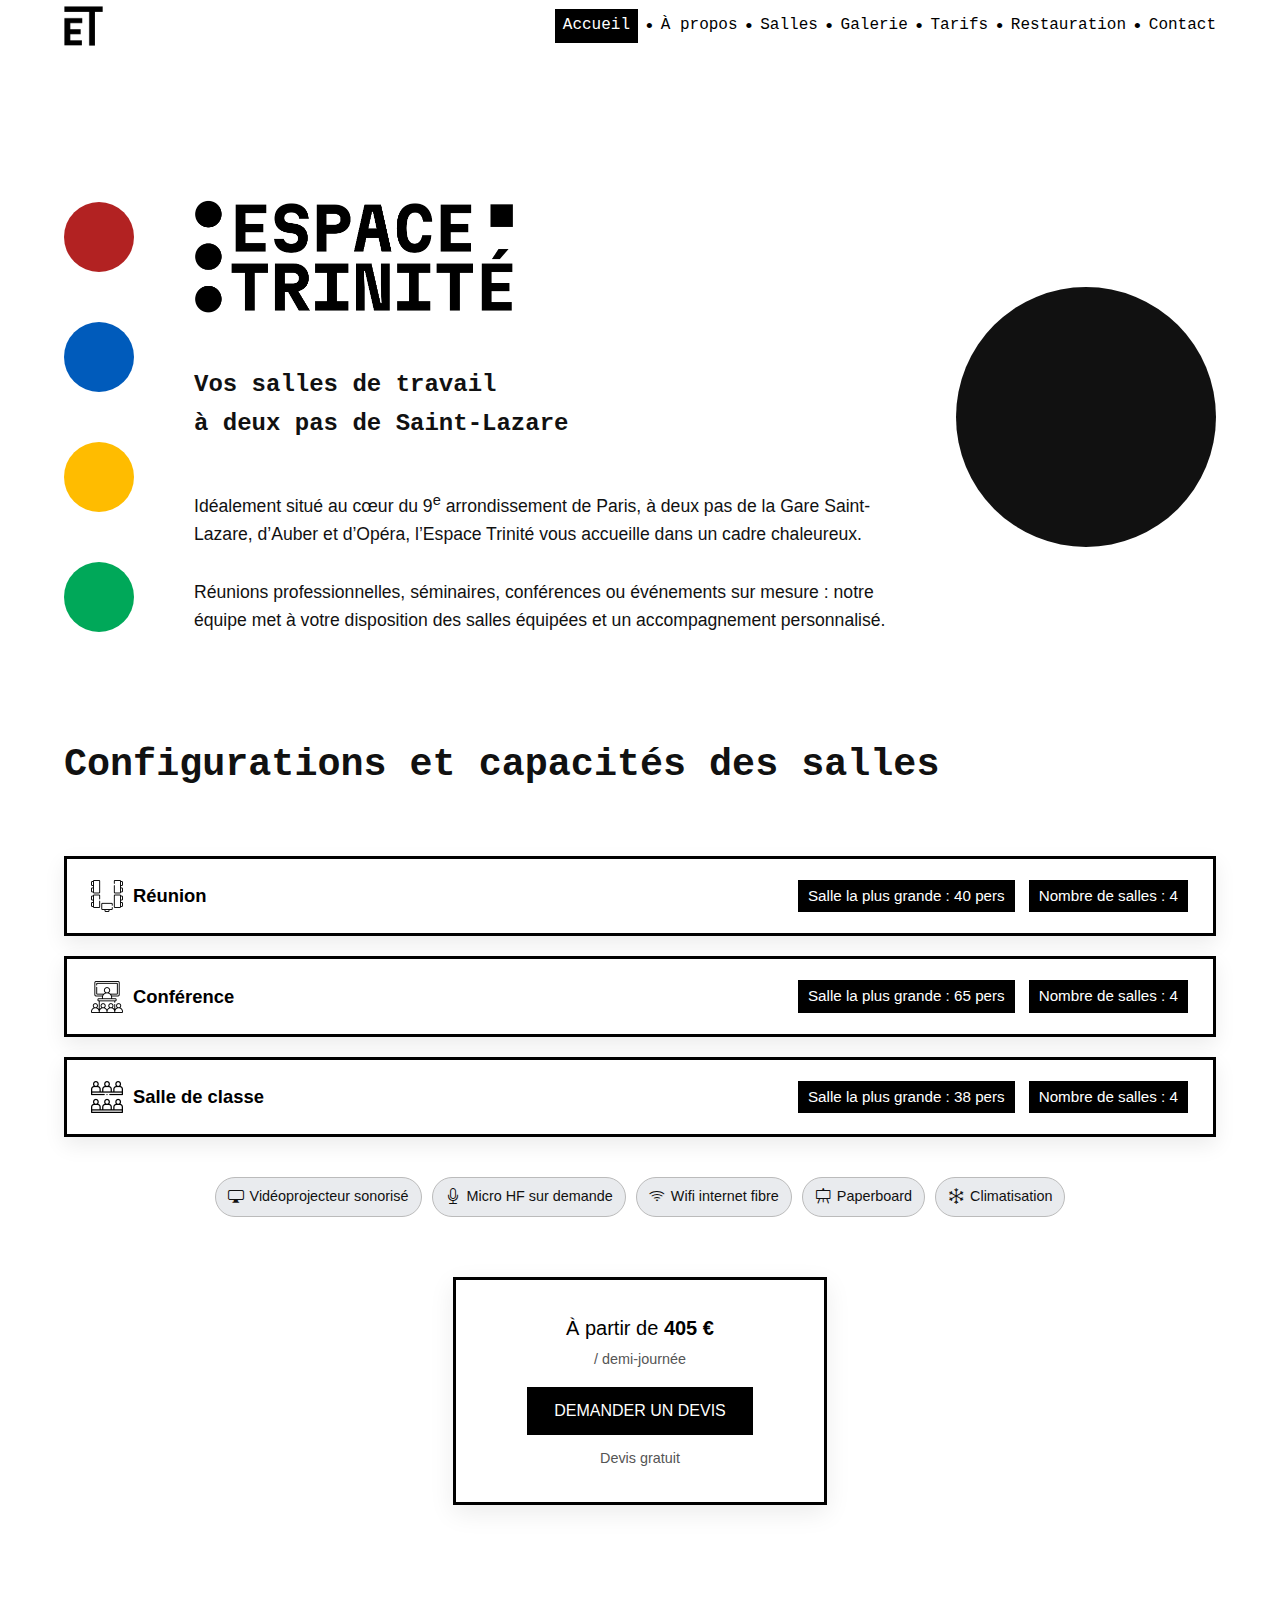
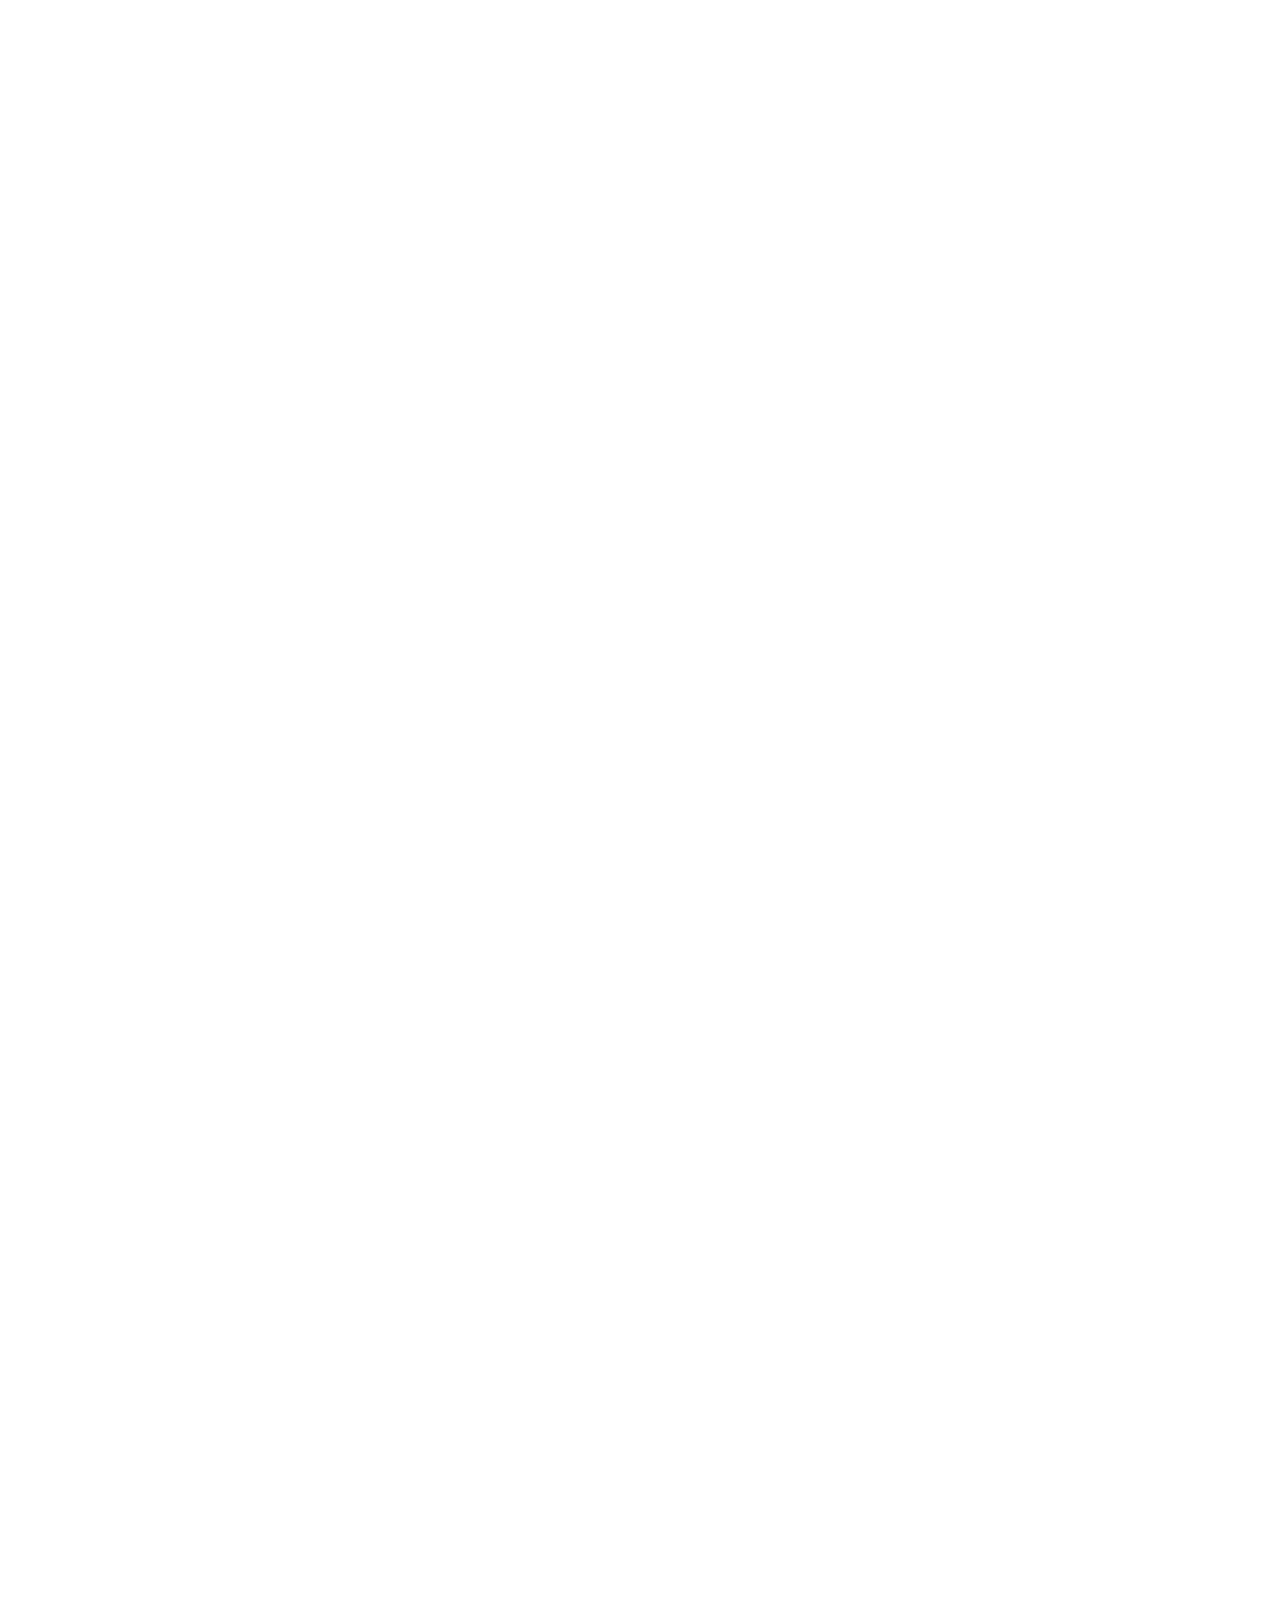
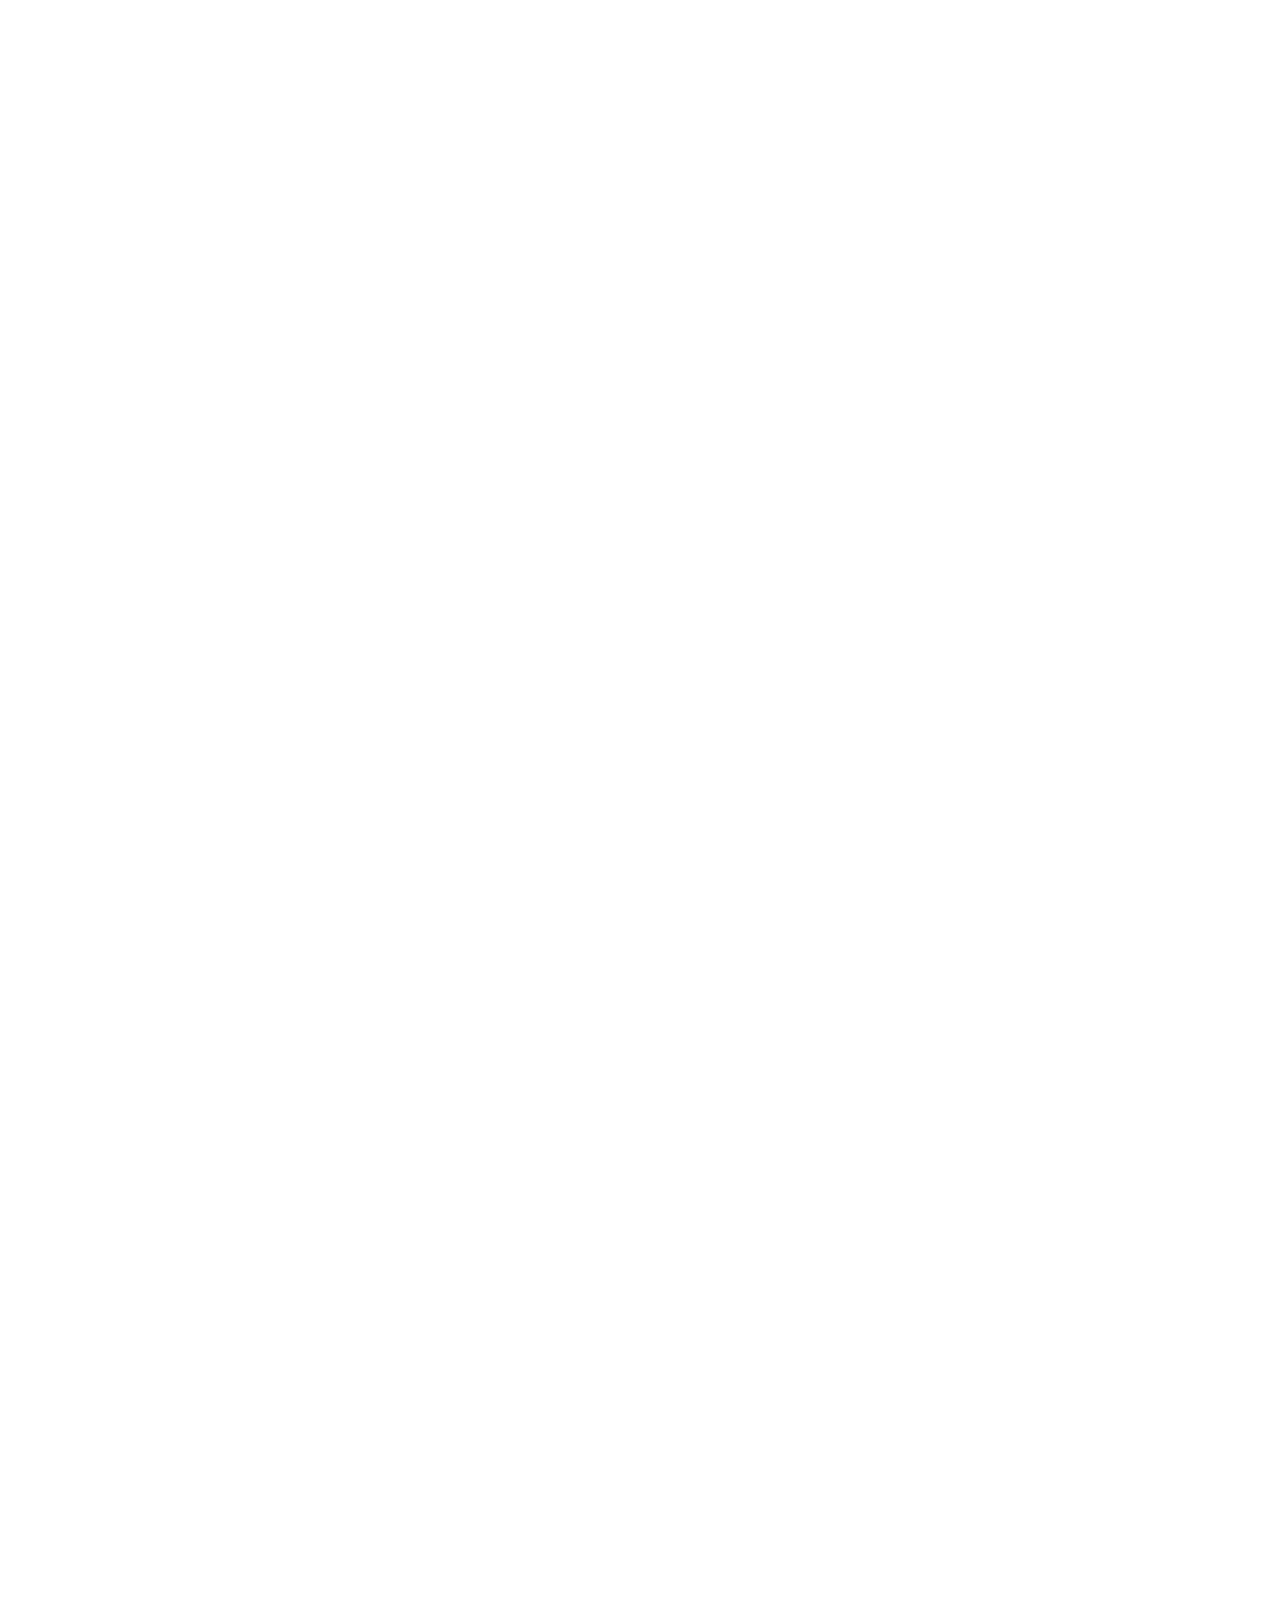
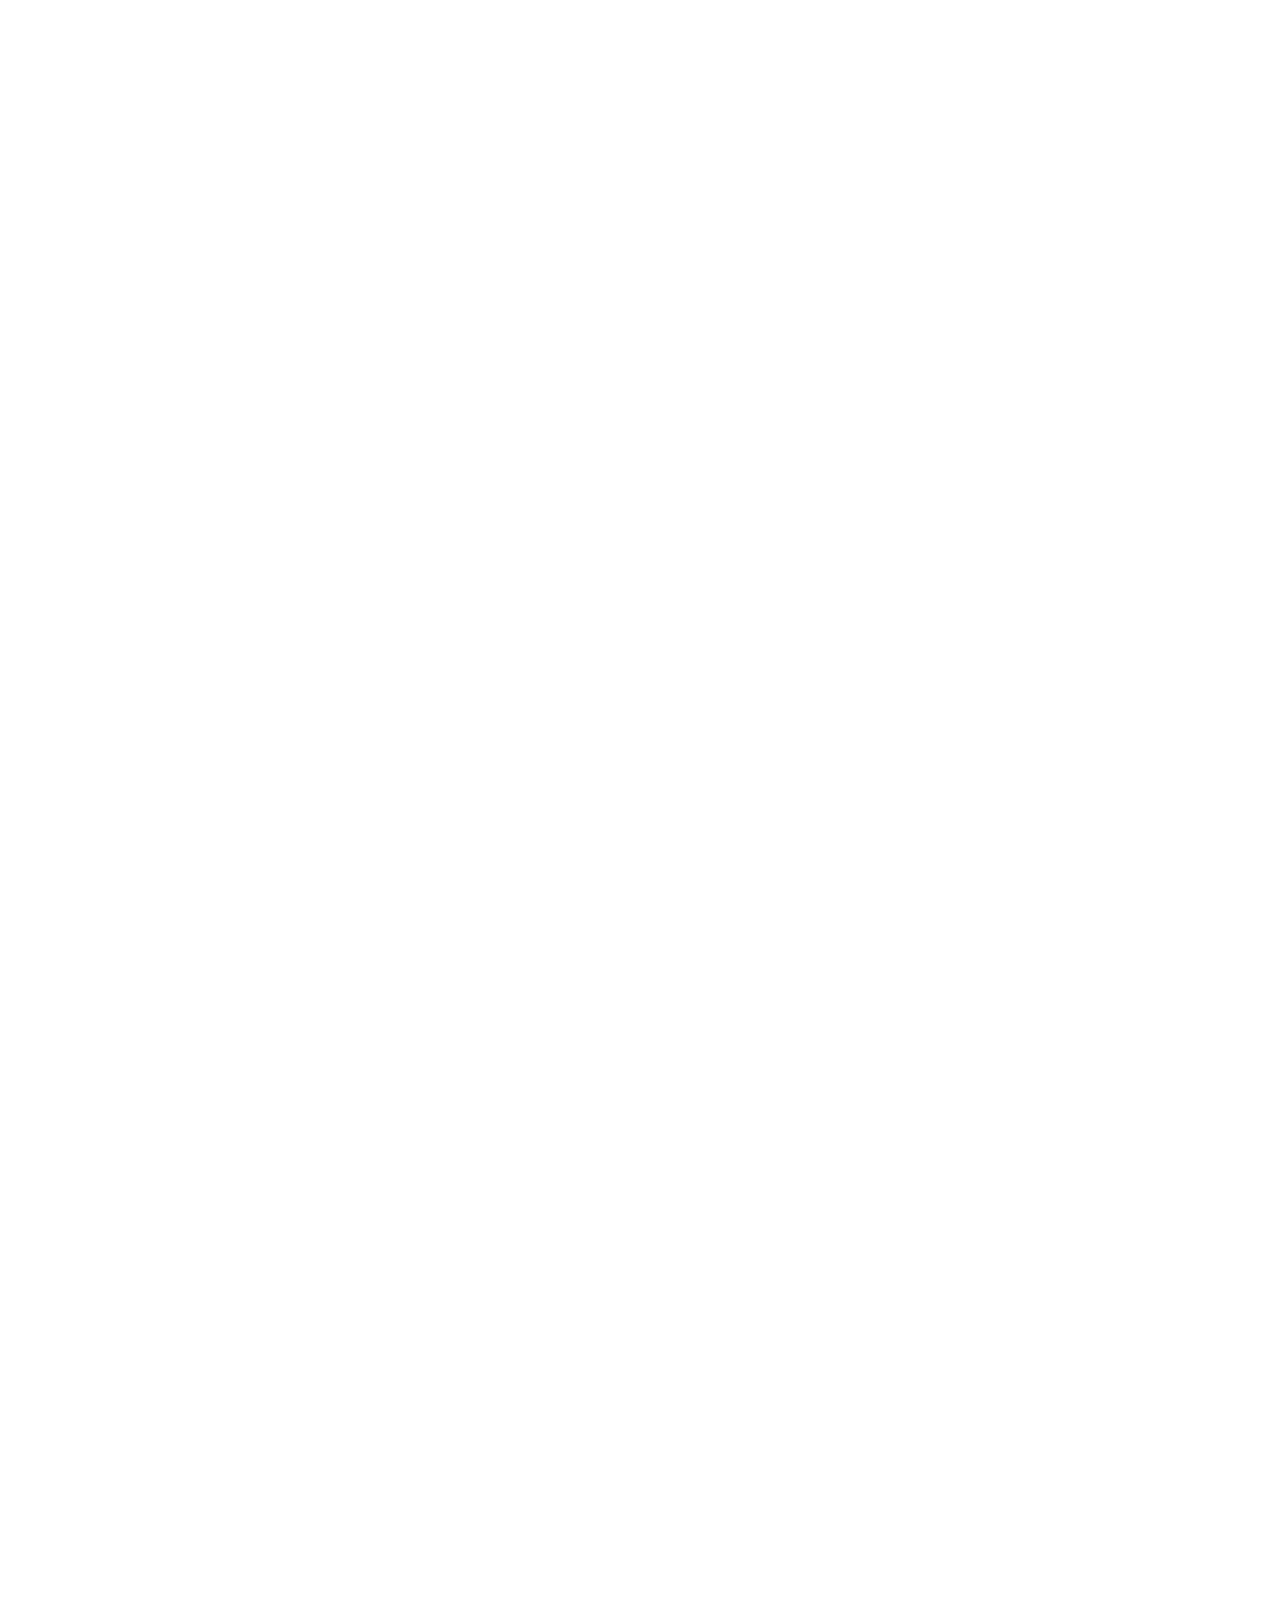
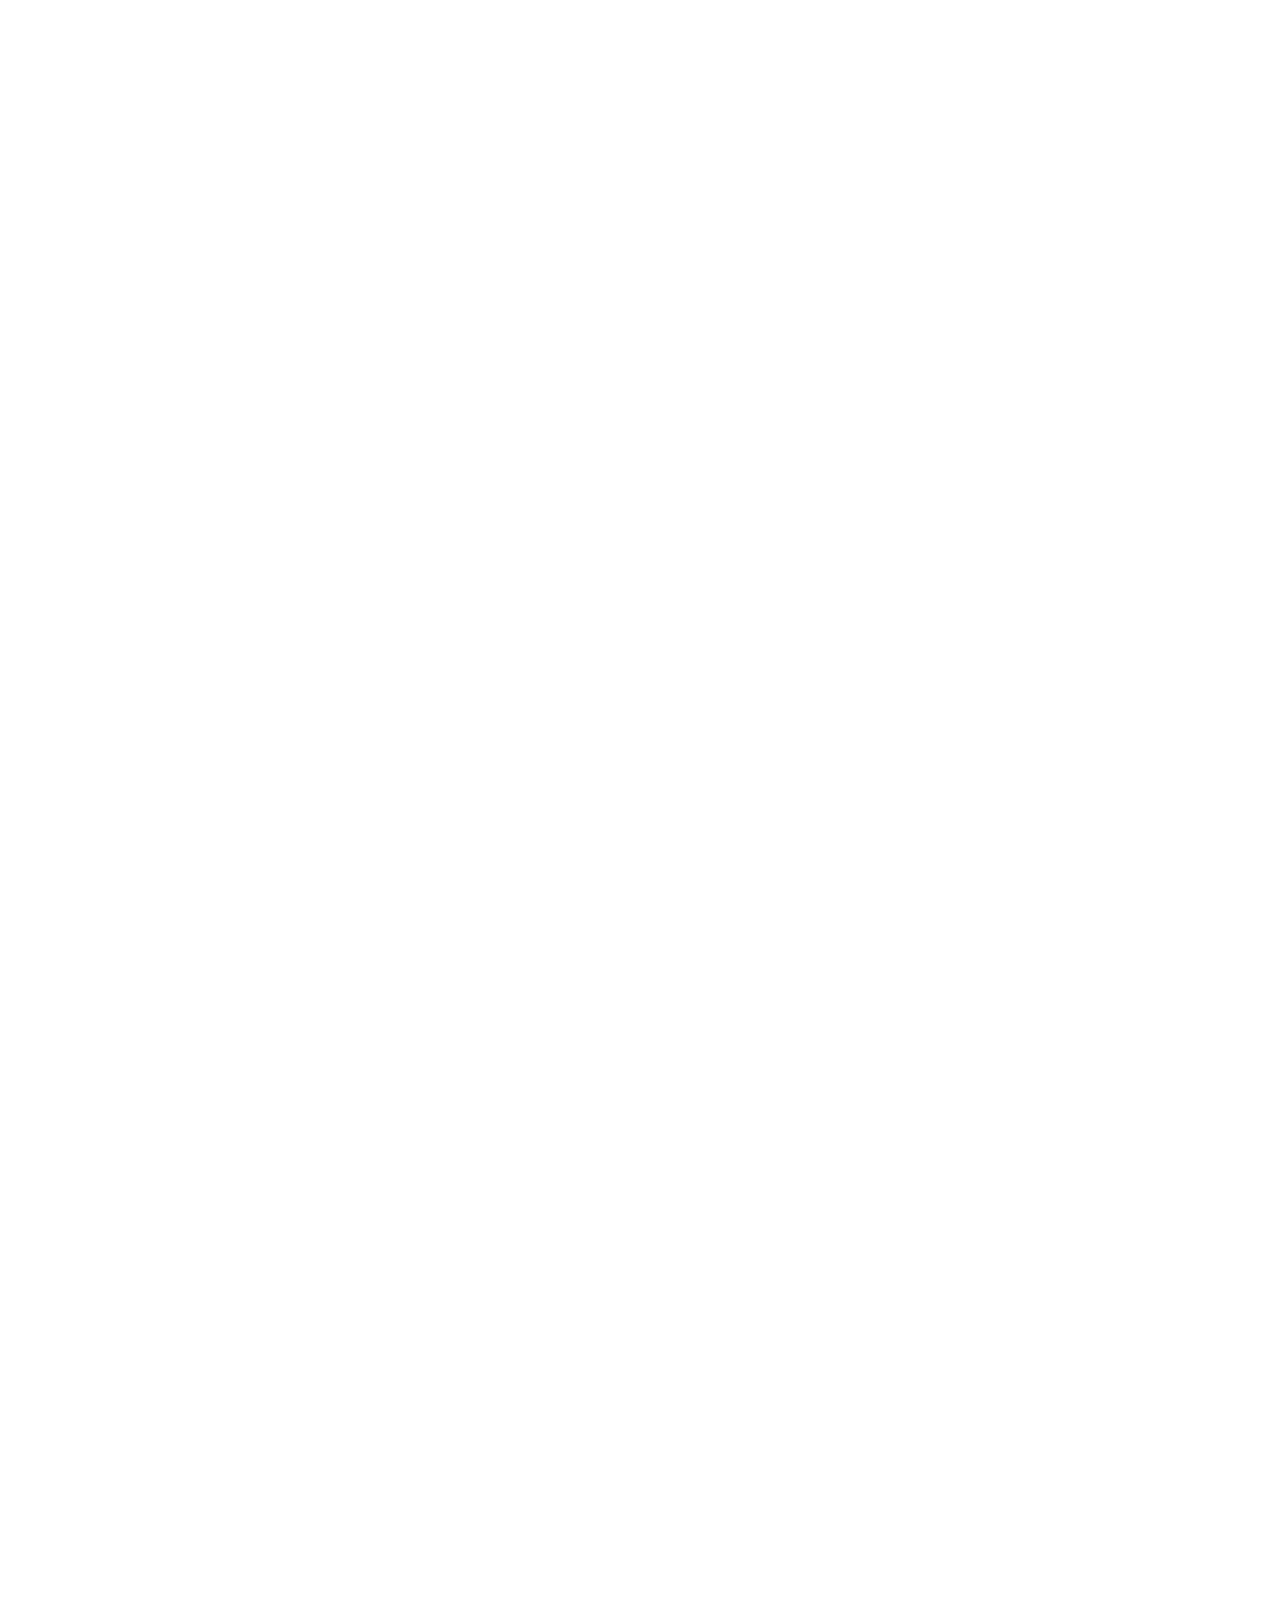
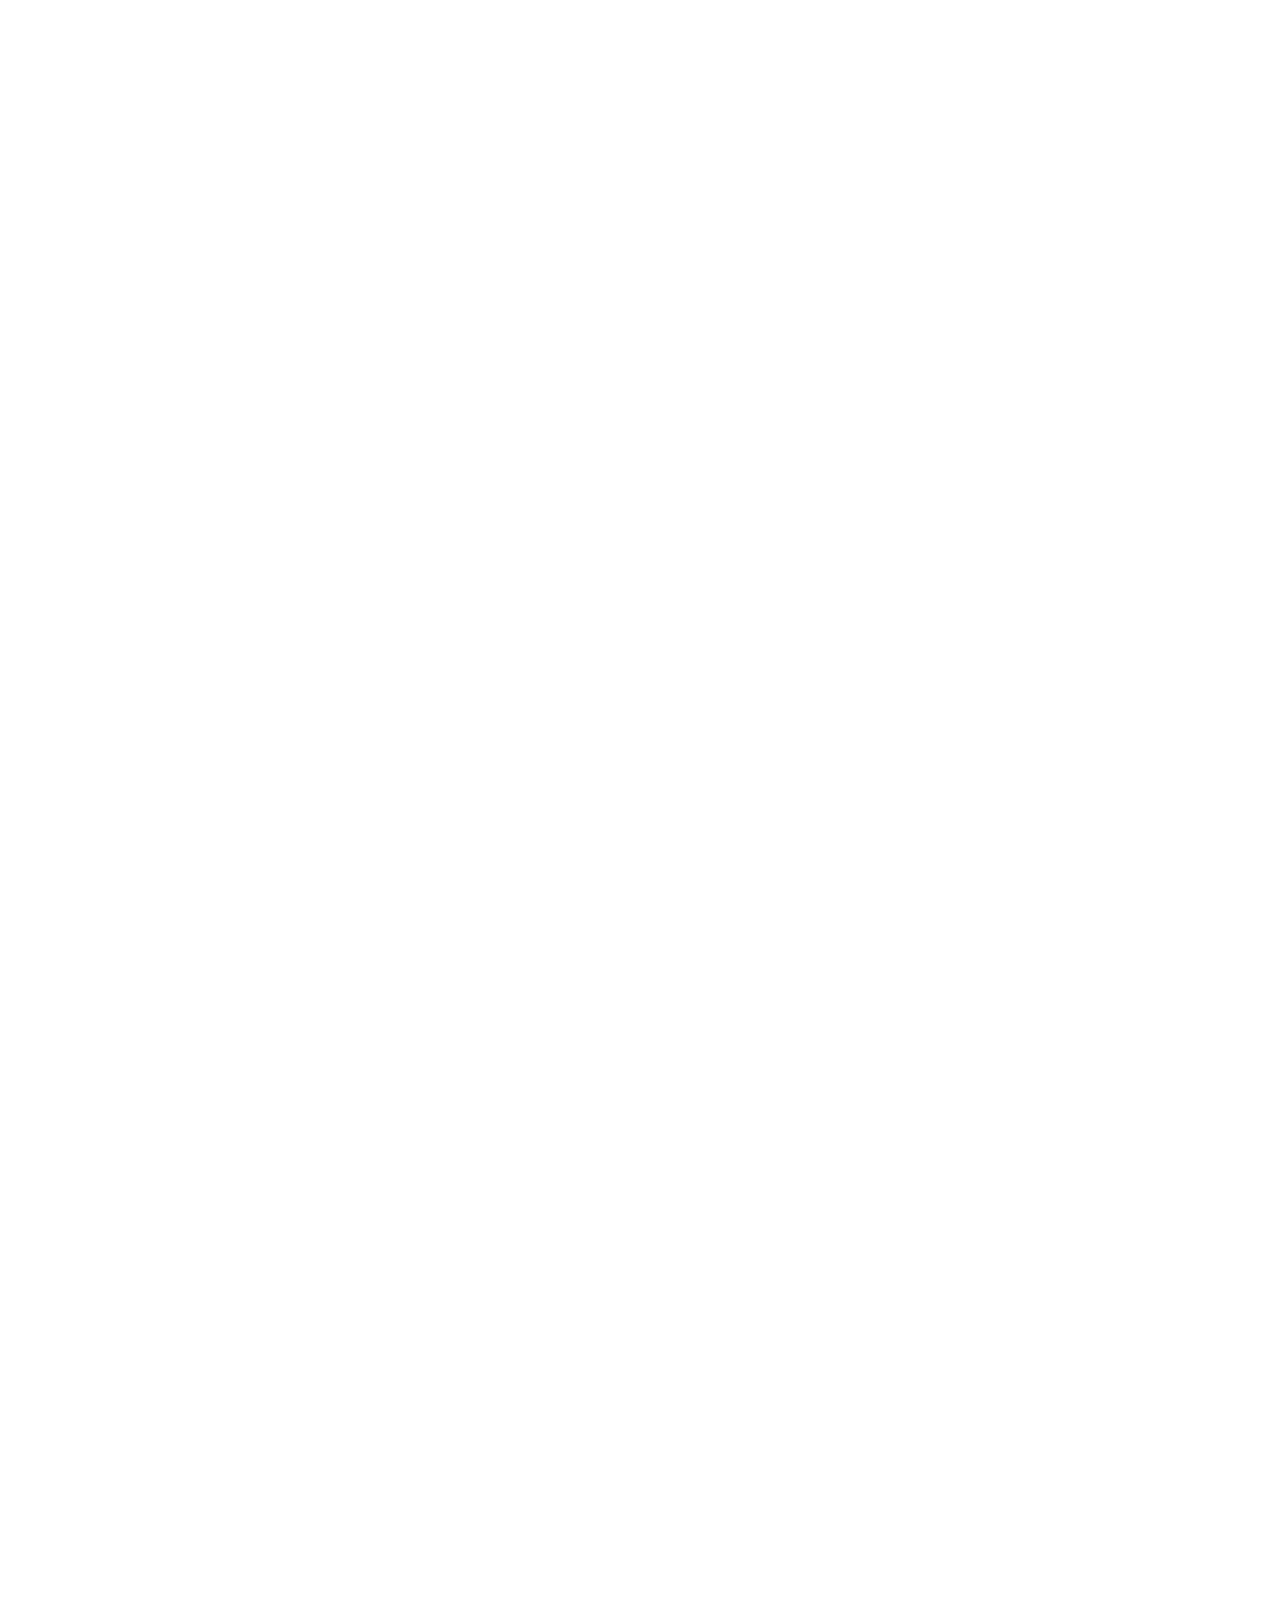
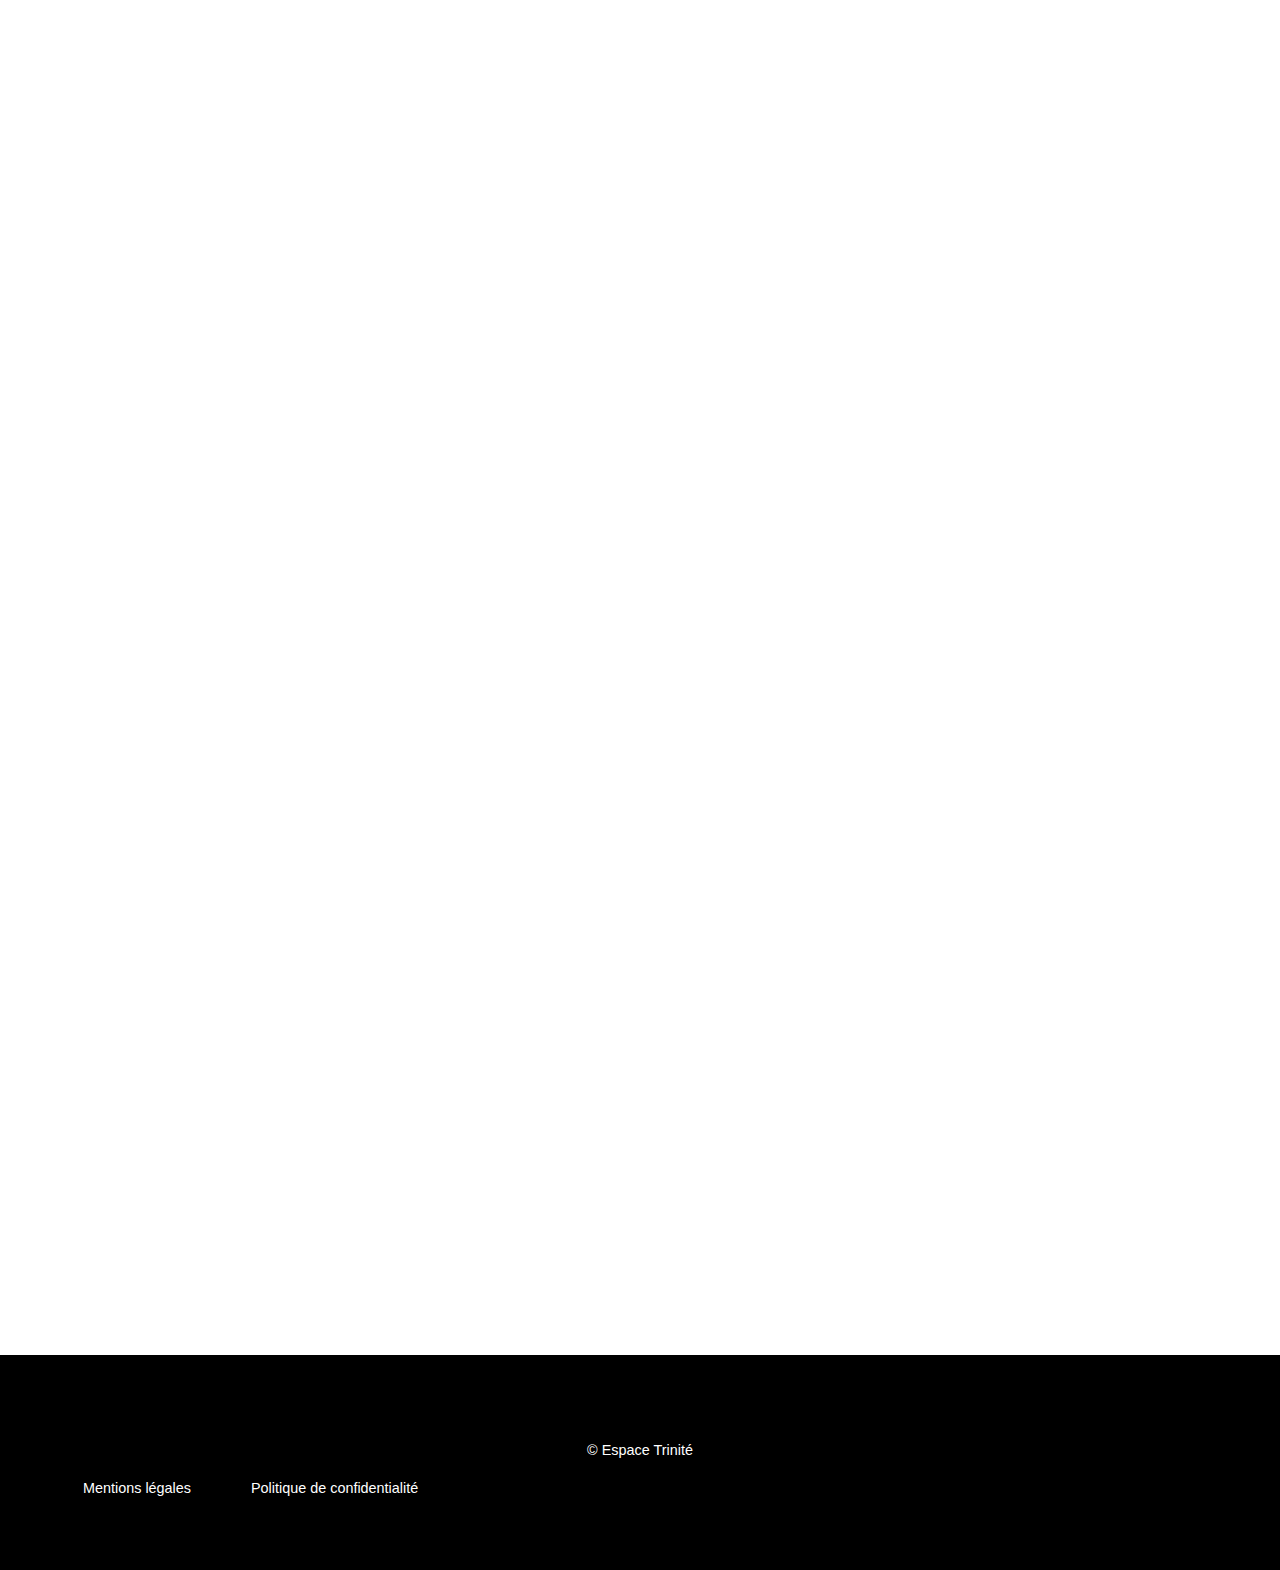
<file: index.html>
<!DOCTYPE html>
<html lang="fr">
<head>
  <meta charset="UTF-8">
  <meta name="viewport" content="width=device-width, initial-scale=1.0">

  <!-- TITRE & DESCRIPTION -->
  <title>Espace Trinité – Location de salles à Paris 9</title>
  <meta name="description" content="L’Espace Trinité propose la location de salles de réunion et de formation au cœur de Paris 9, à deux pas de Saint-Lazare. Un cadre lumineux, modulable et accessible.">

  <!-- SEO TECHNIQUE -->
  <meta name="robots" content="index, follow">
  <meta name="author" content="Espace Trinité">
  <meta name="language" content="fr">
  <meta name="theme-color" content="#000000">

  <!-- OPEN GRAPH POUR LES RÉSEAUX SOCIAUX -->
  <meta property="og:title" content="Espace Trinité – Location de salles à Paris 9">
  <meta property="og:description" content="Salles de réunion et de formation à louer à Paris 9, près de Saint-Lazare. Espace lumineux et convivial.">
  <meta property="og:image" content="https://espace-trinite.web.app/assets/img/preview-opengraph.jpg">
  <meta property="og:url" content="https://espace-trinite.web.app/">
  <meta property="og:type" content="website">

  <!-- LIENS CSS -->
  <link rel="stylesheet" href="css/header.css">
  <link rel="stylesheet" href="css/style.css">

  <!-- POLICES & ICONES -->
  <link href="https://fonts.googleapis.com/css2?family=Inter:wght@100;300;400;600;800&display=swap" rel="stylesheet">
  <link rel="stylesheet" href="https://cdn.jsdelivr.net/npm/bootstrap-icons@1.10.5/font/bootstrap-icons.css">

  <!-- FAVICON -->
  <link rel="icon" type="image/png" href="assets/logo/favicon.png">

  <!-- SCRIPTS -->
  <script src="js/header.js" defer></script>
  <script src="js/script.js" defer></script>
  <script src="js/assistant.js" defer></script>
  <script src="js/galerie.js" defer></script>
  <script src="js/mail.js" defer></script>

</head>

<body>

  <!-- =====================================================
  =                       HEADER                           =
  ===================================================== -->

  <header id="site-header" role="banner">
    <div class="container">
      <!-- Logo avec texte alternatif descriptif -->
      <a href="index.html" class="brand-link" title="Retour à l'accueil Espace Trinité">
        <img src="assets/logo/petit-logo.png" alt="Logo Espace Trinité - Location de salles à Paris 9" class="logo-accueil" loading="lazy">
      </a>

      <nav role="navigation" aria-label="Menu principal">
        <div class="burger" aria-label="Ouvrir le menu de navigation" aria-expanded="false" tabindex="0">
          <span></span>
          <span></span>
          <span></span>
        </div>

        <ul class="nav-links">
          <li><a href="#accueil" title="Retour à l'accueil">Accueil</a></li>
          <li><a href="#apropos" title="En savoir plus sur Espace Trinité">À propos</a></li>
          <li><a href="#salles" title="Nos salles à Paris 9">Salles</a></li>
          <li><a href="#galerie" title="Photos des salles">Galerie</a></li>
          <li><a href="#tarifs" title="Nos tarifs de location">Tarifs</a></li>
          <li><a href="#restauration" title="Services de restauration proposés">Restauration</a></li>
          <li><a href="#contact" title="Contactez-nous">Contact</a></li>
        </ul>
      </nav>
    </div>
  </header>

  <!-- =====================================================
  =              SECTION : ACCUEIL / HERO                 =
  ===================================================== -->

  <section id="accueil" class="hero">
    <div class="hero-overlay">
      <div class="container">

        <div class="hero-grid">

          <!-- Colonne A : pastilles décoratives -->
          <div class="dot-column" aria-hidden="true">
            <span class="dot dot-red"></span>
            <span class="dot dot-blue"></span>
            <span class="dot dot-yellow"></span>
            <span class="dot dot-green"></span>
          </div>

          <!-- Colonne B : logo + contenu -->
          <div class="hero-content">
            <div class="accueil-logo">
              <img src="assets/logo/grand-logo.png" alt="Logo de l’Espace Trinité" loading="lazy">
            </div>
            <h1>Vos salles de travail<br>à deux pas de Saint-Lazare</h1>
            <p>Idéalement situé au cœur du 9<sup>e</sup> arrondissement de Paris, à deux pas de la Gare Saint-Lazare, d’Auber et d’Opéra, l’Espace Trinité vous accueille dans un cadre chaleureux.</p>
            <p>Réunions professionnelles, séminaires, conférences ou événements sur mesure : notre équipe met à votre disposition des salles équipées et un accompagnement personnalisé.</p>
          </div>

          <!-- Colonne C : élément décoratif -->
          <div class="hero-right" aria-hidden="true">
            <div class="hero-circle"></div>
          </div>
        </div>

        <h2 class="titre">Configurations et capacités des salles</h2>

        <div class="capacity-list">

          <div class="capacity-item">
            <div class="capacity-header">
              <img src="assets/icons/u-table.png" alt="Disposition réunion" class="capacity-icon" loading="lazy">
              <span class="capacity-type">Réunion</span>
            </div>
            <div class="capacity-badges">
              <span class="badge">Salle la plus grande : 40 pers</span>
              <span class="badge">Nombre de salles : 4</span>
            </div>
          </div>

          <div class="capacity-item">
            <div class="capacity-header">
              <img src="assets/icons/conference.png" alt="Disposition conférence" class="capacity-icon" loading="lazy">
              <span class="capacity-type">Conférence</span>
            </div>
            <div class="capacity-badges">
              <span class="badge">Salle la plus grande : 65 pers</span>
              <span class="badge">Nombre de salles : 4</span>
            </div>
          </div>

          <div class="capacity-item">
            <div class="capacity-header">
              <img src="assets/icons/classe.png" alt="Disposition salle de classe" class="capacity-icon" loading="lazy">
              <span class="capacity-type">Salle de classe</span>
            </div>
            <div class="capacity-badges">
              <span class="badge">Salle la plus grande : 38 pers</span>
              <span class="badge">Nombre de salles : 4</span>
            </div>
          </div>

          <div class="equipements">
            <div class="tag"><i class="bi bi-display" aria-hidden="true"></i> Vidéoprojecteur sonorisé</div>
            <div class="tag"><i class="bi bi-mic" aria-hidden="true"></i> Micro HF sur demande</div>
            <div class="tag"><i class="bi bi-wifi" aria-hidden="true"></i> Wifi internet fibre</div>
            <div class="tag"><i class="bi bi-easel" aria-hidden="true"></i> Paperboard</div>
            <div class="tag"><i class="bi bi-snow" aria-hidden="true"></i> Climatisation</div>
          </div>

        </div>

        <div class="devis">
          <div class="prix">
            À partir de <strong>405&nbsp;€</strong><br>
            <span class="petit">/ demi-journée</span>
          </div>
          <button class="assistant-toggle">Demander un devis</button>
          <div class="gratuit">Devis gratuit</div>
        </div>

      </div>
    </div>
  </section>
  
  <!-- =====================================================
  =               SECTION : À PROPOS                      =
  ===================================================== -->

  <section id="apropos" class="section-apropos">
    <div class="container">
      <h2>À PROPOS</h2>

      <div class="apropos-icons">
        <div class="icon-box">
          <i class="bi bi-geo-alt-fill" aria-hidden="true"></i>
          <p>À Paris 9<sup>e</sup> (75)</p>
        </div>
        <div class="icon-box">
          <i class="bi bi-calendar-event" aria-hidden="true"></i>
          <p>De la demi-journée à la journée</p>
        </div>
        <div class="icon-box">
          <i class="bi bi-person" aria-hidden="true"></i>
          <p>De 10 à 59 participants</p>
        </div>
        <div class="icon-box">
          <i class="bi bi-globe" aria-hidden="true"></i>
          <p>Français, Anglais</p>
        </div>
      </div>

      <p>
        Alliant histoire et modernité, nous vous proposons un cadre à la fois soigné et fonctionnel avec 290 m² sur plusieurs salles élégantes et modulables d’une capacité d'accueil de 10 à 60 places, équipées de vidéoprotection, sonorisation, Wi-Fi haut débit, climatisation, aux normes H&amp;S, adaptables à toutes les configurations pour garantir à vos événements confort et fonctionnalité.
      </p>
      <p>
        Toutes nos salles sont aménageables dans la configuration que vous souhaitez. Ce lieu confidentiel et inspirant conjugue lumière naturelle ou filtrée, technologie et service sur mesure pour accueillir vos événements professionnels en toute sérénité.
      </p>
      <p>
        Une équipe dédiée et expérimentée est à votre disposition pour organiser et vous accompagner pour un évènement personnalisé. Nous vous offrons un service depuis la planification jusqu’à la réalisation de votre séminaire, encadré sur demande de services comme café d’accueil, plateaux repas, buffets froids ou finger food (60 personnes max), cocktails…
      </p>

      <div class="info-apropos">
        <section class="lieu" aria-label="Localisation de l’Espace Trinité à Paris 9">
          <h3>📍 Le lieu</h3>
          <p><strong>🗺️ Adresse :</strong><br>3 rue de la Trinité, Paris 9<sup>e</sup></p>

          <p class="label">🚌 Accès :</p>
          <ul class="acces-list">
            <li>Métro Saint-Lazare <span class="small">(Lignes 3, 12, 13, 14)</span></li>
            <li>Métro Opéra <span class="small">(Ligne 8)</span></li>
            <li>Métro Auber <span class="small">(Ligne 7 + RER A)</span></li>
          </ul>
        </section>

        <div class="map-container">
          <iframe
            src="https://www.google.com/maps/embed?pb=!1m18!1m12!1m3!1d2624.5064898799234!2d2.3282051!3d48.877525!2m3!1f0!2f0!3f0!3m2!1i1024!2i768!4f13.1!3m3!1m2!1s0x47e66e49c2725e9d%3A0x1bea2a062e99c336!2sDu%20C%C3%B4t%C3%A9%20de%20la%20Trinit%C3%A9!5e0!3m2!1sfr!2sfr!4v1719152360000!5m2!1sfr!2sfr"
            width="100%"
            height="350"
            style="border:0;"
            title="Carte Google Maps – Espace Trinité, 3 rue de la Trinité, Paris 9e"
            allowfullscreen
            loading="lazy"
            referrerpolicy="no-referrer-when-downgrade">
          </iframe>
        </div>
      </div>
    </div>
  </section>

  <!-- =====================================================
  =               SECTION : NOS SALLES                   =
  ===================================================== -->

  <section id="salles" class="section-salles" aria-labelledby="titre-salles">
    <div class="container">
      <h2 id="titre-salles">NOS SALLES</h2>

      <p class="intro">
        Espaces lumineux et modulables de 35 à 80 m² pour vos réunions, séminaires, formations ou conférences.
        <br>Configuration en îlots pour ateliers ou groupes de travail, ou travail sur la mezzanine (salle Goursat), nous consulter.
      </p>

      <div class="grid-salles">

        <!-- Salle Pierre Goursat -->
        <div class="card-salle card-rouge" role="region" aria-labelledby="titre-goursat">
          <img src="assets/img/salle-goursat-paris9-1.jpg" 
              alt="Salle Pierre Goursat à Paris 9, lumière naturelle sur deux niveaux"
              loading="lazy" title="Salle Pierre Goursat - Espace Trinité Paris 9">
          
          <div class="voir-plus">
            <a href="#goursat" title="Voir plus de photos de la salle Pierre Goursat">+ de photos</a>
          </div>

          <h3 id="titre-goursat">Salle Pierre Goursat</h3>
          <p>Charme unique et lumière naturelle, pour des formats jusqu’à 25 personnes, adaptée pour travaux en petits groupes.</p>
          <p class="superficie">70 m² sur deux niveaux – Lumière du jour</p>

          <div class="agencements">
            <div class="agencement-item">
              <img src="assets/icons/u-table.png" alt="Disposition en U" loading="lazy">
              <span>18 personnes en U</span>
            </div>
            <div class="agencement-item">
              <img src="assets/icons/conference.png" alt="Disposition conférence" loading="lazy">
              <span>25 personnes en style conférence</span>
            </div>
            <div class="agencement-item">
              <img src="assets/icons/classe.png" alt="Disposition classe" loading="lazy">
              <span>20 personnes en salle de classe</span>
            </div>
          </div>

          <div class="equipements">
            <div class="tag"><i class="bi bi-display" aria-hidden="true"></i> Vidéoprojecteur sonorisé</div>
            <div class="tag"><i class="bi bi-tv" aria-hidden="true"></i> Mur de projection dédié</div>
            <div class="tag"><i class="bi bi-wifi" aria-hidden="true"></i> Wifi internet fibre</div>
            <div class="tag"><i class="bi bi-easel" aria-hidden="true"></i> Paperboard</div>
            <div class="tag"><i class="bi bi-snow" aria-hidden="true"></i> Climatisation</div>
          </div>
        </div>

        <!-- Salle Estienne d'Orves -->
        <div class="card-salle card-bleu" role="region" aria-labelledby="titre-orves">
          <img src="assets/img/salle-orves-paris9-1.jpg" 
              alt="Salle Estienne d’Orves à Paris 9, disposition modulable"
              loading="lazy" title="Salle Estienne d’Orves - Espace Trinité Paris 9">

          <div class="voir-plus">
            <a href="#orves" title="Voir plus de photos de la salle Estienne d’Orves">+ de photos</a>
          </div>

          <h3 id="titre-orves">Salle Estienne d’Orves</h3>
          <p>Une salle aux lignes classiques et à l’élégance discrète, parfaite pour des rencontres jusqu’à 20 personnes.</p>
          <p class="superficie">35 m² – Lumière du jour</p>

          <div class="agencements">
            <div class="agencement-item">
              <img src="assets/icons/u-table.png" alt="Disposition en U" loading="lazy">
              <span>16 personnes en U</span>
            </div>
            <div class="agencement-item">
              <img src="assets/icons/conference.png" alt="Disposition conférence" loading="lazy">
              <span>25 personnes en style conférence</span>
            </div>
            <div class="agencement-item">
              <img src="assets/icons/classe.png" alt="Disposition classe" loading="lazy">
              <span>18 personnes en salle de classe</span>
            </div>
          </div>

          <div class="equipements">
            <div class="tag"><i class="bi bi-tv" aria-hidden="true"></i> Moniteur de projection sonorisé</div>
            <div class="tag"><i class="bi bi-wifi" aria-hidden="true"></i> Wifi internet fibre</div>
            <div class="tag"><i class="bi bi-easel" aria-hidden="true"></i> Paperboard</div>
            <div class="tag"><i class="bi bi-snow" aria-hidden="true"></i> Climatisation</div>
          </div>
        </div>

        <!-- Salle Olivier Messiaen -->
        <div class="card-salle card-jaune" role="region" aria-labelledby="titre-messiaen">
          <img src="assets/img/salle-messiaen-paris9-2.jpg" 
              alt="Salle Olivier Messiaen à Paris 9, pour conférences ou séminaires"
              loading="lazy" title="Salle Olivier Messiaen - Espace Trinité Paris 9">

          <div class="voir-plus">
            <a href="#messiaen" title="Voir plus de photos de la salle Olivier Messiaen">+ de photos</a>
          </div>

          <h3 id="titre-messiaen">Salle Olivier Messiaen</h3>
          <p>Une salle à la lumière tamisée idéale pour accueillir vos conférences de 30 à 60 personnes. Son style sobre japonisant permettra d’accueillir vos invités pour un séminaire d’entreprise.</p>
          <p class="superficie">80 m² en sous-sol – Éclairages étudiés (non accessible PMR)</p>

          <div class="agencements">
            <div class="agencement-item">
              <img src="assets/icons/u-table.png" alt="Disposition en U" loading="lazy">
              <span>40 personnes en U</span>
            </div>
            <div class="agencement-item">
              <img src="assets/icons/conference.png" alt="Disposition conférence" loading="lazy">
              <span>65 personnes en style conférence</span>
            </div>
            <div class="agencement-item">
              <img src="assets/icons/classe.png" alt="Disposition classe" loading="lazy">
              <span>38 personnes en salle de classe</span>
            </div>
          </div>

          <div class="equipements">
            <div class="tag"><i class="bi bi-display" aria-hidden="true"></i> Vidéoprojecteur sonorisé</div>
            <div class="tag"><i class="bi bi-mic" aria-hidden="true"></i> Micro filaire HF sur demande</div>
            <div class="tag"><i class="bi bi-wifi" aria-hidden="true"></i> Wifi internet fibre</div>
            <div class="tag"><i class="bi bi-tv" aria-hidden="true"></i> Écran de projection électrique</div>
            <div class="tag"><i class="bi bi-easel" aria-hidden="true"></i> Paperboard</div>
            <div class="tag"><i class="bi bi-snow" aria-hidden="true"></i> Climatisation</div>
            <div class="tag"><i class="bi bi-wind" aria-hidden="true"></i> Extracteur d’air</div>
          </div>
        </div>

        <!-- Salle La Bruyère -->
        <div class="card-salle card-vert" role="region" aria-labelledby="titre-bruyere">
          <img src="assets/img/salle-bruyere-paris9-1.jpg" 
              alt="Salle La Bruyère à Paris 9, modulable et lumineuse"
              loading="lazy" title="Salle La Bruyère - Espace Trinité Paris 9">

          <div class="voir-plus">
            <a href="#labruyere" title="Voir plus de photos de la salle La Bruyère">+ de photos</a>
          </div>

          <h3 id="titre-bruyere">Salle La Bruyère</h3>
          <p>Une salle moderne et lumineuse, entièrement équipée et modulable pour accueillir jusqu’à 40 personnes.</p>
          <p class="superficie">70 m² – Lumière du jour</p>

          <div class="agencements">
            <div class="agencement-item">
              <img src="assets/icons/u-table.png" alt="Disposition en U" loading="lazy">
              <span>30 personnes en U</span>
            </div>
            <div class="agencement-item">
              <img src="assets/icons/conference.png" alt="Disposition conférence" loading="lazy">
              <span>50 personnes en style conférence</span>
            </div>
            <div class="agencement-item">
              <img src="assets/icons/classe.png" alt="Disposition classe" loading="lazy">
              <span>30 personnes en salle de classe</span>
            </div>
          </div>

          <div class="equipements">
            <div class="tag"><i class="bi bi-display" aria-hidden="true"></i> Vidéoprojecteur sonorisé</div>
            <div class="tag"><i class="bi bi-mic" aria-hidden="true"></i> Micro filaire et HF sur demande</div>
            <div class="tag"><i class="bi bi-wifi" aria-hidden="true"></i> Wifi internet fibre</div>
            <div class="tag"><i class="bi bi-tv" aria-hidden="true"></i> Écran de projection électrique</div>
            <div class="tag"><i class="bi bi-easel" aria-hidden="true"></i> Paperboard</div>
            <div class="tag"><i class="bi bi-snow" aria-hidden="true"></i> Climatisation</div>
          </div>
        </div>

      </div>
    </div>
  </section>

  <!-- =====================================================
  =               SECTION : GALERIE                       =
  ===================================================== -->

  <section id="galerie" class="gallery-section">
    <div class="container">
      <h2>GALERIE D'IMAGES</h2>

      <!-- SLIDER ÉTIQUETTES -->
      <div class="gallery-nav">
        <button class="btn-blanc">Accueil</button>
        <button class="btn-rouge">Pierre Goursat</button>
        <button class="btn-bleu">Estienne d'Orves</button>
        <button class="btn-jaune">Olivier Messiaen</button>
        <button class="btn-vert">La Bruyère</button>
      </div>

      <!-- GALERIE HORIZONTALE -->
      <div class="gallery-scroll-container">

        <!-- ACCUEIL -->
        <div class="gallery-slide" id="accueil">
          <div class="gallery-mosaic">
            <div class="grid-item wide"><img src="assets/img/accueil-espace-trinite-1.jpg" alt="Accueil Espace Trinité 1"></div>
            <div class="grid-item"><img src="assets/img/accueil-espace-trinite-2.jpg" alt="Accueil Espace Trinité 2"></div>
            <div class="grid-item tall"><img src="assets/img/accueil-espace-trinite-3.jpg" alt="Accueil Espace Trinité 3"></div>
            <div class="grid-item"><img src="assets/img/accueil-espace-trinite-4.jpg" alt="Accueil Espace Trinité 4"></div>
            <div class="grid-item wide"><img src="assets/img/accueil-espace-trinite-5.jpg" alt="Accueil Espace Trinité 5"></div>
            <div class="grid-item"><img src="assets/img/accueil-espace-trinite-6.jpg" alt="Accueil Espace Trinité 6"></div>
            <div class="grid-item tall"><img src="assets/img/accueil-espace-trinite-7.jpg" alt="Accueil Espace Trinité 7"></div>
          </div>
        </div>

        <!-- SALLE PIERRE GOURSAT -->
        <div class="gallery-slide rouge" id="goursat">
          <div class="gallery-mosaic">
            <div class="grid-item"><img src="assets/img/salle-goursat-paris9-1.jpg" alt="Salle Pierre Goursat Paris 9 - Vue 1"></div>
            <div class="grid-item wide"><img src="assets/img/salle-goursat-paris9-2.jpg" alt="Salle Pierre Goursat Paris 9 - Vue 2"></div>
            <div class="grid-item"><img src="assets/img/salle-goursat-paris9-3.jpg" alt="Salle Pierre Goursat Paris 9 - Vue 3"></div>
            <div class="grid-item tall"><img src="assets/img/salle-goursat-paris9-4.jpg" alt="Salle Pierre Goursat Paris 9 - Vue 4"></div>
            <div class="grid-item"><img src="assets/img/salle-goursat-paris9-5.jpg" alt="Salle Pierre Goursat Paris 9 - Vue 5"></div>
            <div class="grid-item"><img src="assets/img/salle-goursat-paris9-6.jpg" alt="Salle Pierre Goursat Paris 9 - Vue 6"></div>
            <div class="grid-item wide"><img src="assets/img/salle-goursat-paris9-7.jpg" alt="Salle Pierre Goursat Paris 9 - Vue 7"></div>
            <div class="grid-item"><img src="assets/img/salle-goursat-paris9-8.jpg" alt="Salle Pierre Goursat Paris 9 - Vue 8"></div>
            <div class="grid-item tall"><img src="assets/img/salle-goursat-paris9-pause.jpg" alt="Salle Pierre Goursat – Pause café Paris 9"></div>
            <div class="grid-item"><img src="assets/img/salle-goursat-paris9-buffet.jpg" alt="Salle Pierre Goursat – Buffet bas Paris 9"></div>
          </div>
        </div>

        <!-- SALLE ESTIENNE D'ORVES -->
        <div class="gallery-slide bleu" id="orves">
          <div class="gallery-mosaic">
            <div class="grid-item wide"><img src="assets/img/salle-orves-paris9-1.jpg" alt="Salle Estienne d'Orves Paris 9 - Vue 1"></div>
            <div class="grid-item"><img src="assets/img/salle-orves-paris9-2.jpg" alt="Salle Estienne d'Orves Paris 9 - Vue 2"></div>
            <div class="grid-item tall"><img src="assets/img/salle-orves-paris9-3.jpg" alt="Salle Estienne d'Orves Paris 9 - Vue 3"></div>
            <div class="grid-item"><img src="assets/img/salle-orves-paris9-4.jpg" alt="Salle Estienne d'Orves Paris 9 - Vue 4"></div>
            <div class="grid-item wide"><img src="assets/img/salle-orves-paris9-5.jpg" alt="Salle Estienne d'Orves Paris 9 - Vue 5"></div>
          </div>
        </div>

        <!-- SALLE OLIVIER MESSIAEN -->
        <div class="gallery-slide jaune" id="messiaen">
          <div class="gallery-mosaic">
            <div class="grid-item wide"><img src="assets/img/salle-messiaen-paris9-1.jpg" alt="Salle Olivier Messiaen Paris 9 - Vue 1"></div>
            <div class="grid-item"><img src="assets/img/salle-messiaen-paris9-2.jpg" alt="Salle Olivier Messiaen Paris 9 - Vue 2"></div>
            <div class="grid-item tall"><img src="assets/img/salle-messiaen-paris9-3.jpg" alt="Salle Olivier Messiaen Paris 9 - Vue 3"></div>
            <div class="grid-item"><img src="assets/img/salle-messiaen-paris9-4.jpg" alt="Salle Olivier Messiaen Paris 9 - Vue 4"></div>
            <div class="grid-item wide"><img src="assets/img/salle-messiaen-paris9-5.jpg" alt="Salle Olivier Messiaen Paris 9 - Vue 5"></div>
            <div class="grid-item"><img src="assets/img/salle-messiaen-paris9-6.jpg" alt="Salle Olivier Messiaen Paris 9 - Vue 6"></div>
            <div class="grid-item tall"><img src="assets/img/salle-messiaen-paris9-7.jpg" alt="Salle Olivier Messiaen Paris 9 - Vue 7"></div>
          </div>
        </div>

        <!-- SALLE LA BRUYÈRE -->
        <div class="gallery-slide vert" id="labruyere">
          <div class="gallery-mosaic">
            <div class="grid-item"><img src="assets/img/salle-bruyere-paris9-1.jpg" alt="Salle La Bruyère Paris 9 - Vue 1"></div>
            <div class="grid-item wide"><img src="assets/img/salle-bruyere-paris9-2.jpg" alt="Salle La Bruyère Paris 9 - Vue 2"></div>
            <div class="grid-item"><img src="assets/img/salle-bruyere-paris9-3.jpg" alt="Salle La Bruyère Paris 9 - Vue 3"></div>
            <div class="grid-item tall"><img src="assets/img/salle-bruyere-paris9-4.jpg" alt="Salle La Bruyère Paris 9 - Vue 4"></div>
            <div class="grid-item"><img src="assets/img/salle-bruyere-paris9-5.jpg" alt="Salle La Bruyère Paris 9 - Vue 5"></div>
            <div class="grid-item wide"><img src="assets/img/salle-bruyere-paris9-6.jpg" alt="Salle La Bruyère Paris 9 - Vue 6"></div>
            <div class="grid-item"><img src="assets/img/salle-bruyere-paris9-7.jpg" alt="Salle La Bruyère Paris 9 - Vue 7"></div>
          </div>
        </div>

      </div>
    </div>
  </section>

  <!-- =====================================================
  =               SECTION : TARIFS                       =
  ===================================================== -->

  <section id="tarifs" class="section-tarifs" aria-labelledby="titre-tarifs">
    <div class="container">
      <h2 id="titre-tarifs">TARIFS</h2>
      <p class="intro">Tarifs HT applicables à partir du 1er septembre 2025.</p>

      <div class="tarif-grid" role="region" aria-label="Tarifs par salle de réunion">

        <article class="tarif-card rouge" aria-labelledby="tarif-goursat">
          <h3 id="tarif-goursat">Salle Pierre Goursat</h3>
          <p><strong>Journée :</strong> 640 €</p>
          <p><strong>Demi-journée :</strong> 460 €</p>
          <p><strong>Tarif horaire :</strong> 150 €</p>
        </article>

        <article class="tarif-card bleu" aria-labelledby="tarif-orves">
          <h3 id="tarif-orves">Salle Etienne d'Orves</h3>
          <p><strong>Journée :</strong> 580 €</p>
          <p><strong>Demi-journée :</strong> 405 €</p>
          <p><strong>Tarif horaire :</strong> 140 €</p>
        </article>

        <article class="tarif-card jaune" aria-labelledby="tarif-messiaen">
          <h3 id="tarif-messiaen">Salle Olivier Messiaen</h3>
          <p><strong>Journée :</strong> 740 €</p>
          <p><strong>Demi-journée :</strong> 540 €</p>
          <p><strong>Tarif horaire :</strong> 190 €</p>
        </article>

        <article class="tarif-card vert" aria-labelledby="tarif-bruyere">
          <h3 id="tarif-bruyere">Salle La Bruyère</h3>
          <p><strong>Journée :</strong> 800 €</p>
          <p><strong>Demi-journée :</strong> 580 €</p>
          <p><strong>Tarif horaire :</strong> 200 €</p>
        </article>

      </div>

      <div class="tarif-grid" style="margin-top: 40px;" role="region" aria-label="Forfaits Assemblées Générales">
        <article class="tarif-card" style="grid-column: span 2;" aria-labelledby="tarif-ag">
          <h3 id="tarif-ag">Forfaits Assemblées Générales</h3>
          <p><strong>1 à 10 personnes :</strong> 350 €</p>
          <p><strong>11 à 20 personnes :</strong> 400 €</p>
          <p><strong>21 à 30 personnes :</strong> 450 €</p>
          <p><strong>31 à 50 personnes :</strong> 500 €</p>
        </article>
      </div>

      <div class="btn-wrapper">
        <button class="btn assistant-toggle" aria-label="Demander un devis pour une salle">Demander un devis</button>
      </div>

    </div>
  </section>
  
  <!-- =====================================================
  =               SECTION : RESTAURATION                 =
  ===================================================== -->

  <section id="restauration" class="section-restauration">
    <div class="container">
      <h2>RESTAURATION</h2>

      <div class="restauration-content">
        <!-- Bloc image avec balisage sémantique -->
        <figure class="restauration-img">
          <img 
            src="assets/img/salle-paris9-restauration.jpg" 
            alt="Buffet de restauration proposé à l'Espace Trinité, Paris 9"
            loading="lazy" />
        </figure>

        <!-- Bloc texte -->
        <div class="formule">
          <p><strong>Pause accueil</strong> <span>3,50 €</span></p>
          <p>Thé, café, mini gâteaux</p>

          <p><strong>Pause viennoiserie</strong> <span>6,00 €</span></p>
          <p>Thé, café, mini viennoiseries</p>

          <p><strong>Pause complète</strong> <span>7,50 €</span></p>
          <p>Thé, café, jus de fruit, viennoiseries</p>

          <p><strong>Pause café</strong> <span>2,70 €</span></p>
          <p>Café</p>

          <p><strong>Pause thé - café</strong> <span>3,10 €</span></p>
          <p>Thé, café</p>

          <p><strong>Pause rafraîchissante</strong> <span>4,50 €</span></p>
          <p>Thé, café, soft</p>

          <p><strong>Eau minérale (bouteille 50cl)</strong> <span>1,70 €</span></p>
          <p>Individuelle pour la journée</p>

          <p><strong>Eau minérale (grande bouteille)</strong> <span>2,50 €</span></p>

          <p><strong>Supplément corbeille de fruits</strong> <span>3,50 €</span></p>
          <p>Par personne</p>

          <br>

          <p><strong>Coffret Medium</strong> <span>26,00 €</span></p>
          <p>Entrée, plat, fromage, dessert avec eau plate et pétillante</p>

          <p><strong>Coffret Premium</strong> <span>29,00 €</span></p>
          <p>Entrée, plat, fromage, dessert avec eau plate et pétillante</p>

          <br>

          <p><strong>Buffets et cocktails</strong> <span>Sur devis</span></p>
        </div>

      </div>
    </div>
  </section>

  <!-- =====================================================
  =               SECTION : CONTACT                      =
  ===================================================== -->

  <section id="contact" class="section-contact">
    <div class="container">
      <h2>CONTACT</h2>
      <p class="intro">Une question, une demande particulière ? Écrivez-nous, nous vous répondrons rapidement.</p>
      
      <form class="contact-form">
        <div class="form-grid">
          <input type="text" placeholder="Votre nom" required>
          <input type="email" placeholder="Votre email" required>
        </div>
        <input type="text" placeholder="Objet" required>
        <textarea id="contact-message" placeholder="Votre message..." rows="6" required></textarea>
        <button class="btn" type="submit">Envoyer le message</button>
      </form>
    </div>
  </section>

  <!-- =====================================================
  =               SECTION : FORMULAIRE ASSISTANT         =
  ===================================================== -->

  <section id="assistant-overlay" aria-label="Assistant de choix de salle">
    <div id="assistant-box">
      <div id="assistant-modal" role="dialog" aria-modal="true" aria-labelledby="assistant-title">
        <h3 id="assistant-title">Trouvez votre salle idéale</h3>
        <form id="assistant-form">
          <fieldset>
            <legend class="visually-hidden">Formulaire de sélection de salle</legend>

            <div class="form-row">
              <label for="eventType">Type d'événement</label>
              <select id="eventType" name="eventType" required>
                <option value="" disabled selected>Type d'événement</option>
                <option value="reunion">Réunion (configuration en U)</option>
                <option value="conference">Conférence</option>
                <option value="classe">Salle de classe</option>
                <option value="autre">Autre</option>
              </select>
            </div>

            <div class="form-row">
              <label for="participants">Nombre de participants</label>
              <select id="participants" name="participants" required>
                <option value="" disabled selected>Nombre de participants</option>
                <option value="10">0-10 personnes</option>
                <option value="20">10-20 personnes</option>
                <option value="30">20-30 personnes</option>
                <option value="40">30-40 personnes</option>
                <option value="50">40-50 personnes</option>
                <option value="60">50-60 personnes</option>
                <option value="65">60-65 personnes</option>
              </select>
            </div>

            <div class="form-row">
              <label for="duration">Durée</label>
              <select id="duration" name="duration" required>
                <option value="" disabled selected>Durée</option>
                <option value="demi">Demi-journée</option>
                <option value="journee">Journée</option>
                <option value="horaire">Horaire</option>
              </select>
            </div>

            <div class="form-row">
              <label for="dateStart">Date souhaitée (début)</label>
              <input type="date" id="dateStart" name="dateStart" aria-required="false">
            </div>

            <div class="form-row">
              <label for="dateEnd">Date souhaitée (fin)</label>
              <input type="date" id="dateEnd" name="dateEnd" aria-required="false">
            </div>

            <div class="form-checkbox">
              <input type="checkbox" id="pmr" name="pmr">
              <label for="pmr">Accessible PMR</label>
            </div>
          </fieldset>
        </form>

        <div id="assistant-result" style="display:none;" aria-live="polite"></div>

        <div class="actions">
          <button class="btn btn-secondary" id="assistant-cancel" title="Fermer l’assistant">Annuler</button>
          <button class="btn btn-primary" id="assistant-submit" title="Afficher la salle recommandée">Voir la recommandation</button>
        </div>
      </div>
    </div>
  </section>


  <!-- =====================================================
  =                     FOOTER                           =
  ===================================================== -->

  <footer role="contentinfo">
    <div class="container">
      <p>&copy; Espace Trinité</p>
      <nav aria-label="Liens de bas de page">
        <a href="mentions-legales.html" rel="nofollow">Mentions légales</a>
        <a href="confidentialite.html" rel="nofollow">Politique de confidentialité</a>
      </nav>
    </div>
  </footer>

</body>
</html>
</file>
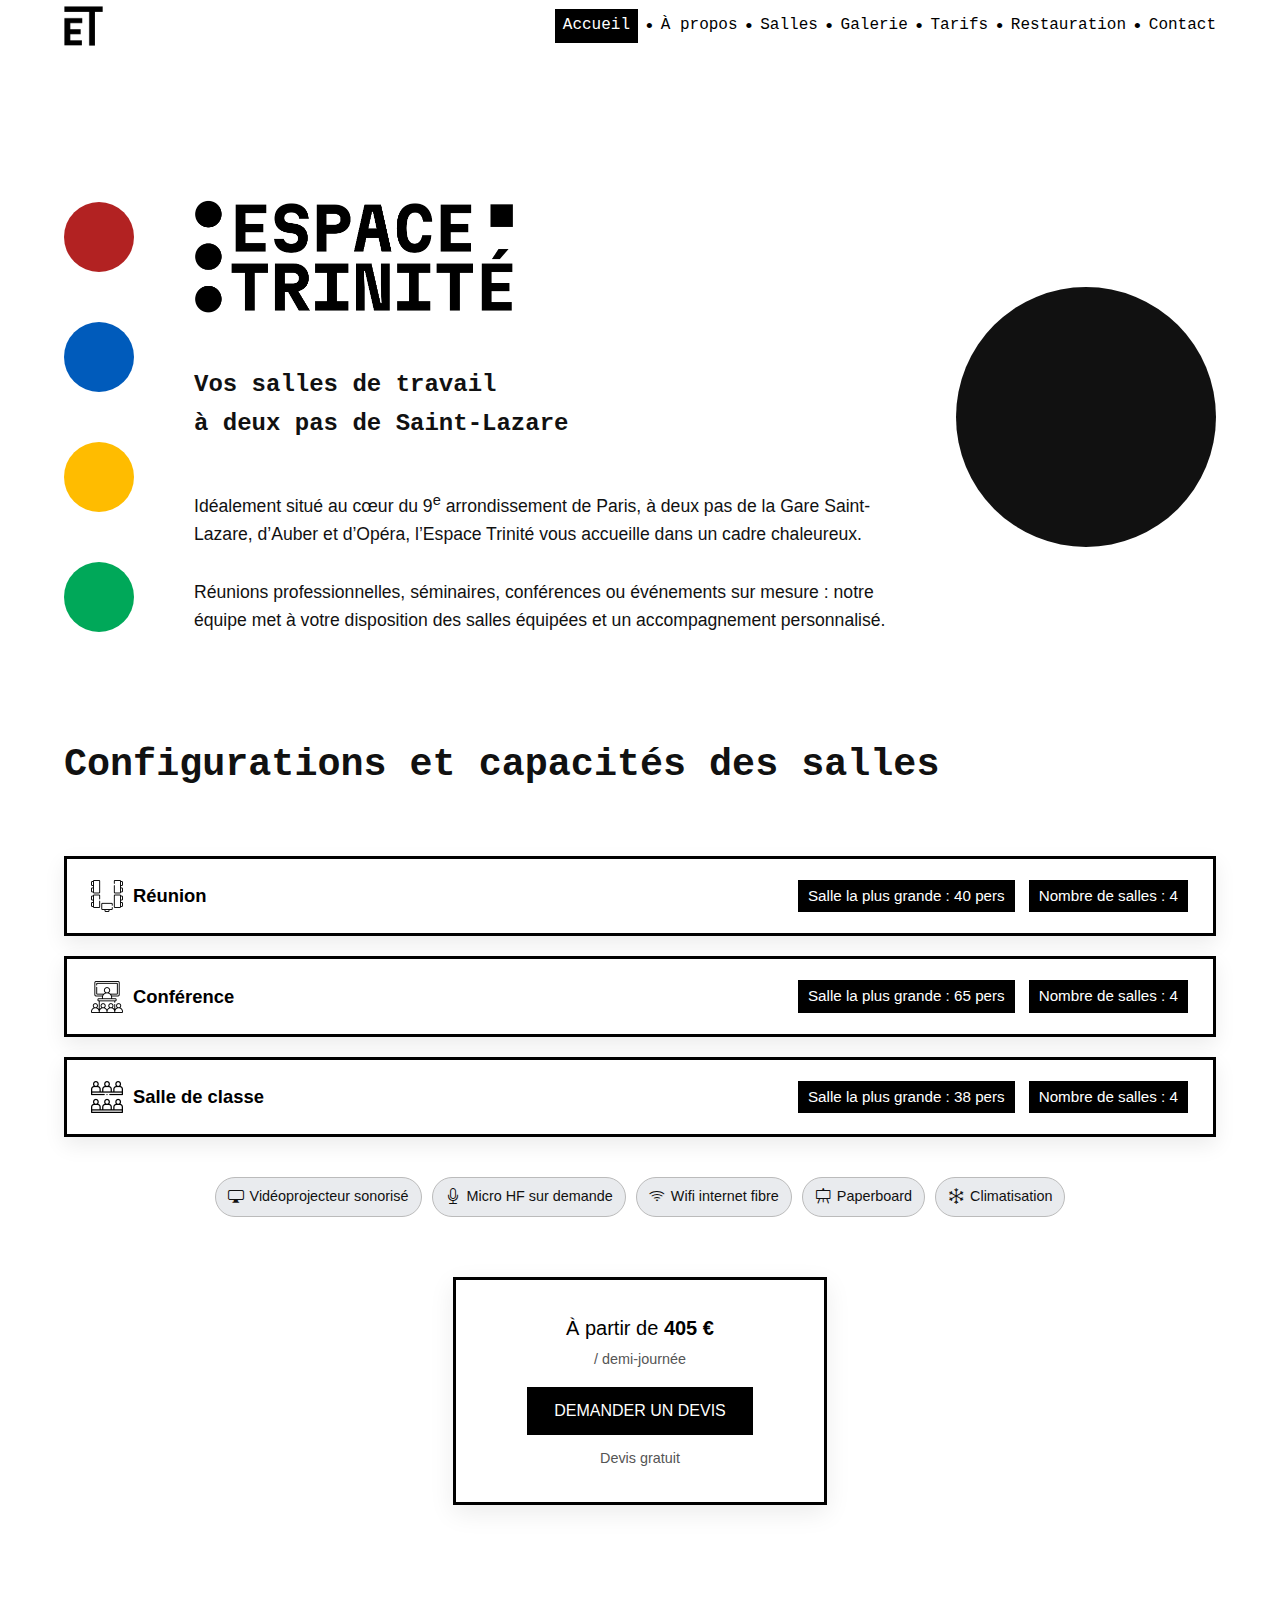
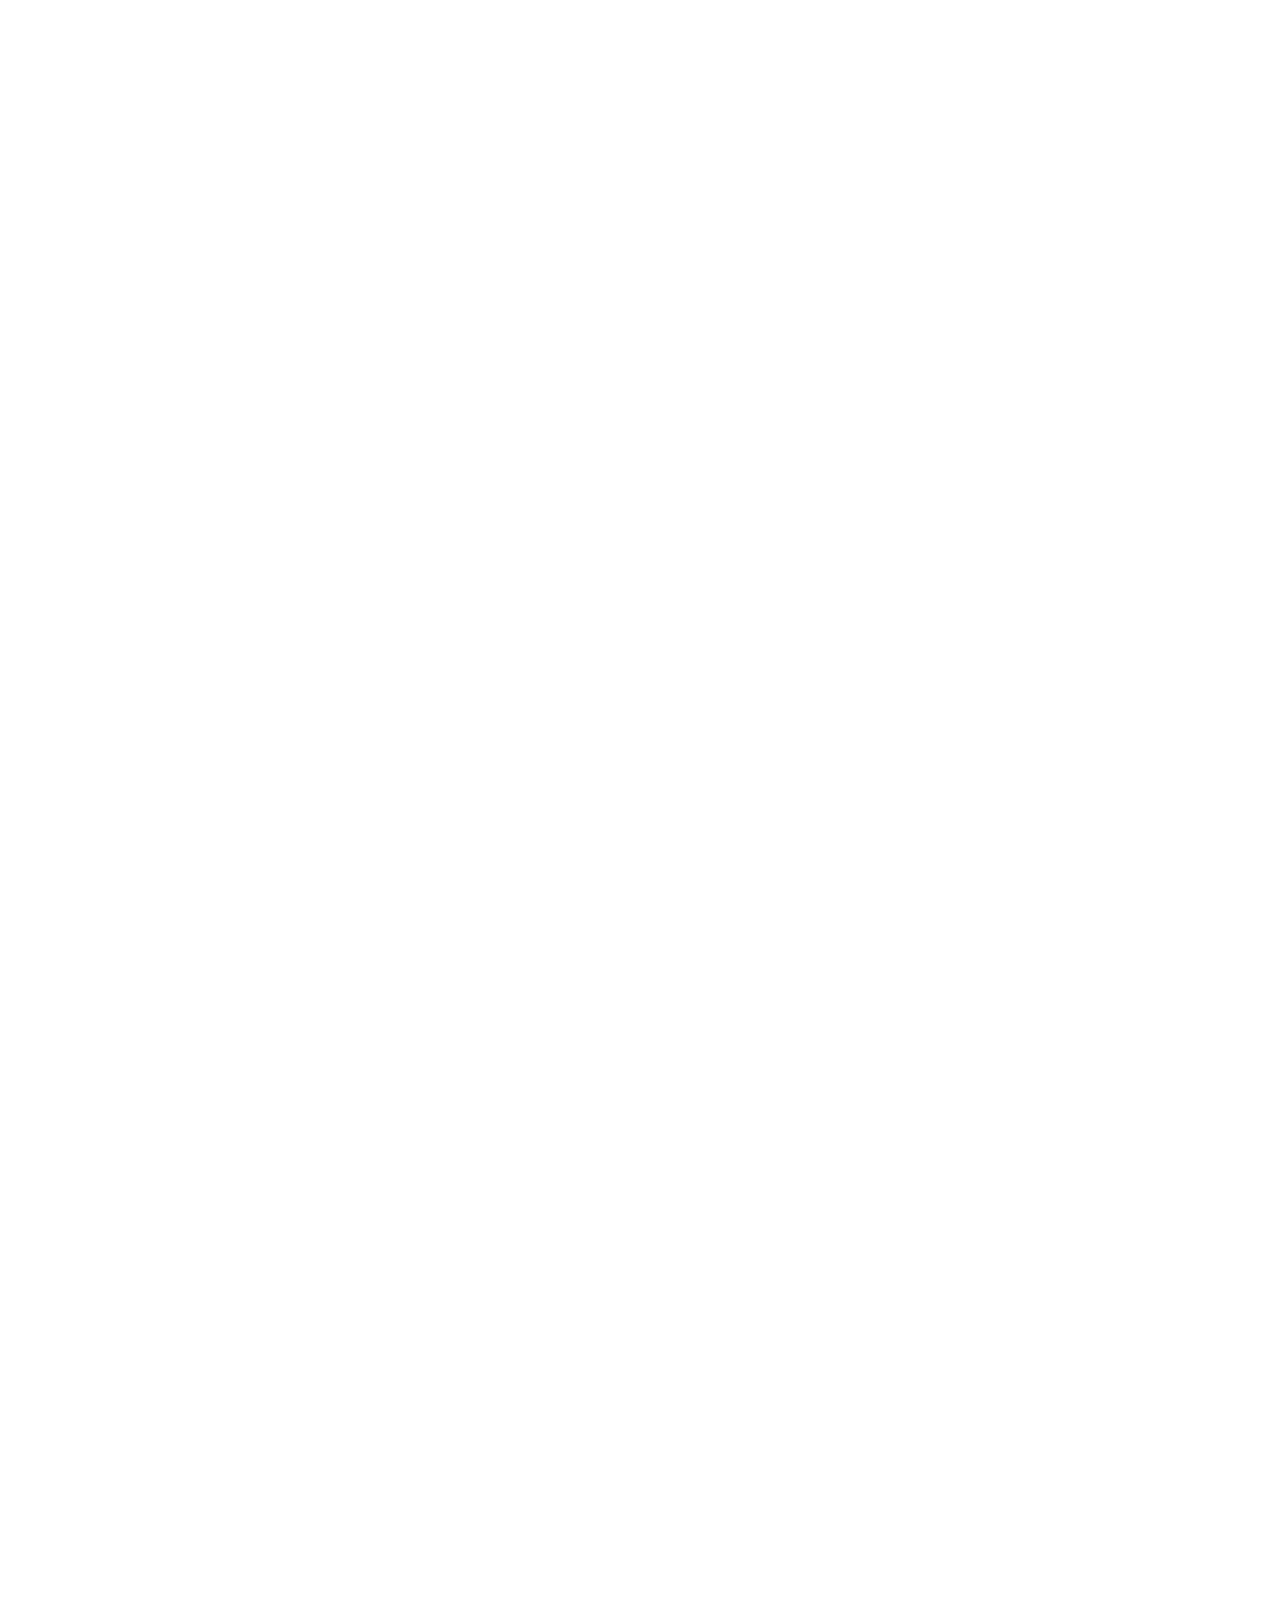
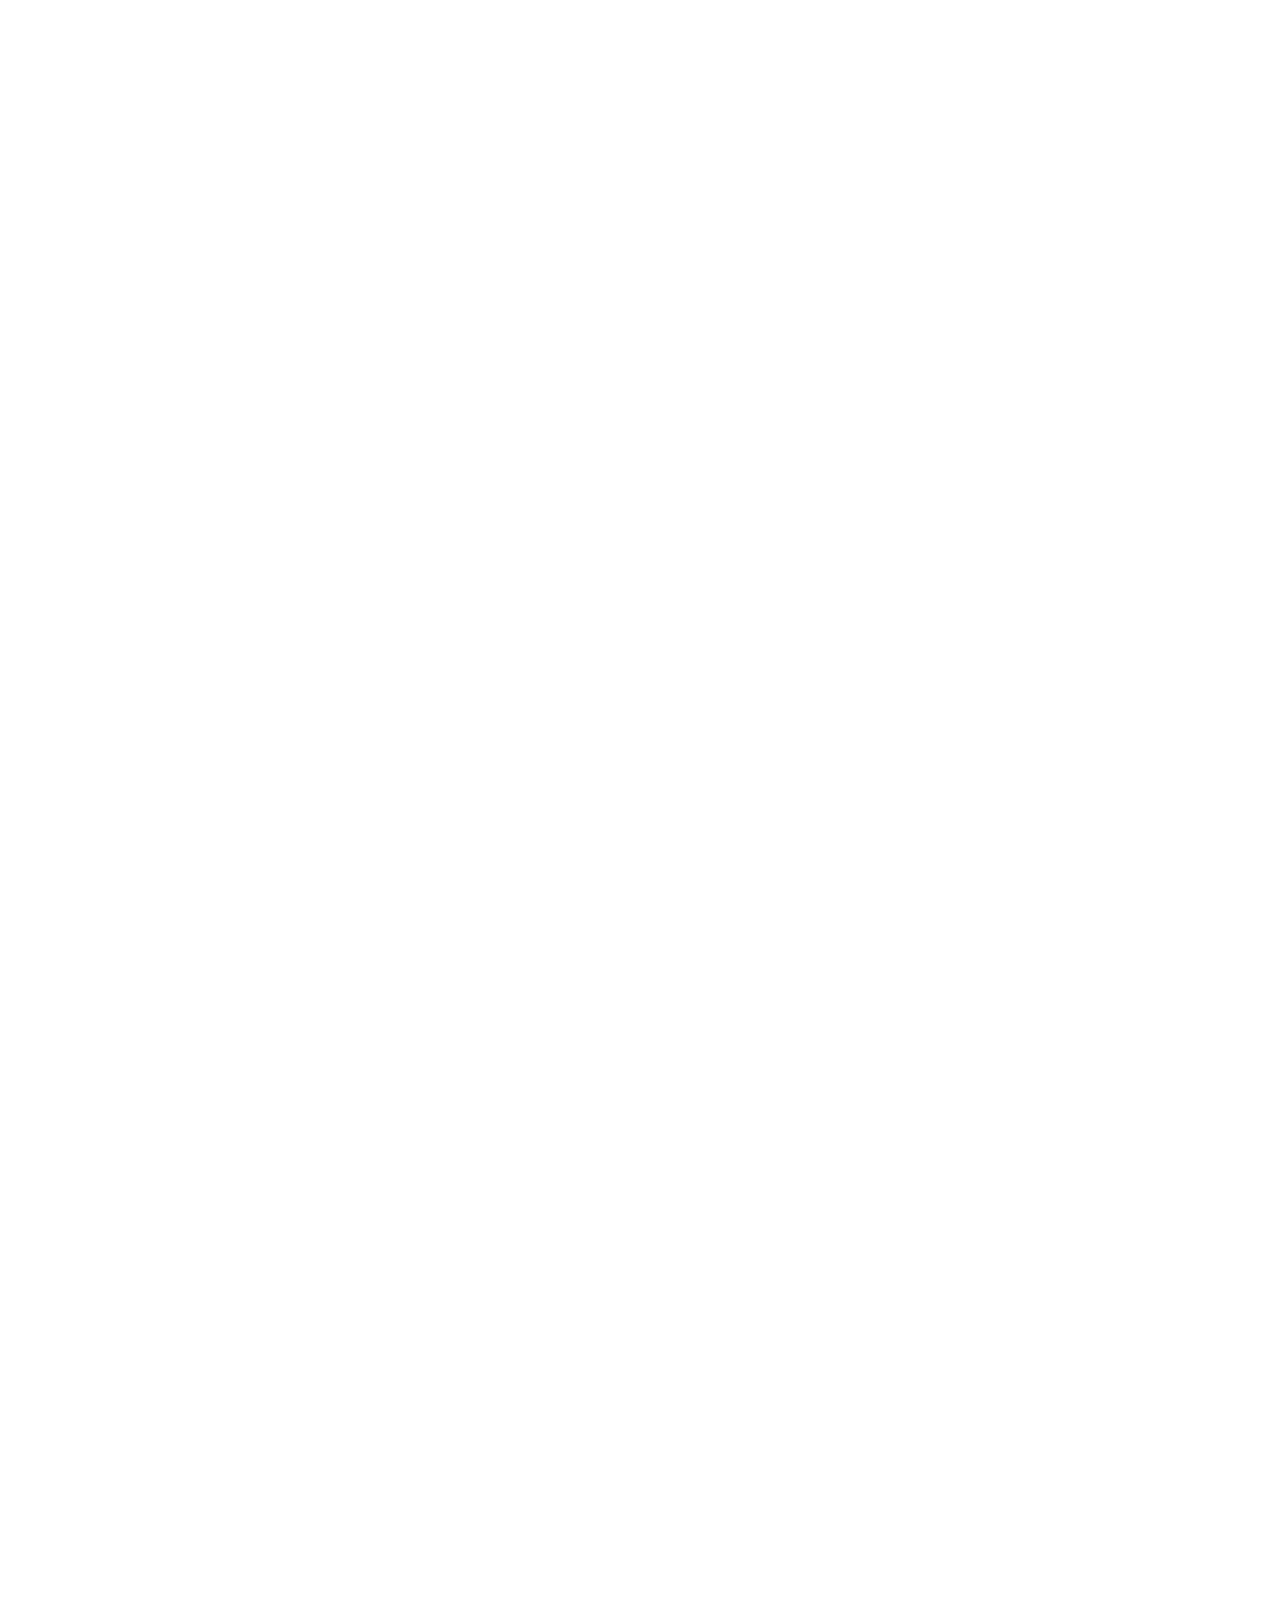
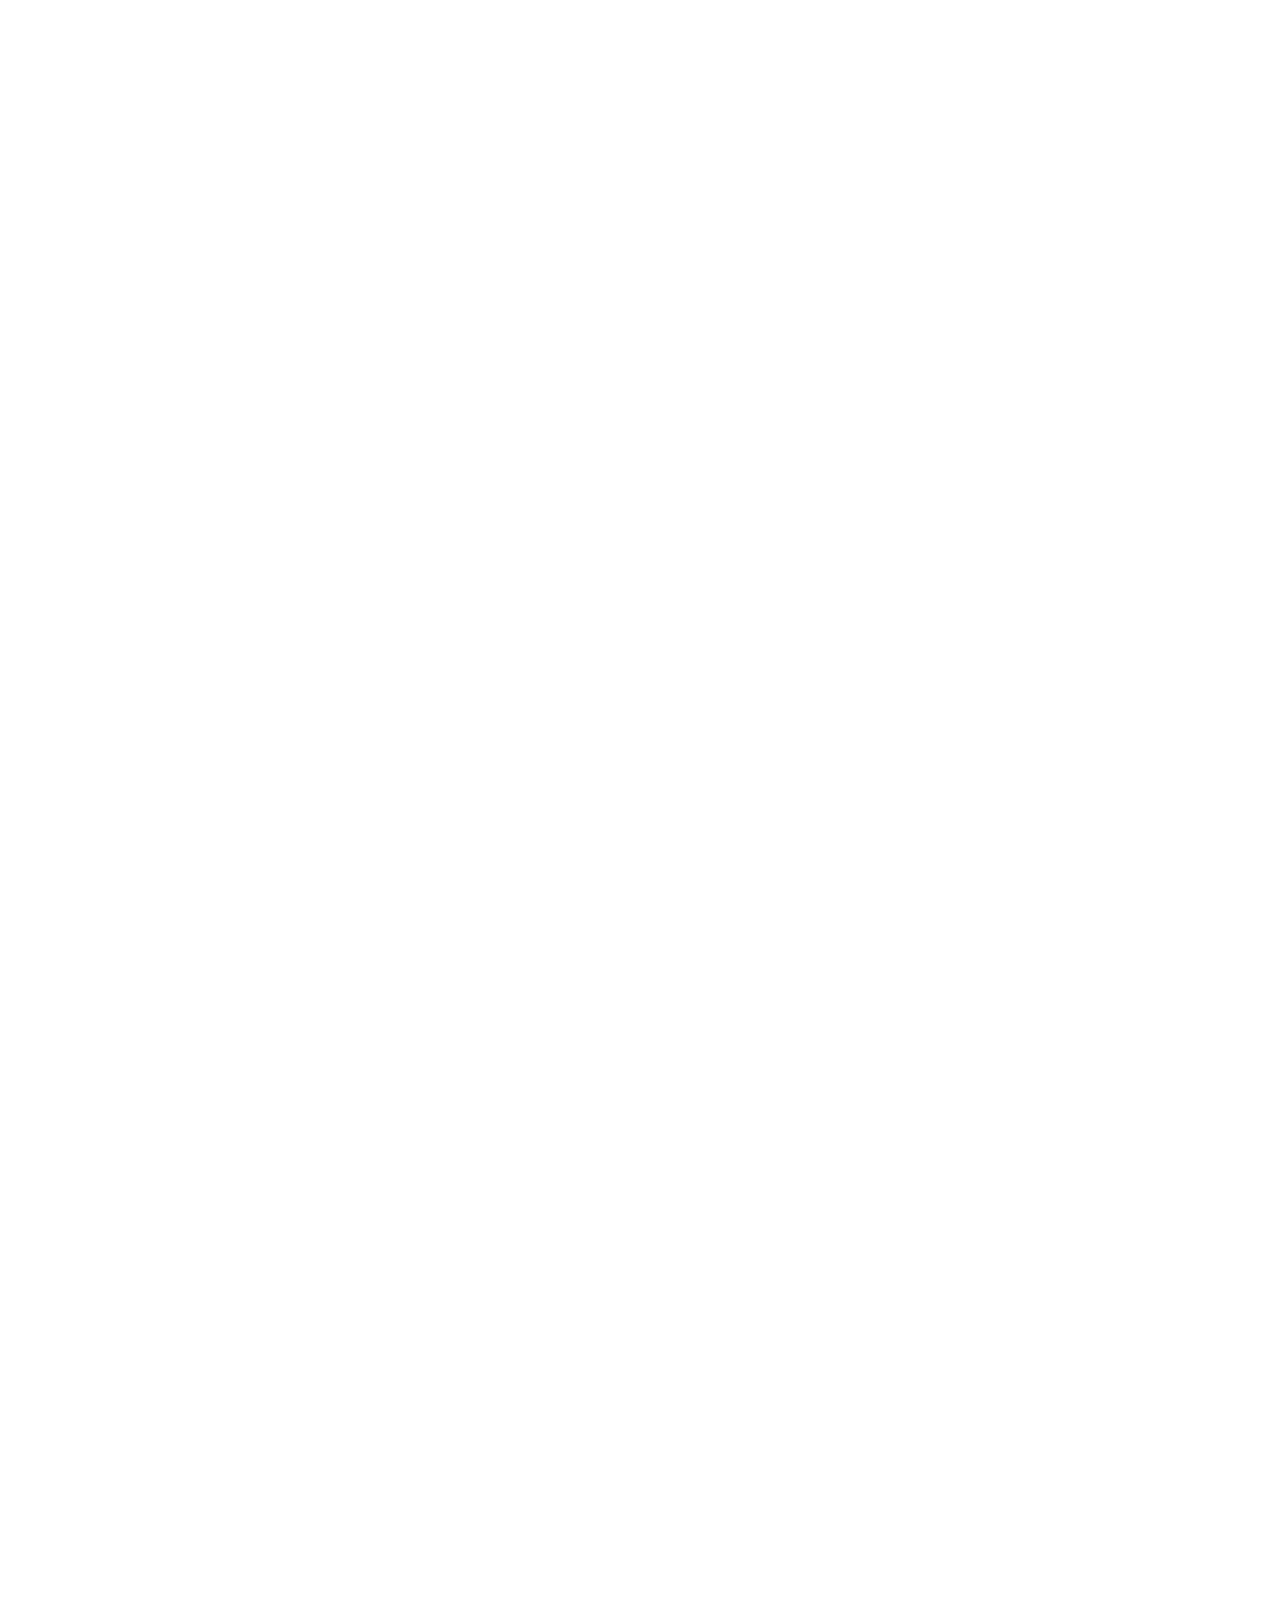
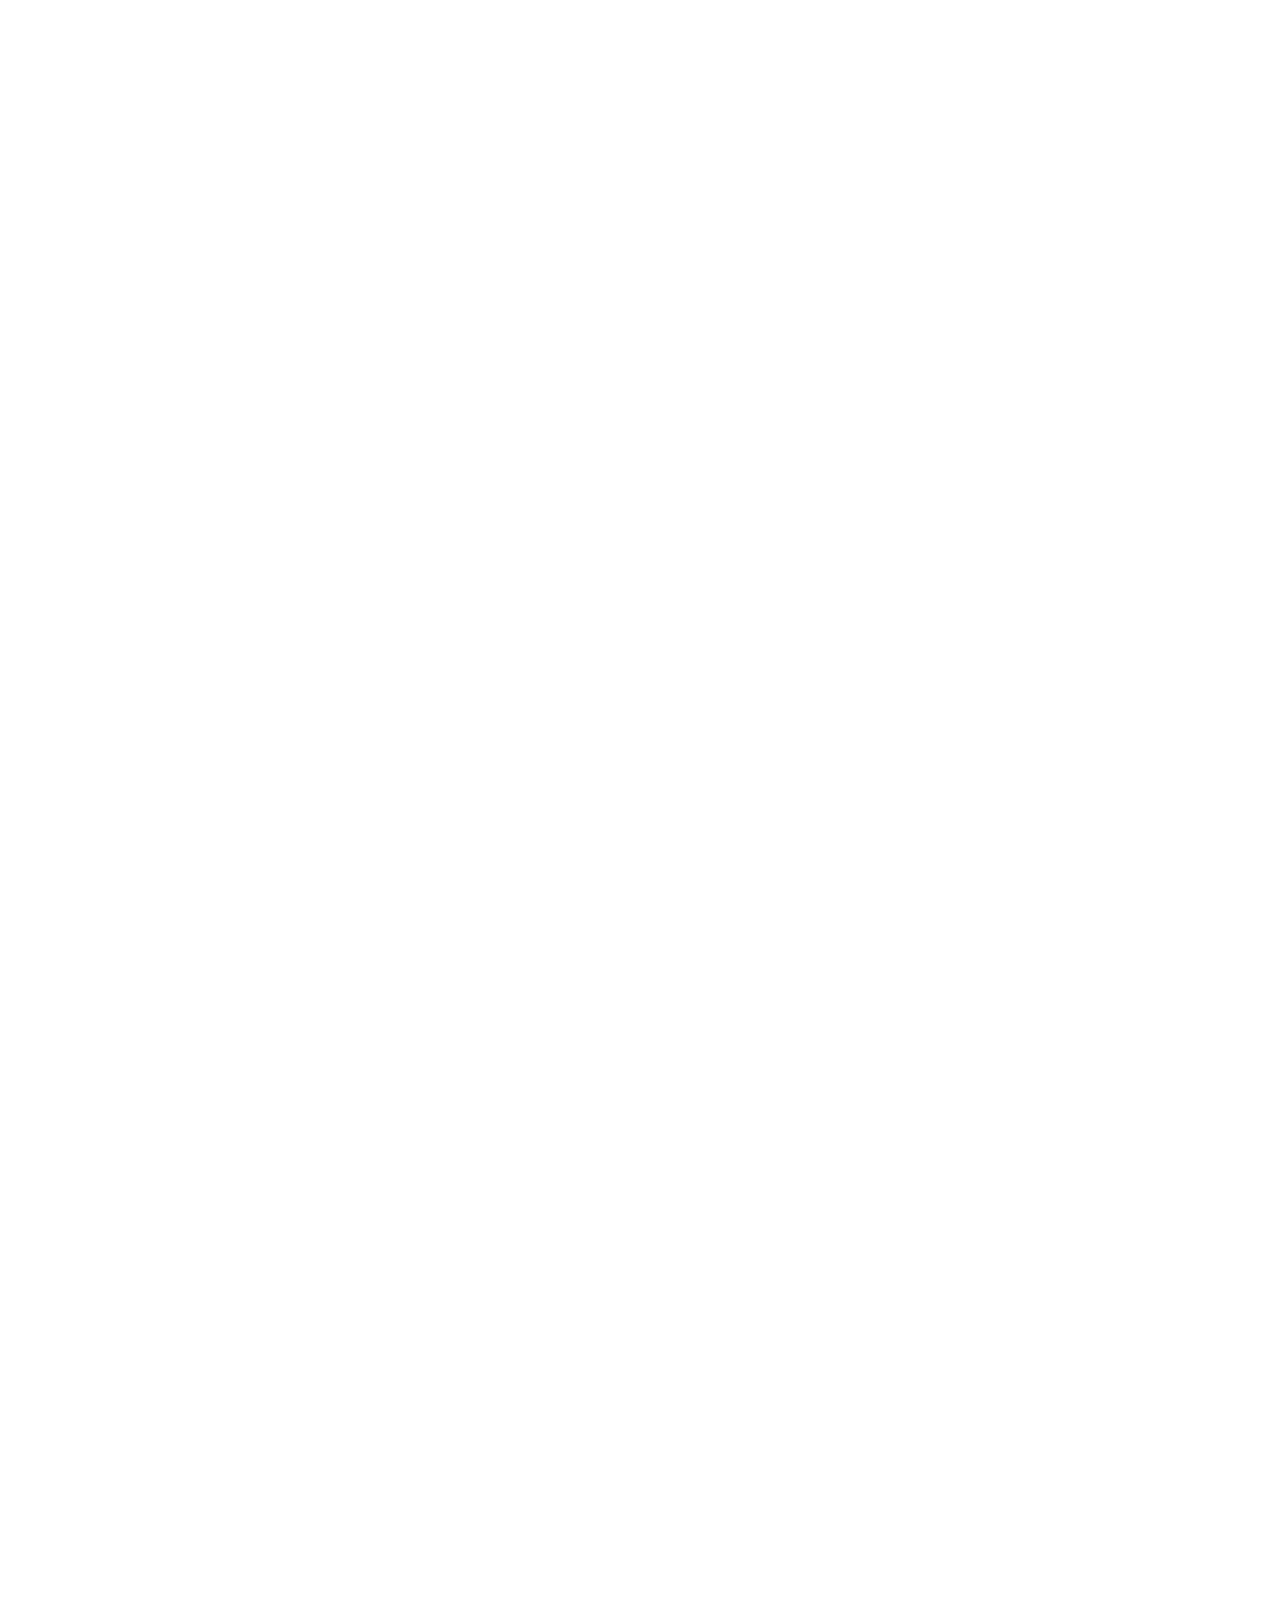
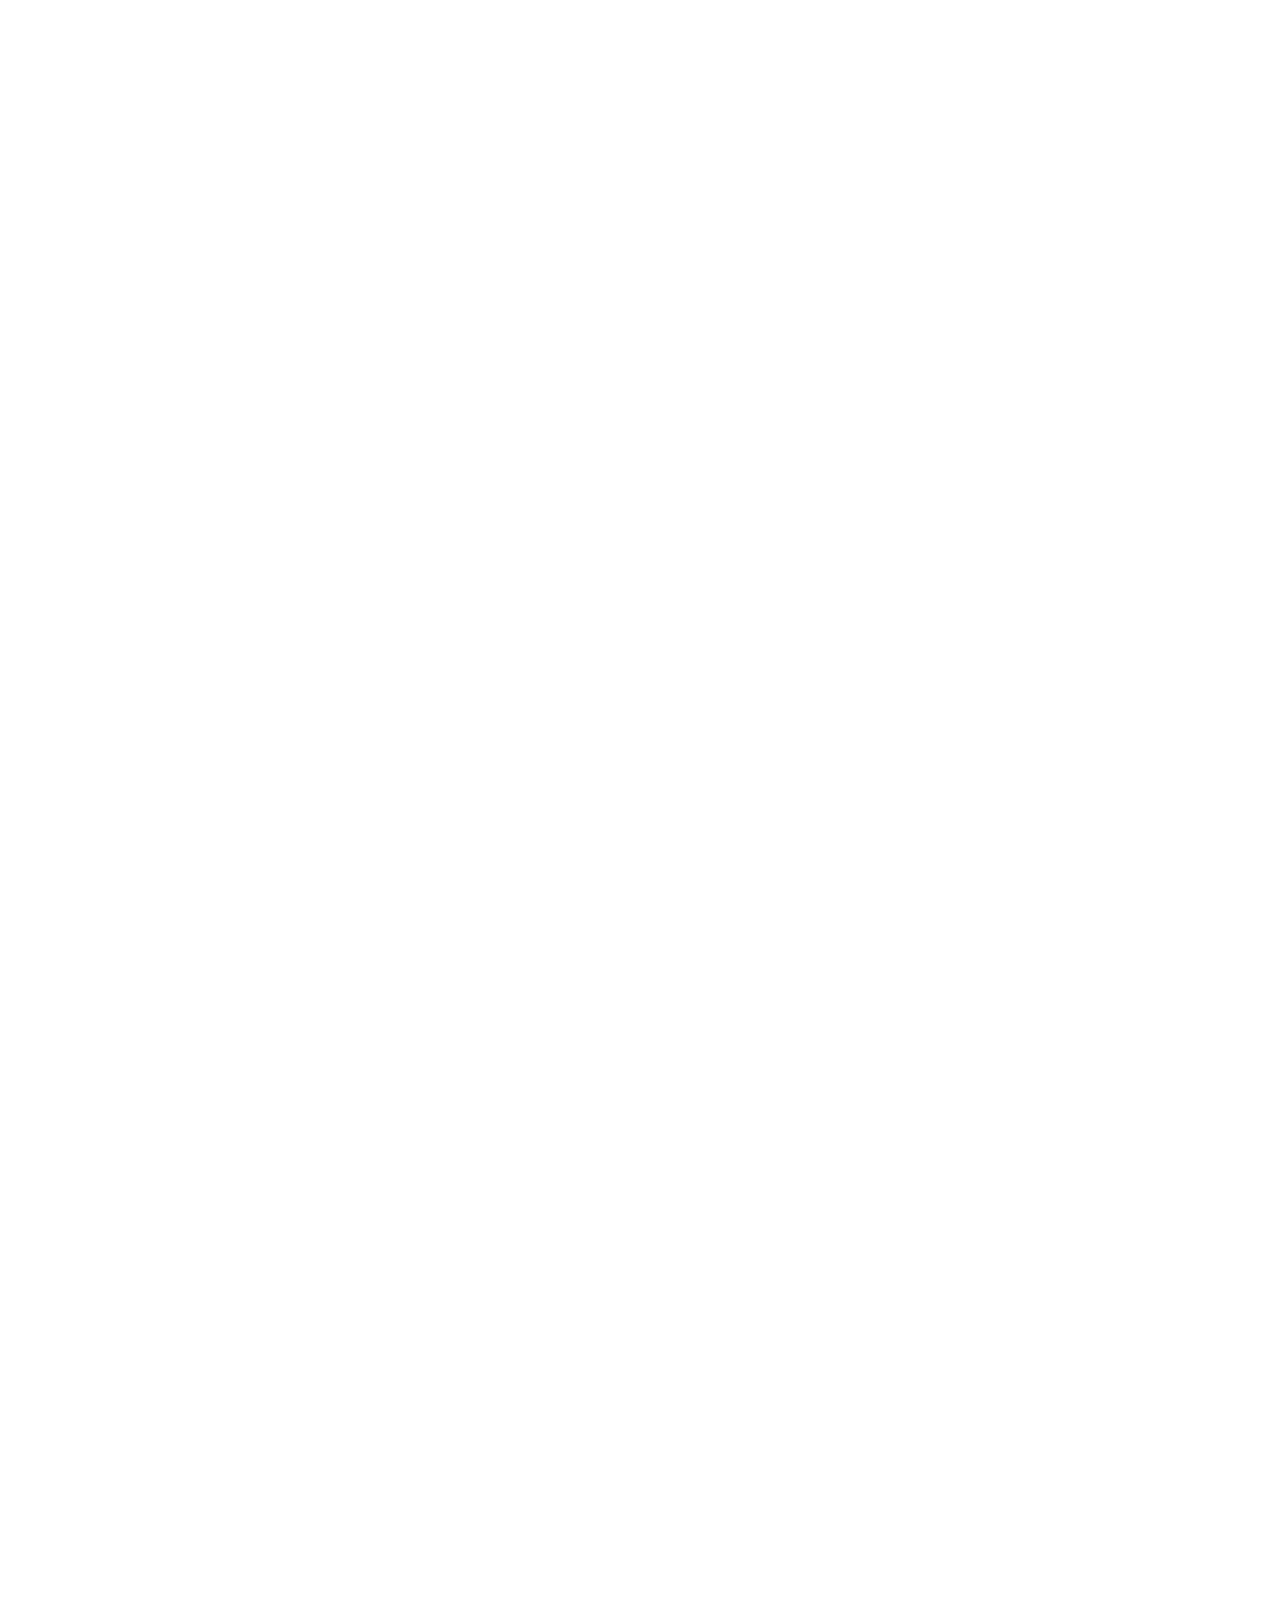
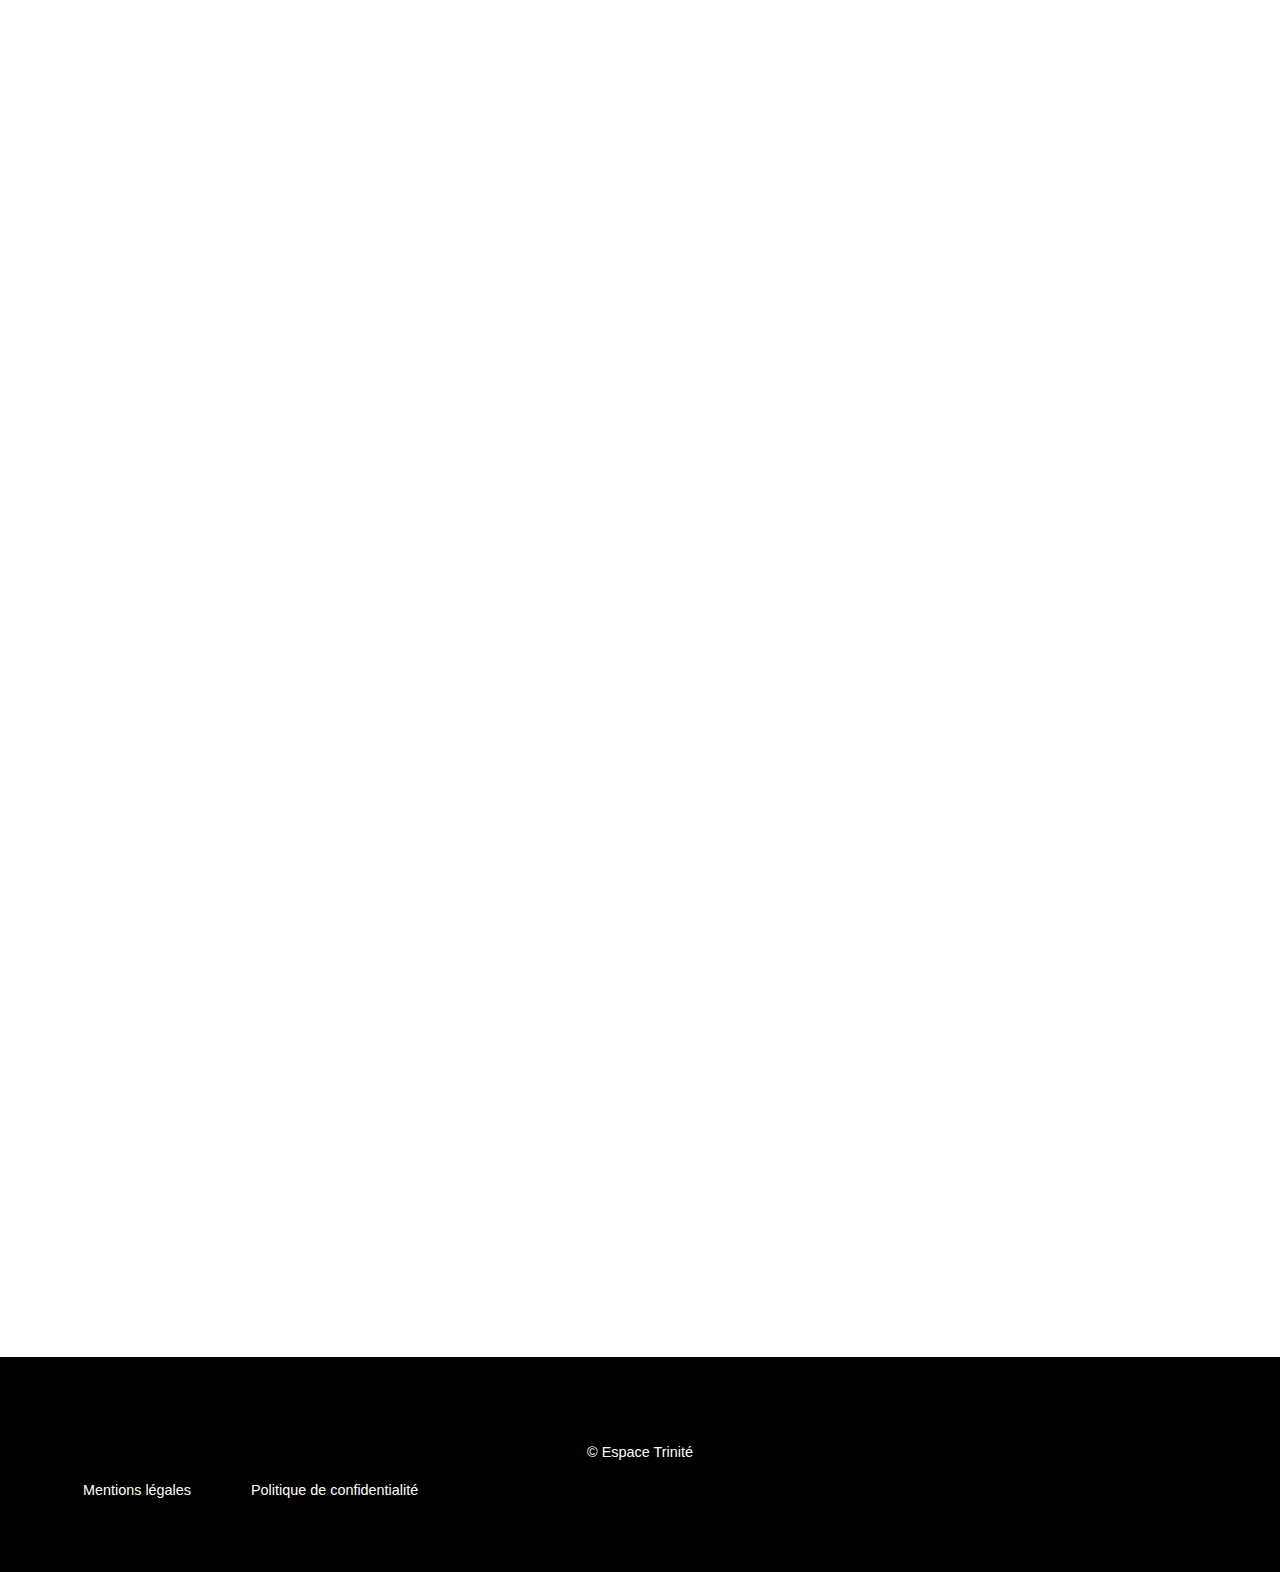
<file: public/index.html>
<!DOCTYPE html>
<html lang="fr">
<head>
  <meta charset="UTF-8">
  <meta name="viewport" content="width=device-width, initial-scale=1.0">

  <!-- TITRE & DESCRIPTION -->
  <title>Espace Trinité – Location de salles à Paris 9</title>
  <meta name="description" content="L’Espace Trinité propose la location de salles de réunion et de formation au cœur de Paris 9, à deux pas de Saint-Lazare. Un cadre lumineux, modulable et accessible.">

  <!-- SEO TECHNIQUE -->
  <meta name="robots" content="index, follow">
  <meta name="author" content="Espace Trinité">
  <meta name="language" content="fr">
  <meta name="theme-color" content="#000000">

  <!-- OPEN GRAPH POUR LES RÉSEAUX SOCIAUX -->
  <meta property="og:title" content="Espace Trinité – Location de salles à Paris 9">
  <meta property="og:description" content="Salles de réunion et de formation à louer à Paris 9, près de Saint-Lazare. Espace lumineux et convivial.">
  <meta property="og:image" content="https://espace-trinite.web.app/assets/img/preview-opengraph.jpg">
  <meta property="og:url" content="https://espace-trinite.web.app/">
  <meta property="og:type" content="website">

  <!-- LIENS CSS -->
  <link rel="stylesheet" href="css/header.css">
  <link rel="stylesheet" href="css/style.css">

  <!-- POLICES & ICONES -->
  <link href="https://fonts.googleapis.com/css2?family=Inter:wght@100;300;400;600;800&display=swap" rel="stylesheet">
  <link rel="stylesheet" href="https://cdn.jsdelivr.net/npm/bootstrap-icons@1.10.5/font/bootstrap-icons.css">

  <!-- FAVICON -->
  <link rel="icon" type="image/png" href="assets/logo/favicon.png">

  <!-- SCRIPTS -->
  <script src="js/header.js" defer></script>
  <script src="js/script.js" defer></script>
  <script src="js/assistant.js" defer></script>
  <script src="js/galerie.js" defer></script>
  <script src="js/mail.js" defer></script>

</head>

<body>

  <!-- =====================================================
  =                       HEADER                           =
  ===================================================== -->

  <header id="site-header" role="banner">
    <div class="container">
      <!-- Logo avec texte alternatif descriptif -->
      <a href="index.html" class="brand-link" title="Retour à l'accueil Espace Trinité">
        <img src="assets/logo/petit-logo.png" alt="Logo Espace Trinité - Location de salles à Paris 9" class="logo-accueil" loading="lazy">
      </a>

      <nav role="navigation" aria-label="Menu principal">
        <div class="burger" aria-label="Ouvrir le menu de navigation" aria-expanded="false" tabindex="0">
          <span></span>
          <span></span>
          <span></span>
        </div>

        <ul class="nav-links">
          <li><a href="#accueil" title="Retour à l'accueil">Accueil</a></li>
          <li><a href="#apropos" title="En savoir plus sur Espace Trinité">À propos</a></li>
          <li><a href="#salles" title="Nos salles à Paris 9">Salles</a></li>
          <li><a href="#galerie" title="Photos des salles">Galerie</a></li>
          <li><a href="#tarifs" title="Nos tarifs de location">Tarifs</a></li>
          <li><a href="#restauration" title="Services de restauration proposés">Restauration</a></li>
          <li><a href="#contact" title="Contactez-nous">Contact</a></li>
        </ul>
      </nav>
    </div>
  </header>

  <!-- =====================================================
  =              SECTION : ACCUEIL / HERO                 =
  ===================================================== -->

  <section id="accueil" class="hero">
    <div class="hero-overlay">
      <div class="container">

        <div class="hero-grid">

          <!-- Colonne A : pastilles décoratives -->
          <div class="dot-column" aria-hidden="true">
            <span class="dot dot-red"></span>
            <span class="dot dot-blue"></span>
            <span class="dot dot-yellow"></span>
            <span class="dot dot-green"></span>
          </div>

          <!-- Colonne B : logo + contenu -->
          <div class="hero-content">
            <div class="accueil-logo">
              <img src="assets/logo/grand-logo.png" alt="Logo de l’Espace Trinité" loading="lazy">
            </div>
            <h1>Vos salles de travail<br>à deux pas de Saint-Lazare</h1>
            <p>Idéalement situé au cœur du 9<sup>e</sup> arrondissement de Paris, à deux pas de la Gare Saint-Lazare, d’Auber et d’Opéra, l’Espace Trinité vous accueille dans un cadre chaleureux.</p>
            <p>Réunions professionnelles, séminaires, conférences ou événements sur mesure : notre équipe met à votre disposition des salles équipées et un accompagnement personnalisé.</p>
          </div>

          <!-- Colonne C : élément décoratif -->
          <div class="hero-right" aria-hidden="true">
            <div class="hero-circle"></div>
          </div>
        </div>

        <h2 class="titre">Configurations et capacités des salles</h2>

        <div class="capacity-list">

          <div class="capacity-item">
            <div class="capacity-header">
              <img src="assets/icons/u-table.png" alt="Disposition réunion" class="capacity-icon" loading="lazy">
              <span class="capacity-type">Réunion</span>
            </div>
            <div class="capacity-badges">
              <span class="badge">Salle la plus grande : 40 pers</span>
              <span class="badge">Nombre de salles : 4</span>
            </div>
          </div>

          <div class="capacity-item">
            <div class="capacity-header">
              <img src="assets/icons/conference.png" alt="Disposition conférence" class="capacity-icon" loading="lazy">
              <span class="capacity-type">Conférence</span>
            </div>
            <div class="capacity-badges">
              <span class="badge">Salle la plus grande : 65 pers</span>
              <span class="badge">Nombre de salles : 4</span>
            </div>
          </div>

          <div class="capacity-item">
            <div class="capacity-header">
              <img src="assets/icons/classe.png" alt="Disposition salle de classe" class="capacity-icon" loading="lazy">
              <span class="capacity-type">Salle de classe</span>
            </div>
            <div class="capacity-badges">
              <span class="badge">Salle la plus grande : 38 pers</span>
              <span class="badge">Nombre de salles : 4</span>
            </div>
          </div>

          <div class="equipements">
            <div class="tag"><i class="bi bi-display" aria-hidden="true"></i> Vidéoprojecteur sonorisé</div>
            <div class="tag"><i class="bi bi-mic" aria-hidden="true"></i> Micro HF sur demande</div>
            <div class="tag"><i class="bi bi-wifi" aria-hidden="true"></i> Wifi internet fibre</div>
            <div class="tag"><i class="bi bi-easel" aria-hidden="true"></i> Paperboard</div>
            <div class="tag"><i class="bi bi-snow" aria-hidden="true"></i> Climatisation</div>
          </div>

        </div>

        <div class="devis">
          <div class="prix">
            À partir de <strong>405&nbsp;€</strong><br>
            <span class="petit">/ demi-journée</span>
          </div>
          <button class="assistant-toggle">Demander un devis</button>
          <div class="gratuit">Devis gratuit</div>
        </div>

      </div>
    </div>
  </section>
  
  <!-- =====================================================
  =               SECTION : À PROPOS                      =
  ===================================================== -->

  <section id="apropos" class="section-apropos">
    <div class="container">
      <h2>À PROPOS</h2>

      <div class="apropos-icons">
        <div class="icon-box">
          <i class="bi bi-geo-alt-fill" aria-hidden="true"></i>
          <p>À Paris 9<sup>e</sup> (75)</p>
        </div>
        <div class="icon-box">
          <i class="bi bi-calendar-event" aria-hidden="true"></i>
          <p>De la demi-journée à la journée</p>
        </div>
        <div class="icon-box">
          <i class="bi bi-person" aria-hidden="true"></i>
          <p>De 10 à 59 participants</p>
        </div>
        <div class="icon-box">
          <i class="bi bi-globe" aria-hidden="true"></i>
          <p>Français, Anglais</p>
        </div>
      </div>

      <p>
        Alliant histoire et modernité, nous vous proposons un cadre à la fois soigné et fonctionnel avec 290 m² sur plusieurs salles élégantes et modulables d’une capacité d'accueil de 10 à 60 places, équipées de vidéoprotection, sonorisation, Wi-Fi haut débit, climatisation, aux normes H&amp;S, adaptables à toutes les configurations pour garantir à vos événements confort et fonctionnalité.
      </p>
      <p>
        Toutes nos salles sont aménageables dans la configuration que vous souhaitez. Ce lieu confidentiel et inspirant conjugue lumière naturelle ou filtrée, technologie et service sur mesure pour accueillir vos événements professionnels en toute sérénité.
      </p>
      <p>
        Une équipe dédiée et expérimentée est à votre disposition pour organiser et vous accompagner pour un évènement personnalisé. Nous vous offrons un service depuis la planification jusqu’à la réalisation de votre séminaire, encadré sur demande de services comme café d’accueil, plateaux repas, buffets froids ou finger food (60 personnes max), cocktails…
      </p>

      <div class="info-apropos">
        <section class="lieu" aria-label="Localisation de l’Espace Trinité à Paris 9">
          <h3>📍 Le lieu</h3>
          <p><strong>🗺️ Adresse :</strong><br>3 rue de la Trinité, Paris 9<sup>e</sup></p>

          <p class="label">🚌 Accès :</p>
          <ul class="acces-list">
            <li>Métro Saint-Lazare <span class="small">(Lignes 3, 12, 13, 14)</span></li>
            <li>Métro Opéra <span class="small">(Ligne 8)</span></li>
            <li>Métro Auber <span class="small">(Ligne 7 + RER A)</span></li>
          </ul>
        </section>

        <div class="map-container">
          <iframe
            src="https://www.google.com/maps/embed?pb=!1m18!1m12!1m3!1d2624.5064898799234!2d2.3282051!3d48.877525!2m3!1f0!2f0!3f0!3m2!1i1024!2i768!4f13.1!3m3!1m2!1s0x47e66e49c2725e9d%3A0x1bea2a062e99c336!2sDu%20C%C3%B4t%C3%A9%20de%20la%20Trinit%C3%A9!5e0!3m2!1sfr!2sfr!4v1719152360000!5m2!1sfr!2sfr"
            width="100%"
            height="350"
            style="border:0;"
            title="Carte Google Maps – Espace Trinité, 3 rue de la Trinité, Paris 9e"
            allowfullscreen
            loading="lazy"
            referrerpolicy="no-referrer-when-downgrade">
          </iframe>
        </div>
      </div>
    </div>
  </section>

  <!-- =====================================================
  =               SECTION : NOS SALLES                   =
  ===================================================== -->

  <section id="salles" class="section-salles" aria-labelledby="titre-salles">
    <div class="container">
      <h2 id="titre-salles">NOS SALLES</h2>

      <p class="intro">
        Espaces lumineux et modulables de 35 à 80 m² pour vos réunions, séminaires, formations ou conférences.
        <br>Configuration en îlots pour ateliers ou groupes de travail, ou travail sur la mezzanine (salle Goursat), nous consulter.
      </p>

      <div class="grid-salles">

        <!-- Salle Pierre Goursat -->
        <div class="card-salle card-rouge" role="region" aria-labelledby="titre-goursat">
          <img src="assets/img/salle-goursat-paris9-1.jpg" 
              alt="Salle Pierre Goursat à Paris 9, lumière naturelle sur deux niveaux"
              loading="lazy" title="Salle Pierre Goursat - Espace Trinité Paris 9">
          
          <div class="voir-plus">
            <a href="#goursat" title="Voir plus de photos de la salle Pierre Goursat">+ de photos</a>
          </div>

          <h3 id="titre-goursat">Salle Pierre Goursat</h3>
          <p>Charme unique et lumière naturelle, pour des formats jusqu’à 25 personnes, adaptée pour travaux en petits groupes.</p>
          <p class="superficie">70 m² sur deux niveaux – Lumière du jour</p>

          <div class="agencements">
            <div class="agencement-item">
              <img src="assets/icons/u-table.png" alt="Disposition en U" loading="lazy">
              <span>18 personnes en U</span>
            </div>
            <div class="agencement-item">
              <img src="assets/icons/conference.png" alt="Disposition conférence" loading="lazy">
              <span>25 personnes en style conférence</span>
            </div>
            <div class="agencement-item">
              <img src="assets/icons/classe.png" alt="Disposition classe" loading="lazy">
              <span>20 personnes en salle de classe</span>
            </div>
          </div>

          <div class="equipements">
            <div class="tag"><i class="bi bi-display" aria-hidden="true"></i> Vidéoprojecteur sonorisé</div>
            <div class="tag"><i class="bi bi-tv" aria-hidden="true"></i> Mur de projection dédié</div>
            <div class="tag"><i class="bi bi-wifi" aria-hidden="true"></i> Wifi internet fibre</div>
            <div class="tag"><i class="bi bi-easel" aria-hidden="true"></i> Paperboard</div>
            <div class="tag"><i class="bi bi-snow" aria-hidden="true"></i> Climatisation</div>
          </div>
        </div>

        <!-- Salle Estienne d'Orves -->
        <div class="card-salle card-bleu" role="region" aria-labelledby="titre-orves">
          <img src="assets/img/salle-orves-paris9-1.jpg" 
              alt="Salle d'Estienne d’Orves à Paris 9, disposition modulable"
              loading="lazy" title="Salle d'Estienne d’Orves - Espace Trinité Paris 9">

          <div class="voir-plus">
            <a href="#orves" title="Voir plus de photos de la salle d'Estienne d’Orves">+ de photos</a>
          </div>

          <h3 id="titre-orves">Salle d'Estienne d’Orves</h3>
          <p>Une salle aux lignes classiques et à l’élégance discrète, parfaite pour des rencontres jusqu’à 20 personnes.</p>
          <p class="superficie">35 m² – Lumière du jour</p>

          <div class="agencements">
            <div class="agencement-item">
              <img src="assets/icons/u-table.png" alt="Disposition en U" loading="lazy">
              <span>16 personnes en U</span>
            </div>
            <div class="agencement-item">
              <img src="assets/icons/conference.png" alt="Disposition conférence" loading="lazy">
              <span>25 personnes en style conférence</span>
            </div>
            <div class="agencement-item">
              <img src="assets/icons/classe.png" alt="Disposition classe" loading="lazy">
              <span>18 personnes en salle de classe</span>
            </div>
          </div>

          <div class="equipements">
            <div class="tag"><i class="bi bi-tv" aria-hidden="true"></i> Moniteur de projection sonorisé</div>
            <div class="tag"><i class="bi bi-wifi" aria-hidden="true"></i> Wifi internet fibre</div>
            <div class="tag"><i class="bi bi-easel" aria-hidden="true"></i> Paperboard</div>
            <div class="tag"><i class="bi bi-snow" aria-hidden="true"></i> Climatisation</div>
          </div>
        </div>

        <!-- Salle Messiaen -->
        <div class="card-salle card-jaune" role="region" aria-labelledby="titre-messiaen">
          <img src="assets/img/salle-messiaen-paris9-2.jpg" 
              alt="Salle Messiaen à Paris 9, pour conférences ou séminaires"
              loading="lazy" title="Salle Messiaen - Espace Trinité Paris 9">

          <div class="voir-plus">
            <a href="#messiaen" title="Voir plus de photos de la salle Messiaen">+ de photos</a>
          </div>

          <h3 id="titre-messiaen">Salle Messiaen</h3>
          <p>Une salle à la lumière tamisée idéale pour accueillir vos conférences de 30 à 60 personnes. Son style sobre japonisant permettra d’accueillir vos invités pour un séminaire d’entreprise.</p>
          <p class="superficie">80 m² en sous-sol – Éclairages étudiés (non accessible PMR)</p>

          <div class="agencements">
            <div class="agencement-item">
              <img src="assets/icons/u-table.png" alt="Disposition en U" loading="lazy">
              <span>40 personnes en U</span>
            </div>
            <div class="agencement-item">
              <img src="assets/icons/conference.png" alt="Disposition conférence" loading="lazy">
              <span>65 personnes en style conférence</span>
            </div>
            <div class="agencement-item">
              <img src="assets/icons/classe.png" alt="Disposition classe" loading="lazy">
              <span>38 personnes en salle de classe</span>
            </div>
          </div>

          <div class="equipements">
            <div class="tag"><i class="bi bi-display" aria-hidden="true"></i> Vidéoprojecteur sonorisé</div>
            <div class="tag"><i class="bi bi-mic" aria-hidden="true"></i> Micro filaire HF sur demande</div>
            <div class="tag"><i class="bi bi-wifi" aria-hidden="true"></i> Wifi internet fibre</div>
            <div class="tag"><i class="bi bi-tv" aria-hidden="true"></i> Écran de projection électrique</div>
            <div class="tag"><i class="bi bi-easel" aria-hidden="true"></i> Paperboard</div>
            <div class="tag"><i class="bi bi-snow" aria-hidden="true"></i> Climatisation</div>
            <div class="tag"><i class="bi bi-wind" aria-hidden="true"></i> Extracteur d’air</div>
          </div>
        </div>

        <!-- Salle La Bruyère -->
        <div class="card-salle card-vert" role="region" aria-labelledby="titre-bruyere">
          <img src="assets/img/salle-bruyere-paris9-1.jpg" 
              alt="Salle La Bruyère à Paris 9, modulable et lumineuse"
              loading="lazy" title="Salle La Bruyère - Espace Trinité Paris 9">

          <div class="voir-plus">
            <a href="#labruyere" title="Voir plus de photos de la salle La Bruyère">+ de photos</a>
          </div>

          <h3 id="titre-bruyere">Salle La Bruyère</h3>
          <p>Une salle moderne et lumineuse, entièrement équipée et modulable pour accueillir jusqu’à 40 personnes.</p>
          <p class="superficie">70 m² – Lumière du jour</p>

          <div class="agencements">
            <div class="agencement-item">
              <img src="assets/icons/u-table.png" alt="Disposition en U" loading="lazy">
              <span>30 personnes en U</span>
            </div>
            <div class="agencement-item">
              <img src="assets/icons/conference.png" alt="Disposition conférence" loading="lazy">
              <span>50 personnes en style conférence</span>
            </div>
            <div class="agencement-item">
              <img src="assets/icons/classe.png" alt="Disposition classe" loading="lazy">
              <span>30 personnes en salle de classe</span>
            </div>
          </div>

          <div class="equipements">
            <div class="tag"><i class="bi bi-display" aria-hidden="true"></i> Vidéoprojecteur sonorisé</div>
            <div class="tag"><i class="bi bi-mic" aria-hidden="true"></i> Micro filaire et HF sur demande</div>
            <div class="tag"><i class="bi bi-wifi" aria-hidden="true"></i> Wifi internet fibre</div>
            <div class="tag"><i class="bi bi-tv" aria-hidden="true"></i> Écran de projection électrique</div>
            <div class="tag"><i class="bi bi-easel" aria-hidden="true"></i> Paperboard</div>
            <div class="tag"><i class="bi bi-snow" aria-hidden="true"></i> Climatisation</div>
          </div>
        </div>

      </div>
    </div>
  </section>

  <!-- =====================================================
  =               SECTION : GALERIE                       =
  ===================================================== -->

  <section id="galerie" class="gallery-section">
    <div class="container">
      <h2>GALERIE D'IMAGES</h2>

      <!-- SLIDER ÉTIQUETTES -->
      <div class="gallery-nav">
        <button class="btn-blanc">Accueil</button>
        <button class="btn-rouge">Pierre Goursat</button>
        <button class="btn-bleu">d'Estienne d'Orves</button>
        <button class="btn-jaune">Messiaen</button>
        <button class="btn-vert">La Bruyère</button>
      </div>

      <!-- GALERIE HORIZONTALE -->
      <div class="gallery-scroll-container">

        <!-- ACCUEIL -->
        <div class="gallery-slide" id="accueil">
          <div class="gallery-mosaic">
            <div class="grid-item wide"><img src="assets/img/accueil-espace-trinite-1.jpg" alt="Accueil Espace Trinité 1"></div>
            <div class="grid-item"><img src="assets/img/accueil-espace-trinite-2.jpg" alt="Accueil Espace Trinité 2"></div>
            <div class="grid-item tall"><img src="assets/img/accueil-espace-trinite-3.jpg" alt="Accueil Espace Trinité 3"></div>
            <div class="grid-item"><img src="assets/img/accueil-espace-trinite-4.jpg" alt="Accueil Espace Trinité 4"></div>
            <div class="grid-item wide"><img src="assets/img/accueil-espace-trinite-5.jpg" alt="Accueil Espace Trinité 5"></div>
            <div class="grid-item"><img src="assets/img/accueil-espace-trinite-6.jpg" alt="Accueil Espace Trinité 6"></div>
            <div class="grid-item tall"><img src="assets/img/accueil-espace-trinite-7.jpg" alt="Accueil Espace Trinité 7"></div>
          </div>
        </div>

        <!-- SALLE PIERRE GOURSAT -->
        <div class="gallery-slide rouge" id="goursat">
          <div class="gallery-mosaic">
            <div class="grid-item"><img src="assets/img/salle-goursat-paris9-1.jpg" alt="Salle Pierre Goursat Paris 9 - Vue 1"></div>
            <div class="grid-item wide"><img src="assets/img/salle-goursat-paris9-2.jpg" alt="Salle Pierre Goursat Paris 9 - Vue 2"></div>
            <div class="grid-item"><img src="assets/img/salle-goursat-paris9-3.jpg" alt="Salle Pierre Goursat Paris 9 - Vue 3"></div>
            <div class="grid-item tall"><img src="assets/img/salle-goursat-paris9-4.jpg" alt="Salle Pierre Goursat Paris 9 - Vue 4"></div>
            <div class="grid-item"><img src="assets/img/salle-goursat-paris9-5.jpg" alt="Salle Pierre Goursat Paris 9 - Vue 5"></div>
            <div class="grid-item"><img src="assets/img/salle-goursat-paris9-6.jpg" alt="Salle Pierre Goursat Paris 9 - Vue 6"></div>
            <div class="grid-item wide"><img src="assets/img/salle-goursat-paris9-7.jpg" alt="Salle Pierre Goursat Paris 9 - Vue 7"></div>
            <div class="grid-item"><img src="assets/img/salle-goursat-paris9-8.jpg" alt="Salle Pierre Goursat Paris 9 - Vue 8"></div>
            <div class="grid-item tall"><img src="assets/img/salle-goursat-paris9-pause.jpg" alt="Salle Pierre Goursat – Pause café Paris 9"></div>
            <div class="grid-item"><img src="assets/img/salle-goursat-paris9-buffet.jpg" alt="Salle Pierre Goursat – Buffet bas Paris 9"></div>
          </div>
        </div>

        <!-- SALLE D'ESTIENNE D'ORVES -->
        <div class="gallery-slide bleu" id="orves">
          <div class="gallery-mosaic">
            <div class="grid-item wide"><img src="assets/img/salle-orves-paris9-1.jpg" alt="Salle d'Estienne d'Orves Paris 9 - Vue 1"></div>
            <div class="grid-item"><img src="assets/img/salle-orves-paris9-2.jpg" alt="Salle d'Estienne d'Orves Paris 9 - Vue 2"></div>
            <div class="grid-item tall"><img src="assets/img/salle-orves-paris9-3.jpg" alt="Salle d'Estienne d'Orves Paris 9 - Vue 3"></div>
            <div class="grid-item"><img src="assets/img/salle-orves-paris9-4.jpg" alt="Salle d'Estienne d'Orves Paris 9 - Vue 4"></div>
            <div class="grid-item wide"><img src="assets/img/salle-orves-paris9-5.jpg" alt="Salle d'Estienne d'Orves Paris 9 - Vue 5"></div>
          </div>
        </div>

        <!-- SALLE MESSIAEN -->
        <div class="gallery-slide jaune" id="messiaen">
          <div class="gallery-mosaic">
            <div class="grid-item wide"><img src="assets/img/salle-messiaen-paris9-1.jpg" alt="Salle Messiaen Paris 9 - Vue 1"></div>
            <div class="grid-item"><img src="assets/img/salle-messiaen-paris9-2.jpg" alt="Salle Messiaen Paris 9 - Vue 2"></div>
            <div class="grid-item tall"><img src="assets/img/salle-messiaen-paris9-3.jpg" alt="Salle Messiaen Paris 9 - Vue 3"></div>
            <div class="grid-item"><img src="assets/img/salle-messiaen-paris9-4.jpg" alt="Salle Messiaen Paris 9 - Vue 4"></div>
            <div class="grid-item wide"><img src="assets/img/salle-messiaen-paris9-5.jpg" alt="Salle Messiaen Paris 9 - Vue 5"></div>
            <div class="grid-item"><img src="assets/img/salle-messiaen-paris9-6.jpg" alt="Salle Messiaen Paris 9 - Vue 6"></div>
            <div class="grid-item tall"><img src="assets/img/salle-messiaen-paris9-7.jpg" alt="Salle Messiaen Paris 9 - Vue 7"></div>
          </div>
        </div>

        <!-- SALLE LA BRUYÈRE -->
        <div class="gallery-slide vert" id="labruyere">
          <div class="gallery-mosaic">
            <div class="grid-item"><img src="assets/img/salle-bruyere-paris9-1.jpg" alt="Salle La Bruyère Paris 9 - Vue 1"></div>
            <div class="grid-item wide"><img src="assets/img/salle-bruyere-paris9-2.jpg" alt="Salle La Bruyère Paris 9 - Vue 2"></div>
            <div class="grid-item"><img src="assets/img/salle-bruyere-paris9-3.jpg" alt="Salle La Bruyère Paris 9 - Vue 3"></div>
            <div class="grid-item tall"><img src="assets/img/salle-bruyere-paris9-4.jpg" alt="Salle La Bruyère Paris 9 - Vue 4"></div>
            <div class="grid-item"><img src="assets/img/salle-bruyere-paris9-5.jpg" alt="Salle La Bruyère Paris 9 - Vue 5"></div>
            <div class="grid-item wide"><img src="assets/img/salle-bruyere-paris9-6.jpg" alt="Salle La Bruyère Paris 9 - Vue 6"></div>
            <div class="grid-item"><img src="assets/img/salle-bruyere-paris9-7.jpg" alt="Salle La Bruyère Paris 9 - Vue 7"></div>
          </div>
        </div>

      </div>
    </div>
  </section>

  <!-- =====================================================
  =               SECTION : TARIFS                       =
  ===================================================== -->

  <section id="tarifs" class="section-tarifs" aria-labelledby="titre-tarifs">
    <div class="container">
      <h2 id="titre-tarifs">TARIFS</h2>
      <p class="intro">Tarifs HT applicables à partir du 1er septembre 2025.</p>

      <div class="tarif-grid" role="region" aria-label="Tarifs par salle de réunion">

        <article class="tarif-card rouge" aria-labelledby="tarif-goursat">
          <h3 id="tarif-goursat">Salle Pierre Goursat</h3>
          <p><strong>Journée :</strong> 640 €</p>
          <p><strong>Demi-journée :</strong> 460 €</p>
          <p><strong>Tarif horaire :</strong> 150 €</p>
        </article>

        <article class="tarif-card bleu" aria-labelledby="tarif-orves">
          <h3 id="tarif-orves">Salle Etienne d'Orves</h3>
          <p><strong>Journée :</strong> 580 €</p>
          <p><strong>Demi-journée :</strong> 405 €</p>
          <p><strong>Tarif horaire :</strong> 140 €</p>
        </article>

        <article class="tarif-card jaune" aria-labelledby="tarif-messiaen">
          <h3 id="tarif-messiaen">Salle Messiaen</h3>
          <p><strong>Journée :</strong> 740 €</p>
          <p><strong>Demi-journée :</strong> 540 €</p>
          <p><strong>Tarif horaire :</strong> 190 €</p>
        </article>

        <article class="tarif-card vert" aria-labelledby="tarif-bruyere">
          <h3 id="tarif-bruyere">Salle La Bruyère</h3>
          <p><strong>Journée :</strong> 800 €</p>
          <p><strong>Demi-journée :</strong> 580 €</p>
          <p><strong>Tarif horaire :</strong> 200 €</p>
        </article>

      </div>

      <div class="tarif-grid" style="margin-top: 40px;" role="region" aria-label="Forfaits Assemblées Générales">
        <article class="tarif-card" style="grid-column: span 2;" aria-labelledby="tarif-ag">
          <h3 id="tarif-ag">Forfaits Assemblées Générales</h3>
          <p><strong>1 à 10 personnes :</strong> 350 €</p>
          <p><strong>11 à 20 personnes :</strong> 400 €</p>
          <p><strong>21 à 30 personnes :</strong> 450 €</p>
          <p><strong>31 à 50 personnes :</strong> 500 €</p>
        </article>
      </div>

      <div class="btn-wrapper">
        <button class="btn assistant-toggle" aria-label="Demander un devis pour une salle">Demander un devis</button>
      </div>

    </div>
  </section>
  
  <!-- =====================================================
  =               SECTION : RESTAURATION                 =
  ===================================================== -->

  <section id="restauration" class="section-restauration">
    <div class="container">
      <h2>RESTAURATION</h2>

      <div class="restauration-content">
        <!-- Bloc image avec balisage sémantique -->
        <figure class="restauration-img">
          <img 
            src="assets/img/salle-paris9-restauration.jpg" 
            alt="Buffet de restauration proposé à l'Espace Trinité, Paris 9"
            loading="lazy" />
        </figure>

        <!-- Bloc texte -->
        <div class="formule">
          <p><strong>Pause accueil</strong> <span>3,50 €</span></p>
          <p>Thé, café, mini gâteaux</p>

          <p><strong>Pause viennoiserie</strong> <span>6,00 €</span></p>
          <p>Thé, café, mini viennoiseries</p>

          <p><strong>Pause complète</strong> <span>7,50 €</span></p>
          <p>Thé, café, jus de fruit, viennoiseries</p>

          <p><strong>Pause café</strong> <span>2,70 €</span></p>
          <p>Café</p>

          <p><strong>Pause thé - café</strong> <span>3,10 €</span></p>
          <p>Thé, café</p>

          <p><strong>Pause rafraîchissante</strong> <span>4,50 €</span></p>
          <p>Thé, café, soft</p>

          <p><strong>Eau minérale (bouteille 50cl)</strong> <span>1,70 €</span></p>
          <p>Individuelle pour la journée</p>

          <p><strong>Eau minérale (grande bouteille)</strong> <span>2,50 €</span></p>

          <p><strong>Supplément corbeille de fruits</strong> <span>3,50 €</span></p>
          <p>Par personne</p>

          <br>

          <p><strong>Coffret Medium</strong> <span>26,00 €</span></p>
          <p>Entrée, plat, fromage, dessert avec eau plate et pétillante</p>

          <p><strong>Coffret Premium</strong> <span>29,00 €</span></p>
          <p>Entrée, plat, fromage, dessert avec eau plate et pétillante</p>

          <br>

          <p><strong>Buffets et cocktails</strong> <span>Sur devis</span></p>
        </div>

      </div>
    </div>
  </section>

  <!-- =====================================================
  =               SECTION : CONTACT                      =
  ===================================================== -->

  <section id="contact" class="section-contact">
    <div class="container">
      <h2>CONTACT</h2>
      <p class="intro">Une question, une demande particulière ? Écrivez-nous, nous vous répondrons rapidement.</p>
      
      <form class="contact-form">
        <div class="form-grid">
          <input type="text" placeholder="Votre nom" required>
          <input type="email" placeholder="Votre email" required>
        </div>
        <input type="text" placeholder="Objet" required>
        <textarea id="contact-message" placeholder="Votre message..." rows="6" required></textarea>
        <button class="btn" type="submit">Envoyer le message</button>
      </form>
    </div>
  </section>

  <!-- =====================================================
  =               SECTION : FORMULAIRE ASSISTANT         =
  ===================================================== -->

  <section id="assistant-overlay" aria-label="Assistant de choix de salle">
    <div id="assistant-box">
      <div id="assistant-modal" role="dialog" aria-modal="true" aria-labelledby="assistant-title">
        <h3 id="assistant-title">Trouvez votre salle idéale</h3>
        <form id="assistant-form">
          <fieldset>
            <legend class="visually-hidden">Formulaire de sélection de salle</legend>

            <div class="form-row">
              <label for="eventType">Type d'événement</label>
              <select id="eventType" name="eventType" required>
                <option value="" disabled selected>Type d'événement</option>
                <option value="reunion">Réunion (configuration en U)</option>
                <option value="conference">Conférence</option>
                <option value="classe">Salle de classe</option>
                <option value="autre">Autre</option>
              </select>
            </div>

            <div class="form-row">
              <label for="participants">Nombre de participants</label>
              <select id="participants" name="participants" required>
                <option value="" disabled selected>Nombre de participants</option>
                <option value="10">0-10 personnes</option>
                <option value="20">10-20 personnes</option>
                <option value="30">20-30 personnes</option>
                <option value="40">30-40 personnes</option>
                <option value="50">40-50 personnes</option>
                <option value="60">50-60 personnes</option>
                <option value="65">60-65 personnes</option>
              </select>
            </div>

            <div class="form-row">
              <label for="duration">Durée</label>
              <select id="duration" name="duration" required>
                <option value="" disabled selected>Durée</option>
                <option value="demi">Demi-journée</option>
                <option value="journee">Journée</option>
                <option value="horaire">Horaire</option>
              </select>
            </div>

            <div class="form-row">
              <label for="dateStart">Date souhaitée (début)</label>
              <input type="date" id="dateStart" name="dateStart" aria-required="false">
            </div>

            <div class="form-row">
              <label for="dateEnd">Date souhaitée (fin)</label>
              <input type="date" id="dateEnd" name="dateEnd" aria-required="false">
            </div>

            <div class="form-checkbox">
              <input type="checkbox" id="pmr" name="pmr">
              <label for="pmr">Accessible PMR</label>
            </div>
          </fieldset>
        </form>

        <div id="assistant-result" style="display:none;" aria-live="polite"></div>

        <div class="actions">
          <button class="btn btn-secondary" id="assistant-cancel" title="Fermer l’assistant">Annuler</button>
          <button class="btn btn-primary" id="assistant-submit" title="Afficher la salle recommandée">Voir la recommandation</button>
        </div>
      </div>
    </div>
  </section>


  <!-- =====================================================
  =                     FOOTER                           =
  ===================================================== -->

  <footer role="contentinfo">
    <div class="container">
      <p>&copy; Espace Trinité</p>
      <nav aria-label="Liens de bas de page">
        <a href="mentions-legales.html" rel="nofollow">Mentions légales</a>
        <a href="confidentialite.html" rel="nofollow">Politique de confidentialité</a>
      </nav>
    </div>
  </footer>

</body>
</html>
</file>
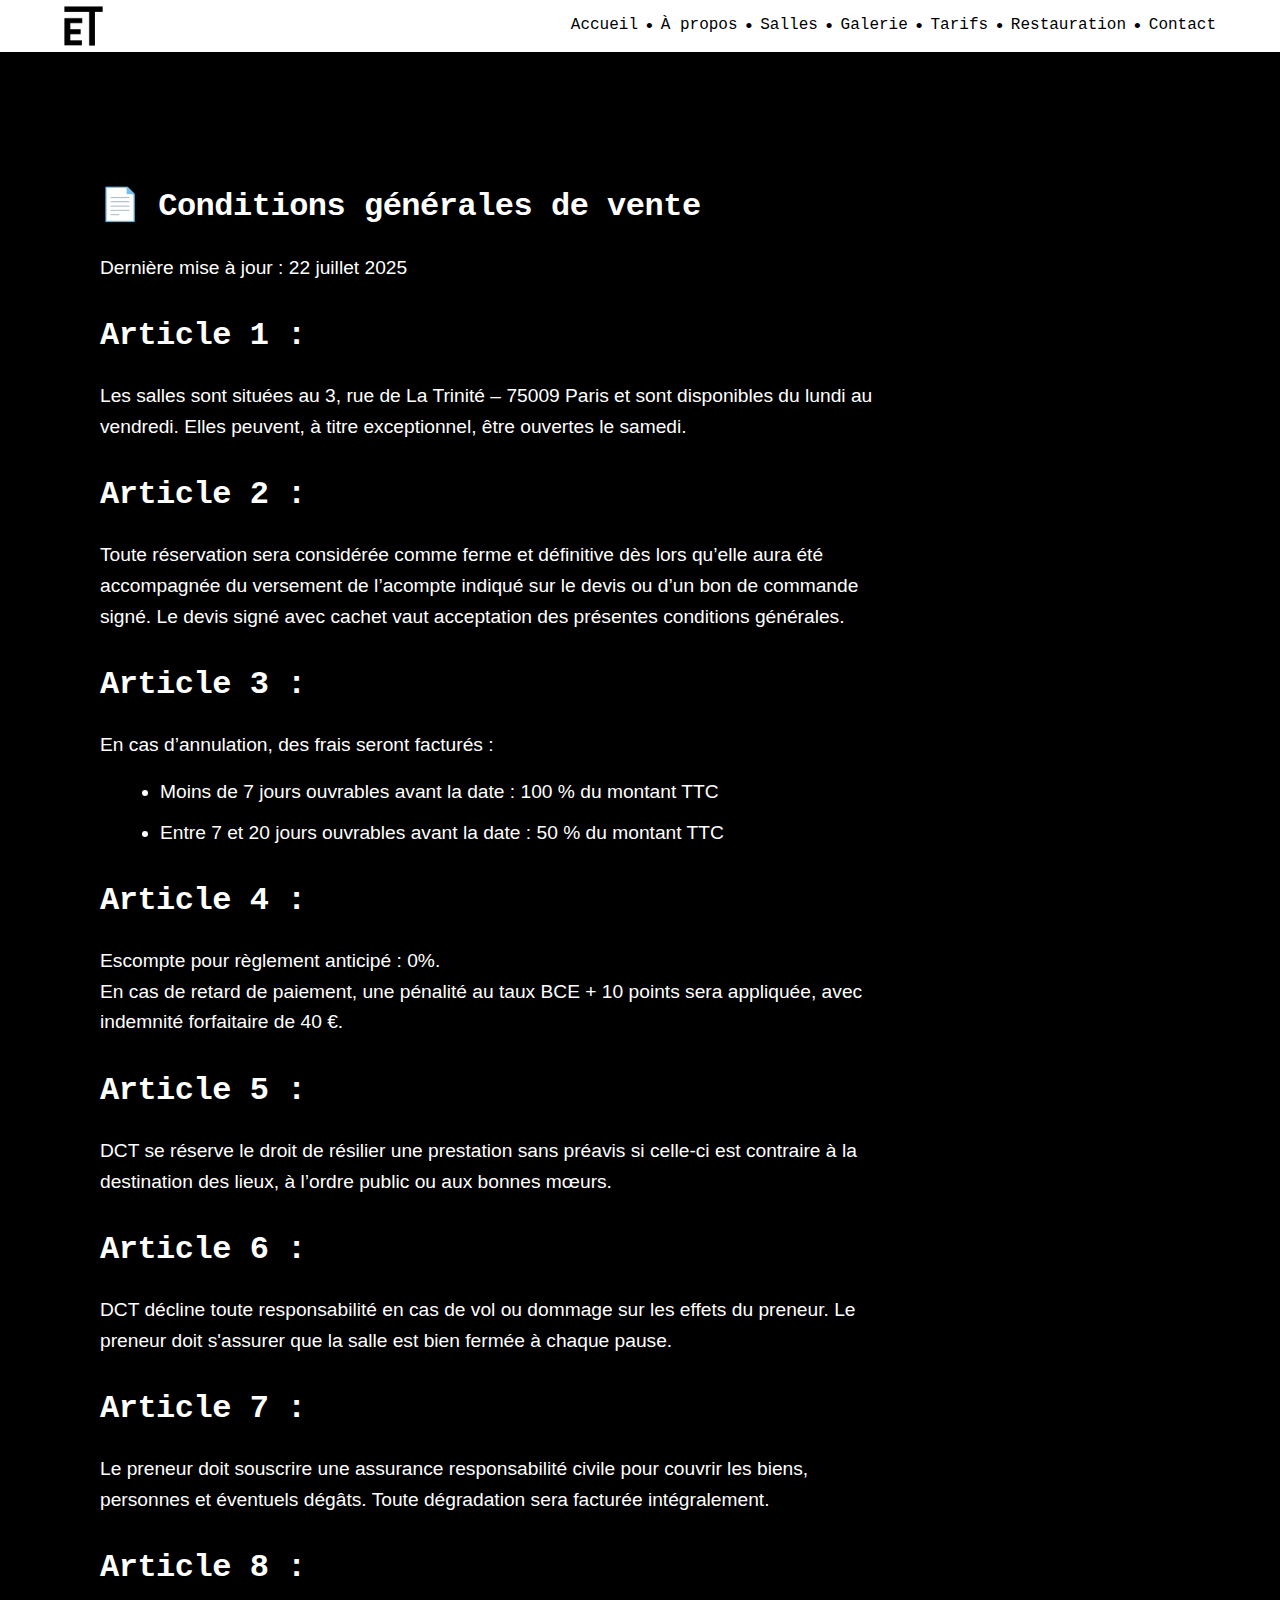
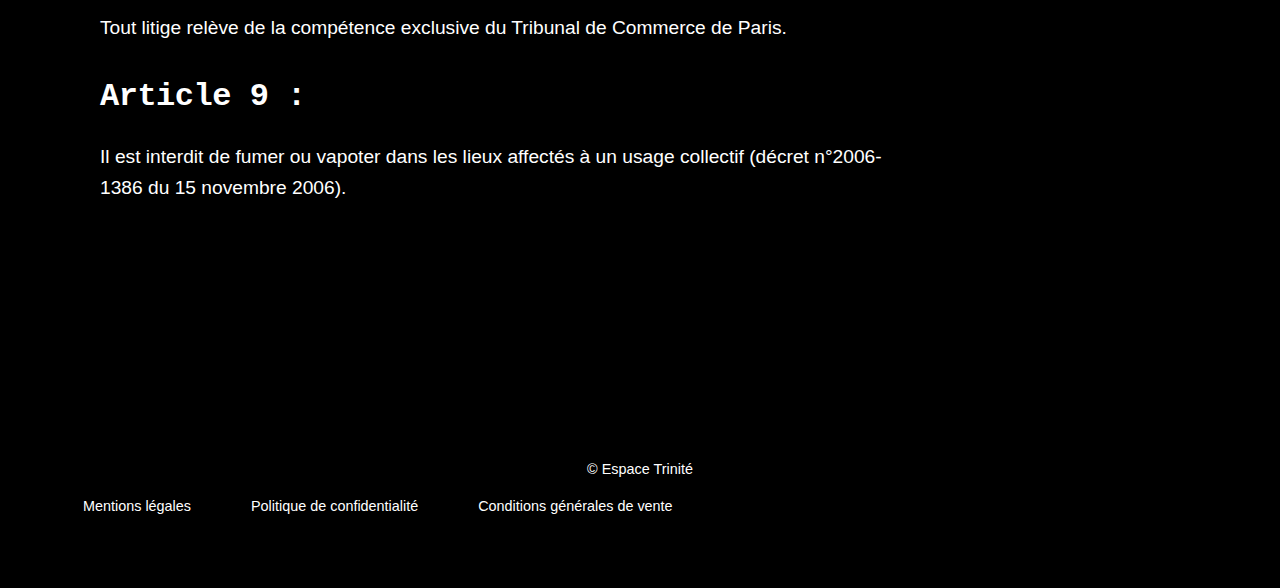
<file: conditions.html>
<!DOCTYPE html>
<html lang="fr">
<head>
  <meta charset="UTF-8">
  <meta name="viewport" content="width=device-width, initial-scale=1.0">
  <title>Conditions générales de vente – Espace Trinité</title>
  <link rel="stylesheet" href="css/header.css">
  <link rel="stylesheet" href="css/style.css">
  <script src="js/header.js"></script>
  <script src="js/script.js"></script>
  <style>
    #conditions {
      background: black;
      color: white;
      padding: 120px 40px;
      min-height: 100vh;
      box-shadow: inset 0 0 40px rgba(0, 0, 0, 0.2);
      display: flex;
      flex-direction: column;
      justify-content: flex-start;
      gap: 24px;
    }

    #conditions h1, 
    #conditions h2 {
      font-size: 2rem;
      font-weight: 800;
      letter-spacing: -0.5px;
      margin-bottom: 20px;
    }

    #conditions p, #conditions li {
      font-size: 1.2rem;
      font-weight: 300;
      max-width: 800px;
      margin-bottom: 10px;
    }

    #conditions li {
      margin-left: 20px;
    }

    @media (max-width: 768px) {
      #conditions {
        padding: 100px 20px;
      }

      #conditions h1 {
        font-size: 2rem;
      }

      #conditions p, #conditions li {
        font-size: 1rem;
      }
    }
  </style>
</head>
<body>

  <!-- ===== HEADER ===== -->
  <header id="site-header" role="banner">
    <div class="container">
      <a href="index.html" class="brand-link" title="Retour à l'accueil Espace Trinité">
        <img src="assets/logo/petit-logo.png" alt="Logo Espace Trinité - Location de salles à Paris 9" class="logo-accueil" loading="lazy">
      </a>

      <nav role="navigation" aria-label="Menu principal">
        <div class="burger" aria-label="Ouvrir le menu de navigation" aria-expanded="false" tabindex="0">
          <span></span><span></span><span></span>
        </div>

        <ul class="nav-links">
          <li><a href="index.html#accueil">Accueil</a></li>
          <li><a href="index.html#apropos">À propos</a></li>
          <li><a href="index.html#salles">Salles</a></li>
          <li><a href="index.html#galerie">Galerie</a></li>
          <li><a href="index.html#tarifs">Tarifs</a></li>
          <li><a href="index.html#restauration">Restauration</a></li>
          <li><a href="index.html#contact">Contact</a></li>
        </ul>
      </nav>
    </div>
  </header>

  <!-- ===== CONDITIONS GÉNÉRALES DE VENTE ===== -->
  <section id="conditions" aria-labelledby="conditions-title">
    <div class="container">
      <h1 id="conditions-title">📄 Conditions générales de vente</h1>
      <p><strong>Dernière mise à jour :</strong> 22 juillet 2025</p>

      <h2>Article 1 :</h2>
      <p>Les salles sont situées au 3, rue de La Trinité – 75009 Paris et sont disponibles du lundi au vendredi. Elles peuvent, à titre exceptionnel, être ouvertes le samedi.</p>

      <h2>Article 2 :</h2>
      <p>Toute réservation sera considérée comme ferme et définitive dès lors qu’elle aura été accompagnée du versement de l’acompte indiqué sur le devis ou d’un bon de commande signé. Le devis signé avec cachet vaut acceptation des présentes conditions générales.</p>

      <h2>Article 3 :</h2>
      <p>En cas d’annulation, des frais seront facturés :</p>
      <ul>
        <li>Moins de 7 jours ouvrables avant la date : 100 % du montant TTC</li>
        <li>Entre 7 et 20 jours ouvrables avant la date : 50 % du montant TTC</li>
      </ul>

      <h2>Article 4 :</h2>
      <p>Escompte pour règlement anticipé : 0%.<br>
      En cas de retard de paiement, une pénalité au taux BCE + 10 points sera appliquée, avec indemnité forfaitaire de 40 €.</p>

      <h2>Article 5 :</h2>
      <p>DCT se réserve le droit de résilier une prestation sans préavis si celle-ci est contraire à la destination des lieux, à l’ordre public ou aux bonnes mœurs.</p>

      <h2>Article 6 :</h2>
      <p>DCT décline toute responsabilité en cas de vol ou dommage sur les effets du preneur. Le preneur doit s'assurer que la salle est bien fermée à chaque pause.</p>

      <h2>Article 7 :</h2>
      <p>Le preneur doit souscrire une assurance responsabilité civile pour couvrir les biens, personnes et éventuels dégâts. Toute dégradation sera facturée intégralement.</p>

      <h2>Article 8 :</h2>
      <p>Tout litige relève de la compétence exclusive du Tribunal de Commerce de Paris.</p>

      <h2>Article 9 :</h2>
      <p>Il est interdit de fumer ou vapoter dans les lieux affectés à un usage collectif (décret n°2006-1386 du 15 novembre 2006).</p>
    </div>
  </section>

  <!-- ===== FOOTER ===== -->
  <footer role="contentinfo">
    <div class="container">
      <p>&copy; Espace Trinité</p>
      <nav aria-label="Liens de bas de page">
        <a href="mentions-legales.html" rel="nofollow">Mentions légales</a>
        <a href="confidentialite.html" rel="nofollow">Politique de confidentialité</a>
        <a href="conditions.html" rel="nofollow">Conditions générales de vente</a>
      </nav>
    </div>
  </footer>

</body>
</html>
</file>
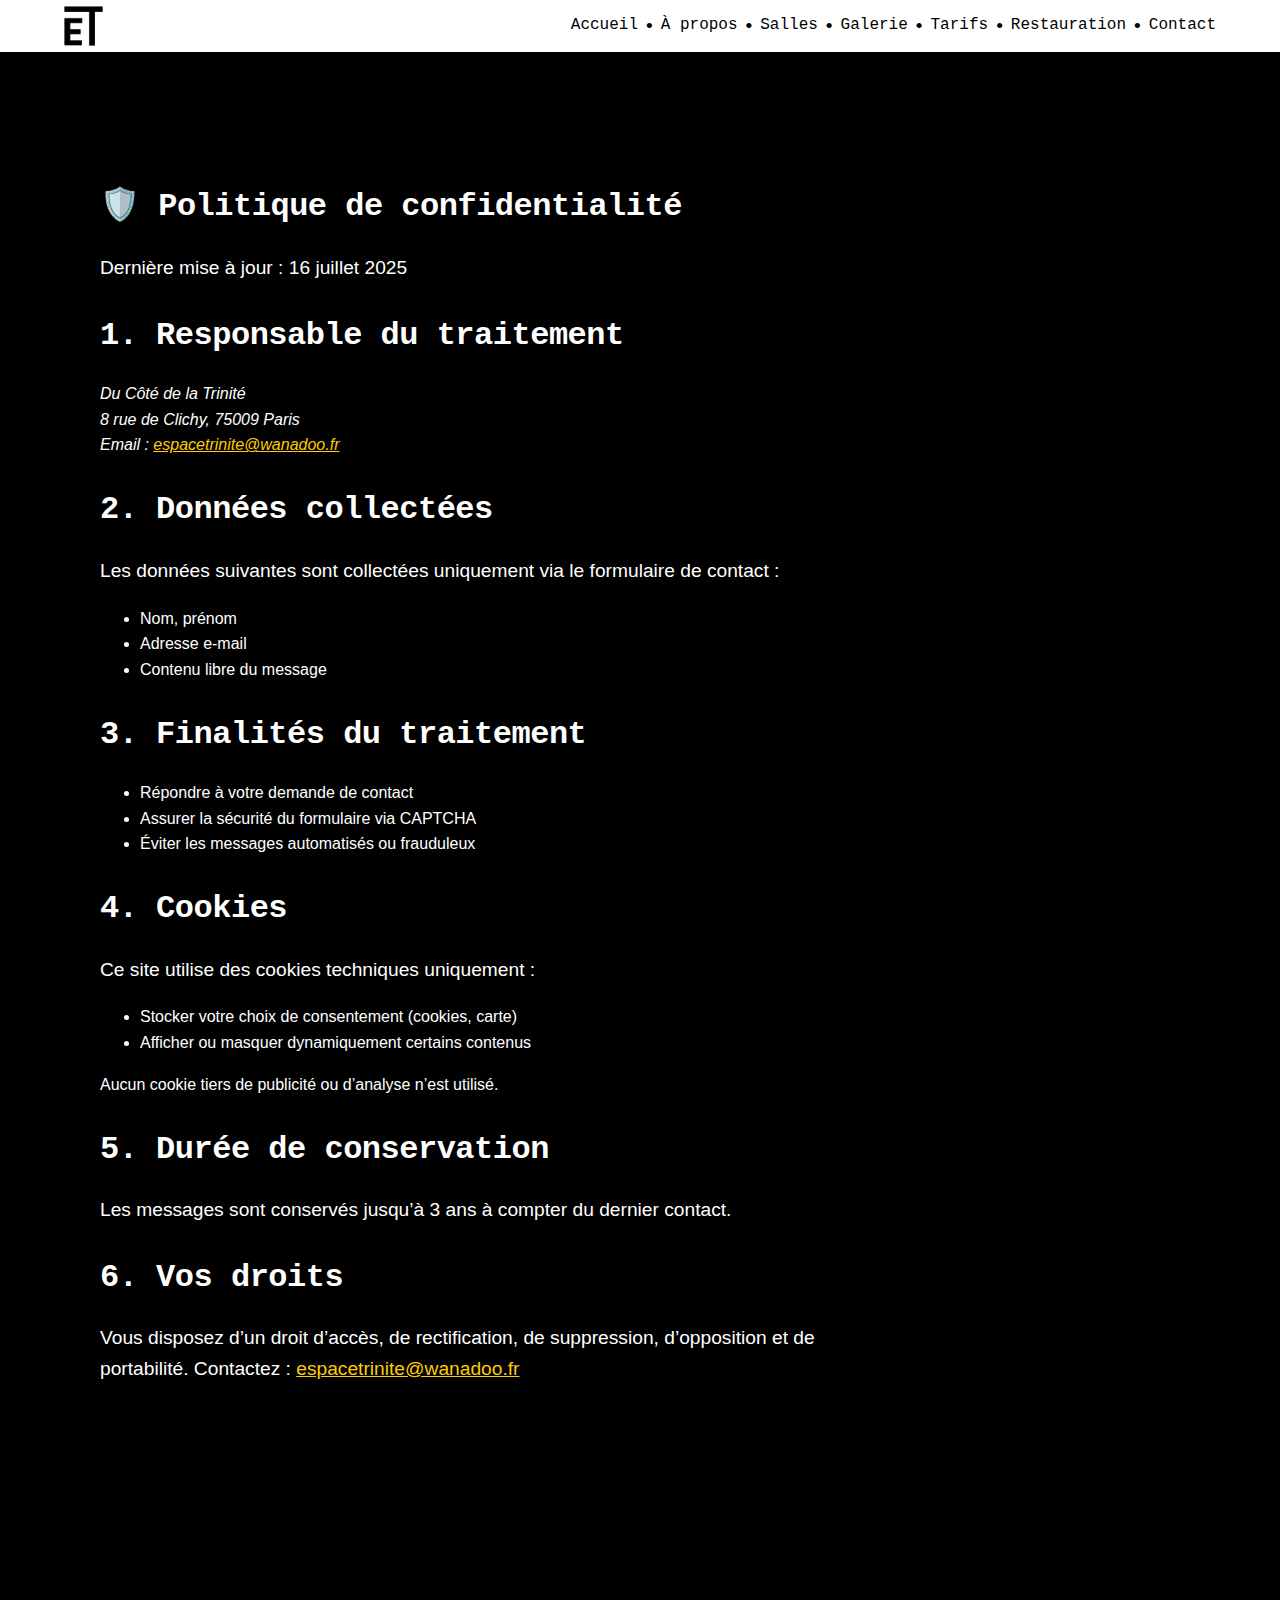
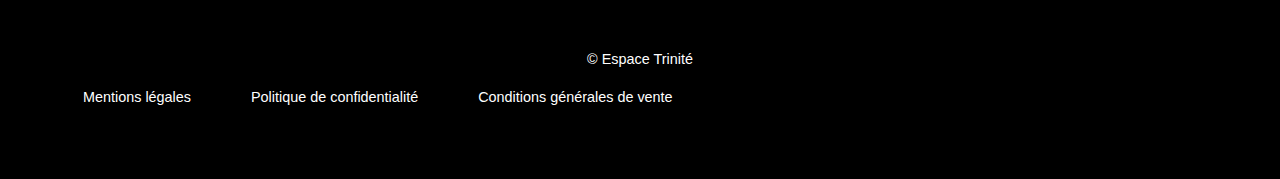
<file: confidentialite.html>
<!DOCTYPE html>
<html lang="fr">
<head>
  <meta charset="UTF-8">
  <meta name="viewport" content="width=device-width, initial-scale=1.0">
  <title>Politique de confidentialité – Espace Trinité</title>
  <link rel="stylesheet" href="css/header.css">
  <link rel="stylesheet" href="css/style.css">
  <script src="js/header.js"></script>
  <script src="js/script.js"></script>
  <style>
    /* === SECTION confidentialite — fond inversé, structure épurée === */
    #confidentialite {
      background: black;
      color: white;
      padding: 120px 40px;
      min-height: 100vh;
      box-shadow: inset 0 0 40px rgba(0, 0, 0, 0.2);
      display: flex;
      flex-direction: column;
      justify-content: flex-start;
      gap: 24px;
    }

    #confidentialite h1, 
    #confidentialite h2 {
      font-size: 2rem;
      font-weight: 800;
      letter-spacing: -0.5px;
      margin-bottom: 20px;
    }

    #confidentialite p {
      font-size: 1.2rem;
      font-weight: 300;
      max-width: 800px;
    }

    #confidentialite a {
      color: #ffcc00;
      text-decoration: underline;
    }

    #confidentialite a:hover {
      color: white;
      text-decoration: none;
    }

    /* Responsive */
    @media (max-width: 768px) {
      #confidentialite {
        padding: 100px 20px;
      }

      #confidentialite h1 {
        font-size: 2rem;
      }

      #confidentialite p {
        font-size: 1rem;
      }
    }
  </style>
</head>
<body>

  <!-- =====================================================
  =                       HEADER                           =
  ===================================================== -->

  <header id="site-header" role="banner">
    <div class="container">
      <!-- Logo avec texte alternatif descriptif -->
      <a href="index.html" class="brand-link" title="Retour à l'accueil Espace Trinité">
        <img src="assets/logo/petit-logo.png" alt="Logo Espace Trinité - Location de salles à Paris 9" class="logo-accueil" loading="lazy">
      </a>

      <nav role="navigation" aria-label="Menu principal">
        <div class="burger" aria-label="Ouvrir le menu de navigation" aria-expanded="false" tabindex="0">
          <span></span>
          <span></span>
          <span></span>
        </div>

        <ul class="nav-links">
          <li><a href="index.html#accueil" title="Retour à l'accueil">Accueil</a></li>
          <li><a href="index.html#apropos" title="En savoir plus sur Espace Trinité">À propos</a></li>
          <li><a href="index.html#salles" title="Nos salles à Paris 9">Salles</a></li>
          <li><a href="index.html#galerie" title="Photos des salles">Galerie</a></li>
          <li><a href="index.html#tarifs" title="Nos tarifs de location">Tarifs</a></li>
          <li><a href="index.html#restauration" title="Services de restauration proposés">Restauration</a></li>
          <li><a href="index.html#contact" title="Contactez-nous">Contact</a></li>
        </ul>
      </nav>
    </div>
  </header>

  <!-- =====================================================
  =               SECTION : POLITIQUE DE CONFIDENTIALITÉ =
  ===================================================== -->

  <section id="confidentialite" class="confidentialite-section" aria-labelledby="confidentialite-title">
    <div class="container">
  
      <header>
        <h1 id="confidentialite-title">🛡️ Politique de confidentialité</h1>
        <p><strong>Dernière mise à jour :</strong> 16 juillet 2025</p>
      </header>
  
      <article>
        <h2>1. Responsable du traitement</h2>
        <address>
          Du Côté de la Trinité<br>
          8 rue de Clichy, 75009 Paris<br>
          Email : <a href="mailto:espacetrinite@wanadoo.fr">espacetrinite@wanadoo.fr</a>
        </address>
  
        <h2>2. Données collectées</h2>
        <p>Les données suivantes sont collectées uniquement via le formulaire de contact :</p>
        <ul>
          <li>Nom, prénom</li>
          <li>Adresse e-mail</li>
          <li>Contenu libre du message</li>
        </ul>
  
        <h2>3. Finalités du traitement</h2>
        <ul>
          <li>Répondre à votre demande de contact</li>
          <li>Assurer la sécurité du formulaire via CAPTCHA</li>
          <li>Éviter les messages automatisés ou frauduleux</li>
        </ul>
  
        <h2>4. Cookies</h2>
        <p>
          Ce site utilise des cookies techniques uniquement :
          <ul>
            <li>Stocker votre choix de consentement (cookies, carte)</li>
            <li>Afficher ou masquer dynamiquement certains contenus</li>
          </ul>
          Aucun cookie tiers de publicité ou d’analyse n’est utilisé.
        </p>
  
        <h2>5. Durée de conservation</h2>
        <p>Les messages sont conservés jusqu’à 3 ans à compter du dernier contact.</p>
  
        <h2>6. Vos droits</h2>
        <p>Vous disposez d’un droit d’accès, de rectification, de suppression, d’opposition et de portabilité. Contactez : <a href="mailto:espacetrinite@wanadoo.fr">espacetrinite@wanadoo.fr</a></p>
      </article>
  
    </div>
  </section>

  <!-- =====================================================
  =                     FOOTER                           =
  ===================================================== -->

  <footer role="contentinfo">
    <div class="container">
      <p>&copy; Espace Trinité</p>
      <nav aria-label="Liens de bas de page">
        <a href="mentions-legales.html" rel="nofollow">Mentions légales</a>
        <a href="confidentialite.html" rel="nofollow">Politique de confidentialité</a>
        <a href="conditions.html" rel="nofollow">Conditions générales de vente</a>
      </nav>
    </div>
  </footer>

</body>
</html>
</file>
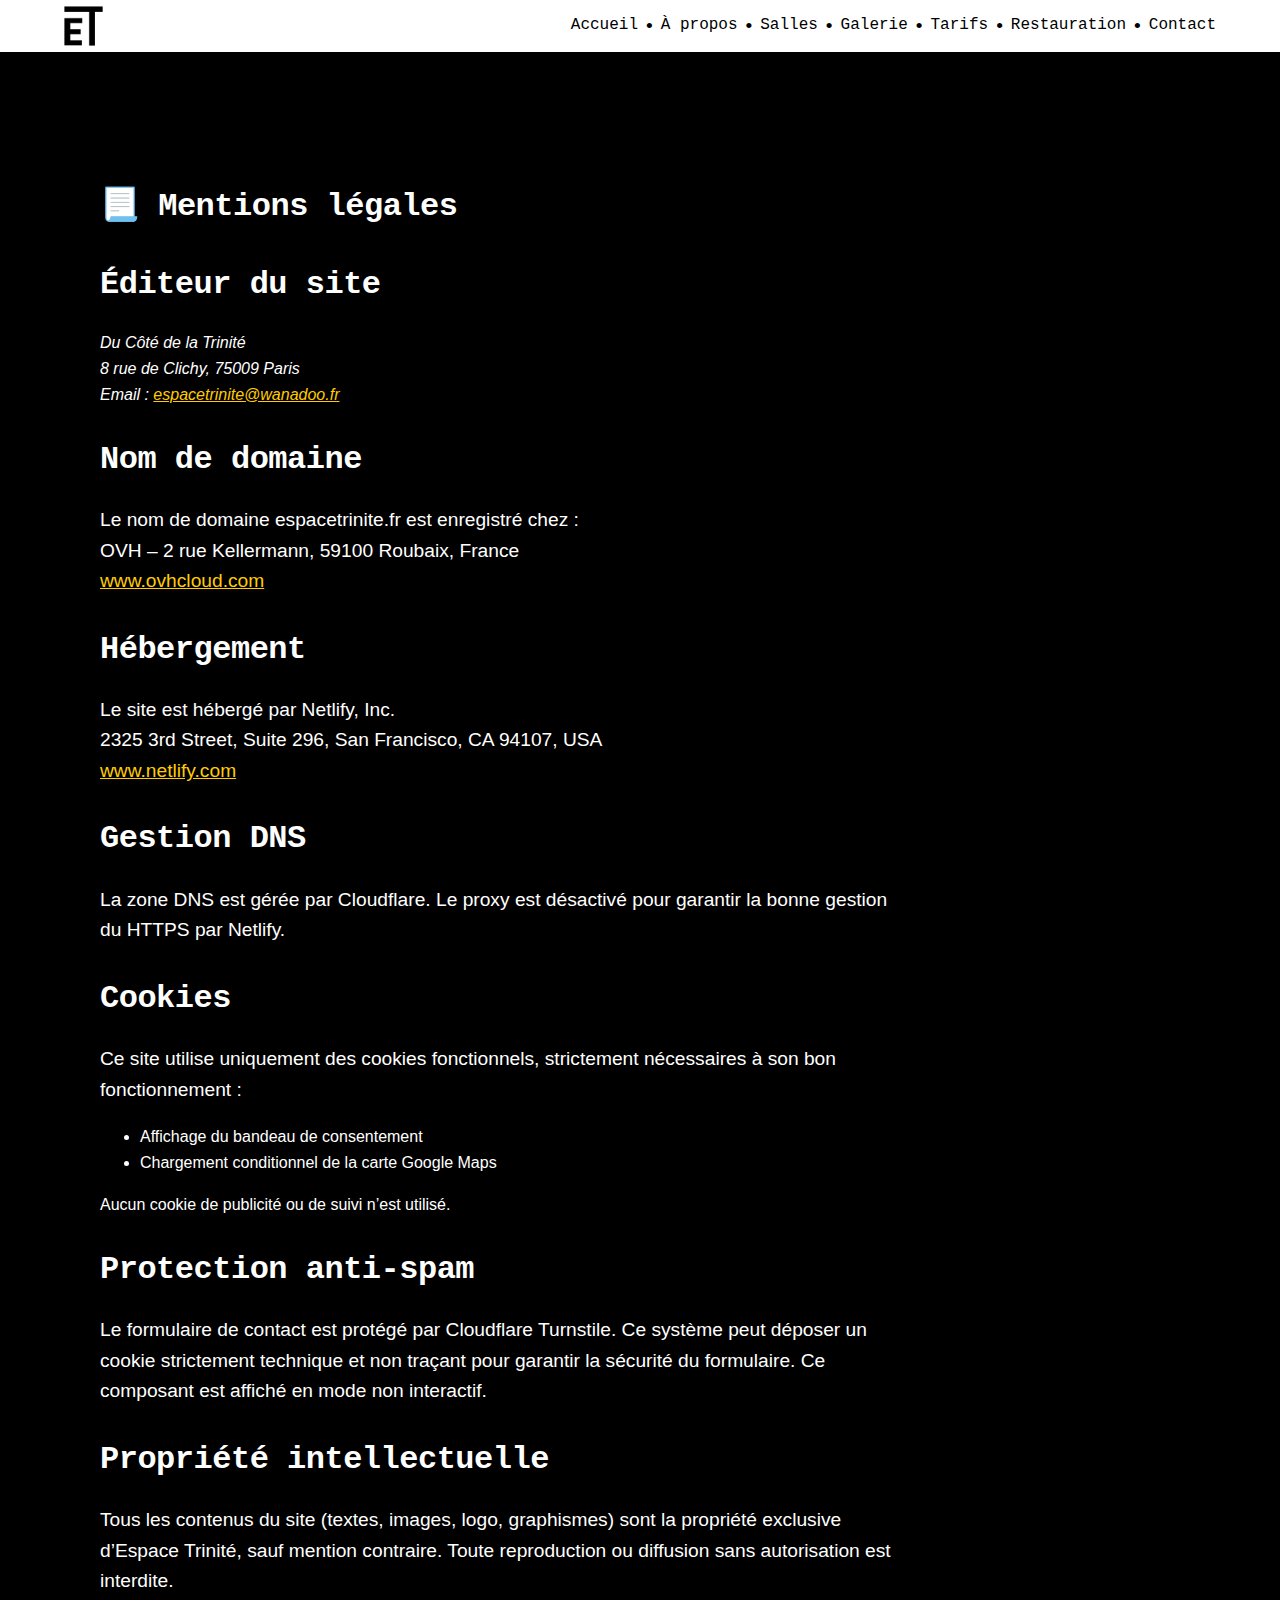
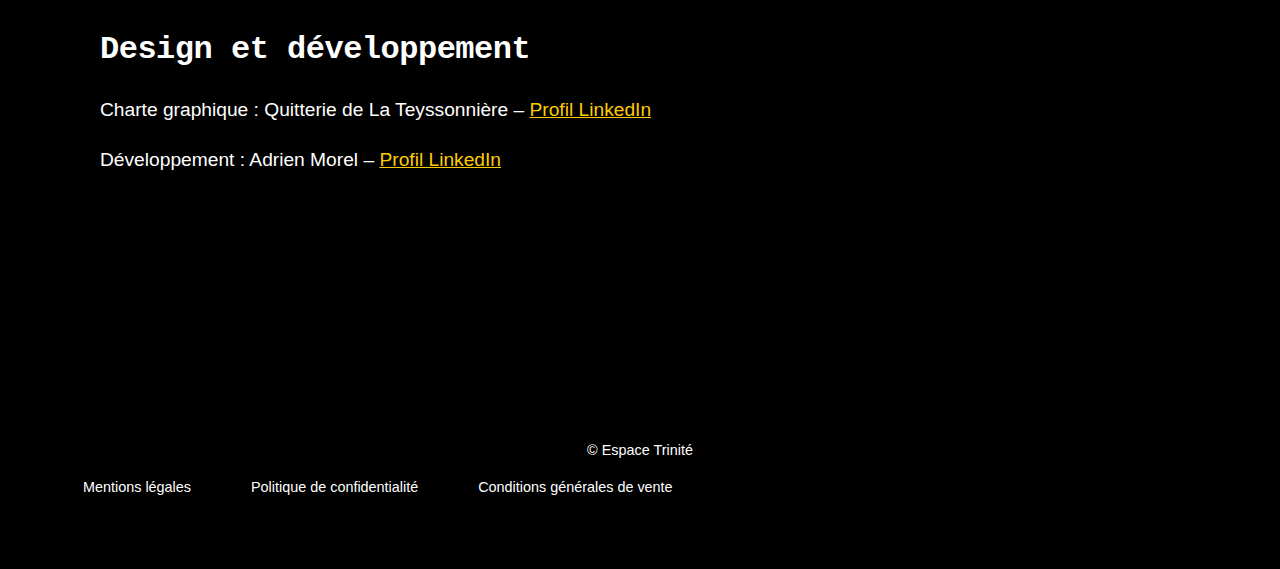
<file: mentions-legales.html>
<!DOCTYPE html>
<html lang="fr">
<head>
  <meta charset="UTF-8">
  <meta name="viewport" content="width=device-width, initial-scale=1.0">
  <title>Mentions légales – Espace Trinité</title>
  <link rel="stylesheet" href="css/header.css">
  <link rel="stylesheet" href="css/style.css">
  <script src="js/header.js"></script>
  <script src="js/script.js"></script>

  <style>
    /* === SECTION MENTIONS — fond inversé, structure épurée === */
    #mentions {
      background: black;
      color: white;
      padding: 120px 40px;
      min-height: 100vh;
      box-shadow: inset 0 0 40px rgba(0, 0, 0, 0.2);
      display: flex;
      flex-direction: column;
      justify-content: flex-start;
      gap: 24px;
    }

    #mentions h1, 
    #mentions h2 {
      font-size: 2rem;
      font-weight: 800;
      letter-spacing: -0.5px;
      margin-bottom: 20px;
    }

    #mentions p {
      font-size: 1.2rem;
      font-weight: 300;
      max-width: 800px;
    }

    #mentions a {
      color: #ffcc00;
      text-decoration: underline;
    }

    #mentions a:hover {
      color: white;
      text-decoration: none;
    }

    /* Responsive */
    @media (max-width: 768px) {
      #mentions {
        padding: 100px 20px;
      }

      #mentions h1 {
        font-size: 2rem;
      }

      #mentions p {
        font-size: 1rem;
      }
    }
  </style>

</head>
<body>

  <!-- =====================================================
  =                       HEADER                           =
  ===================================================== -->

  <header id="site-header" role="banner">
    <div class="container">
      <!-- Logo avec texte alternatif descriptif -->
      <a href="index.html" class="brand-link" title="Retour à l'accueil Espace Trinité">
        <img src="assets/logo/petit-logo.png" alt="Logo Espace Trinité - Location de salles à Paris 9" class="logo-accueil" loading="lazy">
      </a>

      <nav role="navigation" aria-label="Menu principal">
        <div class="burger" aria-label="Ouvrir le menu de navigation" aria-expanded="false" tabindex="0">
          <span></span>
          <span></span>
          <span></span>
        </div>

        <ul class="nav-links">
          <li><a href="index.html#accueil" title="Retour à l'accueil">Accueil</a></li>
          <li><a href="index.html#apropos" title="En savoir plus sur Espace Trinité">À propos</a></li>
          <li><a href="index.html#salles" title="Nos salles à Paris 9">Salles</a></li>
          <li><a href="index.html#galerie" title="Photos des salles">Galerie</a></li>
          <li><a href="index.html#tarifs" title="Nos tarifs de location">Tarifs</a></li>
          <li><a href="index.html#restauration" title="Services de restauration proposés">Restauration</a></li>
          <li><a href="index.html#contact" title="Contactez-nous">Contact</a></li>
        </ul>
      </nav>
    </div>
  </header>

  <!-- =====================================================
  =               SECTION : MENTIONS LÉGALES             =
  ===================================================== -->

  <section id="mentions" class="mentions-section" aria-labelledby="mentions-title">
    <div class="container">
  
      <header>
        <h1 id="mentions-title">📃 Mentions légales</h1>
      </header>
  
      <article>
        <h2>Éditeur du site</h2>
        <address>
          Du Côté de la Trinité<br>
          8 rue de Clichy, 75009 Paris<br>
          Email : <a href="mailto:espacetrinite@wanadoo.fr">espacetrinite@wanadoo.fr</a><br>
        </address>
  
        <h2>Nom de domaine</h2>
        <p>
          Le nom de domaine <strong>espacetrinite.fr</strong> est enregistré chez :<br>
          OVH – 2 rue Kellermann, 59100 Roubaix, France<br>
          <a href="https://www.ovhcloud.com/fr/" target="_blank" rel="noopener noreferrer">www.ovhcloud.com</a>
        </p>
  
        <h2>Hébergement</h2>
        <p>
          Le site est hébergé par Netlify, Inc.<br>
          2325 3rd Street, Suite 296, San Francisco, CA 94107, USA<br>
          <a href="https://www.netlify.com/" target="_blank" rel="noopener noreferrer">www.netlify.com</a>
        </p>
  
        <h2>Gestion DNS</h2>
        <p>
          La zone DNS est gérée par Cloudflare. Le proxy est désactivé pour garantir la bonne gestion du HTTPS par Netlify.
        </p>
  
        <h2>Cookies</h2>
        <p>
          Ce site utilise uniquement des cookies fonctionnels, strictement nécessaires à son bon fonctionnement :
          <ul>
            <li>Affichage du bandeau de consentement</li>
            <li>Chargement conditionnel de la carte Google Maps</li>
          </ul>
          Aucun cookie de publicité ou de suivi n’est utilisé.
        </p>
  
        <h2>Protection anti-spam</h2>
        <p>
          Le formulaire de contact est protégé par <strong>Cloudflare Turnstile</strong>. Ce système peut déposer un cookie strictement technique et non traçant pour garantir la sécurité du formulaire. Ce composant est affiché en mode non interactif.
        </p>
  
        <h2>Propriété intellectuelle</h2>
        <p>
          Tous les contenus du site (textes, images, logo, graphismes) sont la propriété exclusive d’Espace Trinité, sauf mention contraire. Toute reproduction ou diffusion sans autorisation est interdite.
        </p>
  
        <h2>Design et développement</h2>
        <p>
          Charte graphique : Quitterie de La Teyssonnière – 
          <a href="https://www.linkedin.com/in/quitterie-de-la-teyssonni%C3%A8re-448009310/" target="_blank" rel="noopener noreferrer">Profil LinkedIn</a>
        </p>
        <p>
          Développement : Adrien Morel – 
          <a href="https://www.linkedin.com/in/adrien-morel/" target="_blank" rel="noopener noreferrer">Profil LinkedIn</a>
        </p>
      </article>
  
    </div>
  </section>

  <!-- =====================================================
  =                     FOOTER                           =
  ===================================================== -->
    
  <footer role="contentinfo">
    <div class="container">
      <p>&copy; Espace Trinité</p>
      <nav aria-label="Liens de bas de page">
        <a href="mentions-legales.html" rel="nofollow">Mentions légales</a>
        <a href="confidentialite.html" rel="nofollow">Politique de confidentialité</a>
        <a href="conditions.html" rel="nofollow">Conditions générales de vente</a>
      </nav>
    </div>
  </footer>

</body>
</html>
</file>
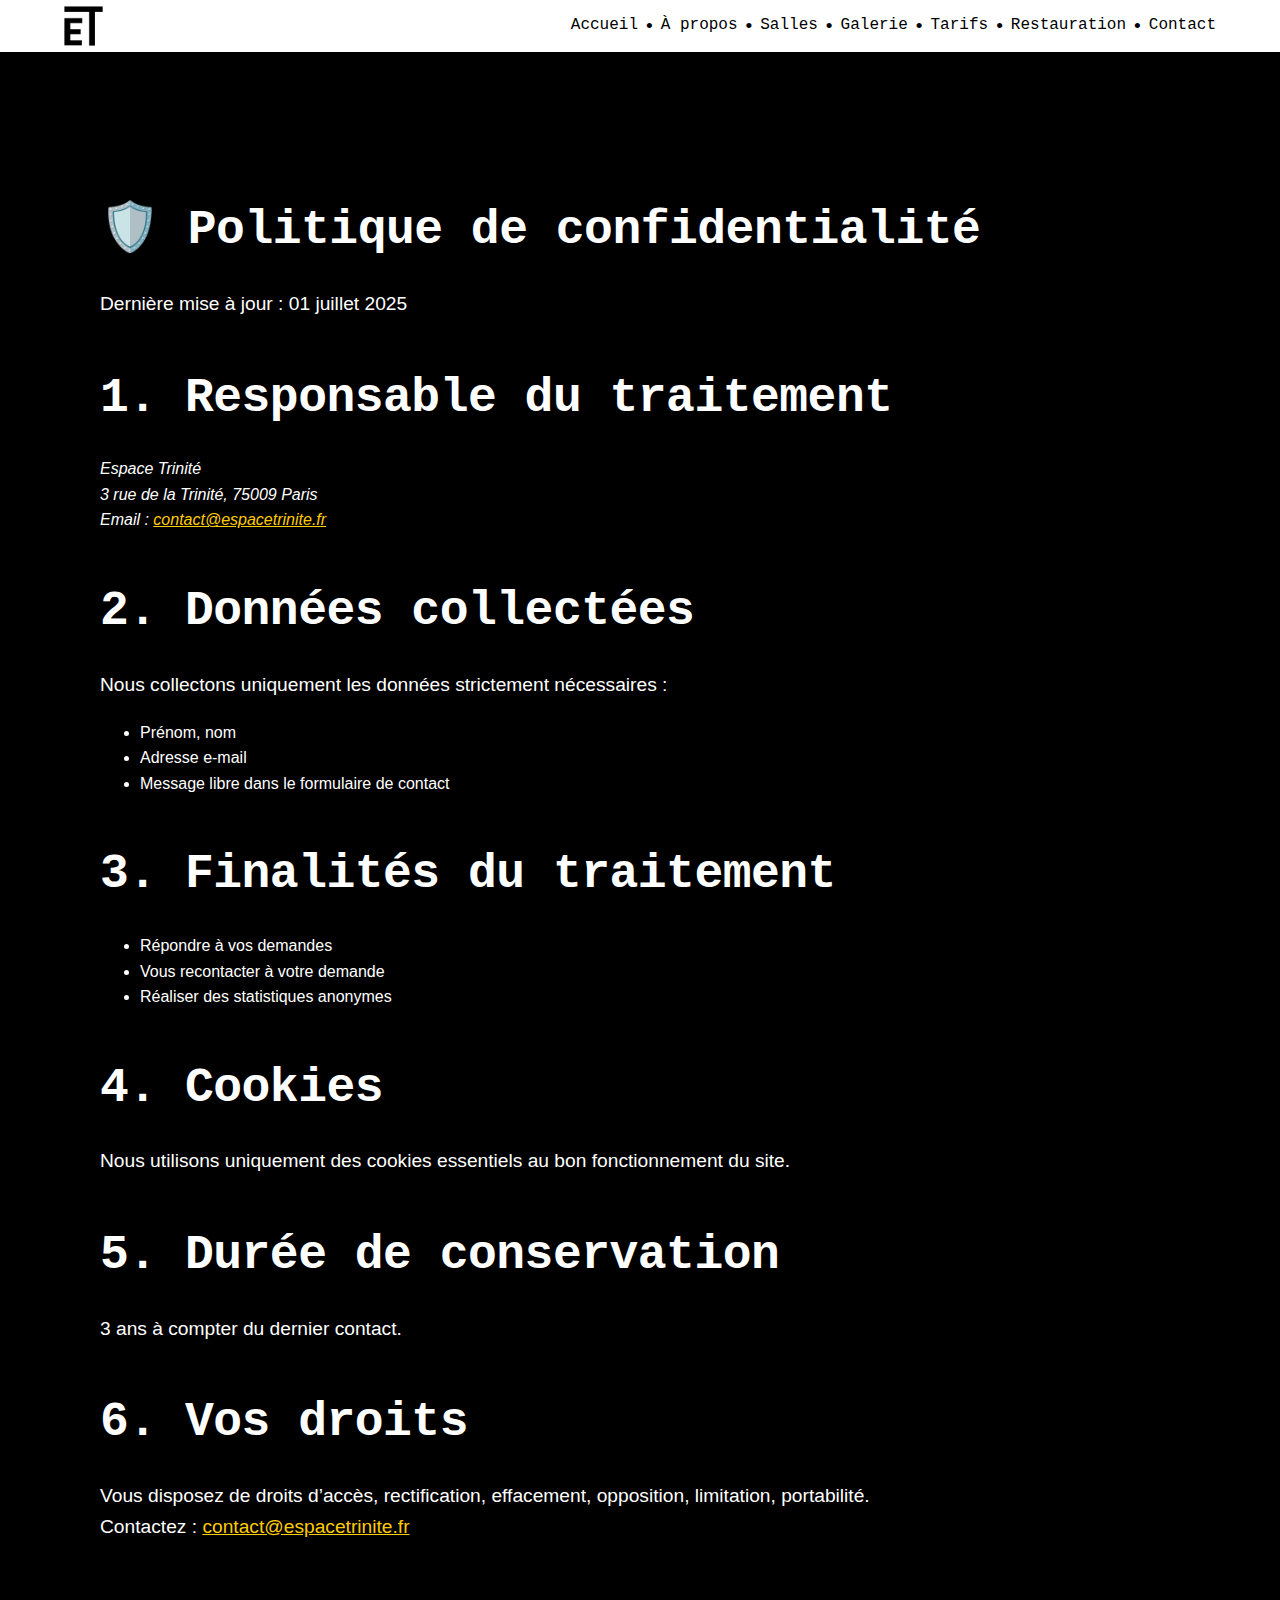
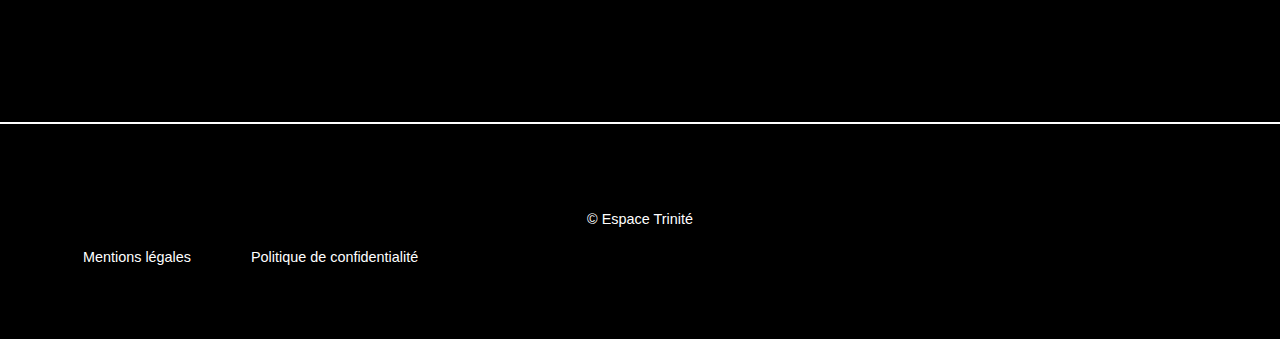
<file: public/confidentialite.html>
<!DOCTYPE html>
<html lang="fr">
<head>
  <meta charset="UTF-8">
  <meta name="viewport" content="width=device-width, initial-scale=1.0">
  <title>Politique de confidentialité – Espace Trinité</title>
  <link rel="stylesheet" href="css/header.css">
  <link rel="stylesheet" href="css/style.css">
  <link href="https://fonts.googleapis.com/css2?family=Inter:wght@100;300;400;600;800&display=swap" rel="stylesheet">
  <script src="js/header.js"></script>
  <script src="js/script.js"></script>
  <style>
    /* === SECTION confidentialite — fond inversé, structure épurée === */
    #confidentialite {
      background: black;
      color: white;
      padding: 120px 40px;
      min-height: 100vh;
      box-shadow: inset 0 0 40px rgba(0, 0, 0, 0.2);
      display: flex;
      flex-direction: column;
      justify-content: flex-start;
      gap: 24px;
    }

    #confidentialite h1, 
    #confidentialite h2 {
      font-size: 3rem;
      font-weight: 800;
      letter-spacing: -0.5px;
      margin-bottom: 20px;
    }

    #confidentialite p {
      font-size: 1.2rem;
      font-weight: 300;
      max-width: 800px;
    }

    #confidentialite a {
      color: #ffcc00;
      text-decoration: underline;
    }

    #confidentialite a:hover {
      color: white;
      text-decoration: none;
    }

    /* Responsive */
    @media (max-width: 768px) {
      #confidentialite {
        padding: 100px 20px;
      }

      #confidentialite h1 {
        font-size: 2rem;
      }

      #confidentialite p {
        font-size: 1rem;
      }
    }
  </style>
</head>
<body>

  <!-- =====================================================
  =                       HEADER                           =
  ===================================================== -->

  <header id="site-header" role="banner">
    <div class="container">
      <!-- Logo avec texte alternatif descriptif -->
      <a href="index.html" class="brand-link" title="Retour à l'accueil Espace Trinité">
        <img src="assets/logo/petit-logo.png" alt="Logo Espace Trinité - Location de salles à Paris 9" class="logo-accueil" loading="lazy">
      </a>

      <nav role="navigation" aria-label="Menu principal">
        <div class="burger" aria-label="Ouvrir le menu de navigation" aria-expanded="false" tabindex="0">
          <span></span>
          <span></span>
          <span></span>
        </div>

        <ul class="nav-links">
          <li><a href="index.html#accueil" title="Retour à l'accueil">Accueil</a></li>
          <li><a href="index.html#apropos" title="En savoir plus sur Espace Trinité">À propos</a></li>
          <li><a href="index.html#salles" title="Nos salles à Paris 9">Salles</a></li>
          <li><a href="index.html#galerie" title="Photos des salles">Galerie</a></li>
          <li><a href="index.html#tarifs" title="Nos tarifs de location">Tarifs</a></li>
          <li><a href="index.html#restauration" title="Services de restauration proposés">Restauration</a></li>
          <li><a href="index.html#contact" title="Contactez-nous">Contact</a></li>
        </ul>
      </nav>
    </div>
  </header>

  <!-- =====================================================
  =               SECTION : POLITIQUE DE CONFIDENTIALITÉ =
  ===================================================== -->

  <section id="confidentialite" class="confidentialite-section" aria-labelledby="confidentialite-title">
    <div class="container">

      <header>
        <h1 id="confidentialite-title">🛡️ Politique de confidentialité</h1>
        <p><strong>Dernière mise à jour :</strong> 01 juillet 2025</p>
      </header>

      <article>
        <h2>1. Responsable du traitement</h2>
        <address>
          Espace Trinité<br>
          3 rue de la Trinité, 75009 Paris<br>
          Email : <a href="mailto:contact@espacetrinite.fr">contact@espacetrinite.fr</a>
        </address>

        <h2>2. Données collectées</h2>
        <p>Nous collectons uniquement les données strictement nécessaires :</p>
        <ul>
          <li>Prénom, nom</li>
          <li>Adresse e-mail</li>
          <li>Message libre dans le formulaire de contact</li>
        </ul>

        <h2>3. Finalités du traitement</h2>
        <ul>
          <li>Répondre à vos demandes</li>
          <li>Vous recontacter à votre demande</li>
          <li>Réaliser des statistiques anonymes</li>
        </ul>

        <h2>4. Cookies</h2>
        <p>Nous utilisons uniquement des cookies essentiels au bon fonctionnement du site.</p>

        <h2>5. Durée de conservation</h2>
        <p>3 ans à compter du dernier contact.</p>

        <h2>6. Vos droits</h2>
        <p>Vous disposez de droits d’accès, rectification, effacement, opposition, limitation, portabilité. Contactez : <a href="mailto:contact@espacetrinite.fr">contact@espacetrinite.fr</a></p>
      </article>

    </div>
  </section>
  
  <!-- =====================================================
  =                     FOOTER                           =
  ===================================================== -->

  <footer role="contentinfo">
    <div class="container">
      <p>&copy; Espace Trinité</p>
      <nav aria-label="Liens de bas de page">
        <a href="mentions-legales.html" rel="nofollow">Mentions légales</a>
        <a href="confidentialite.html" rel="nofollow">Politique de confidentialité</a>
      </nav>
    </div>
  </footer>

</body>
</html>
</file>
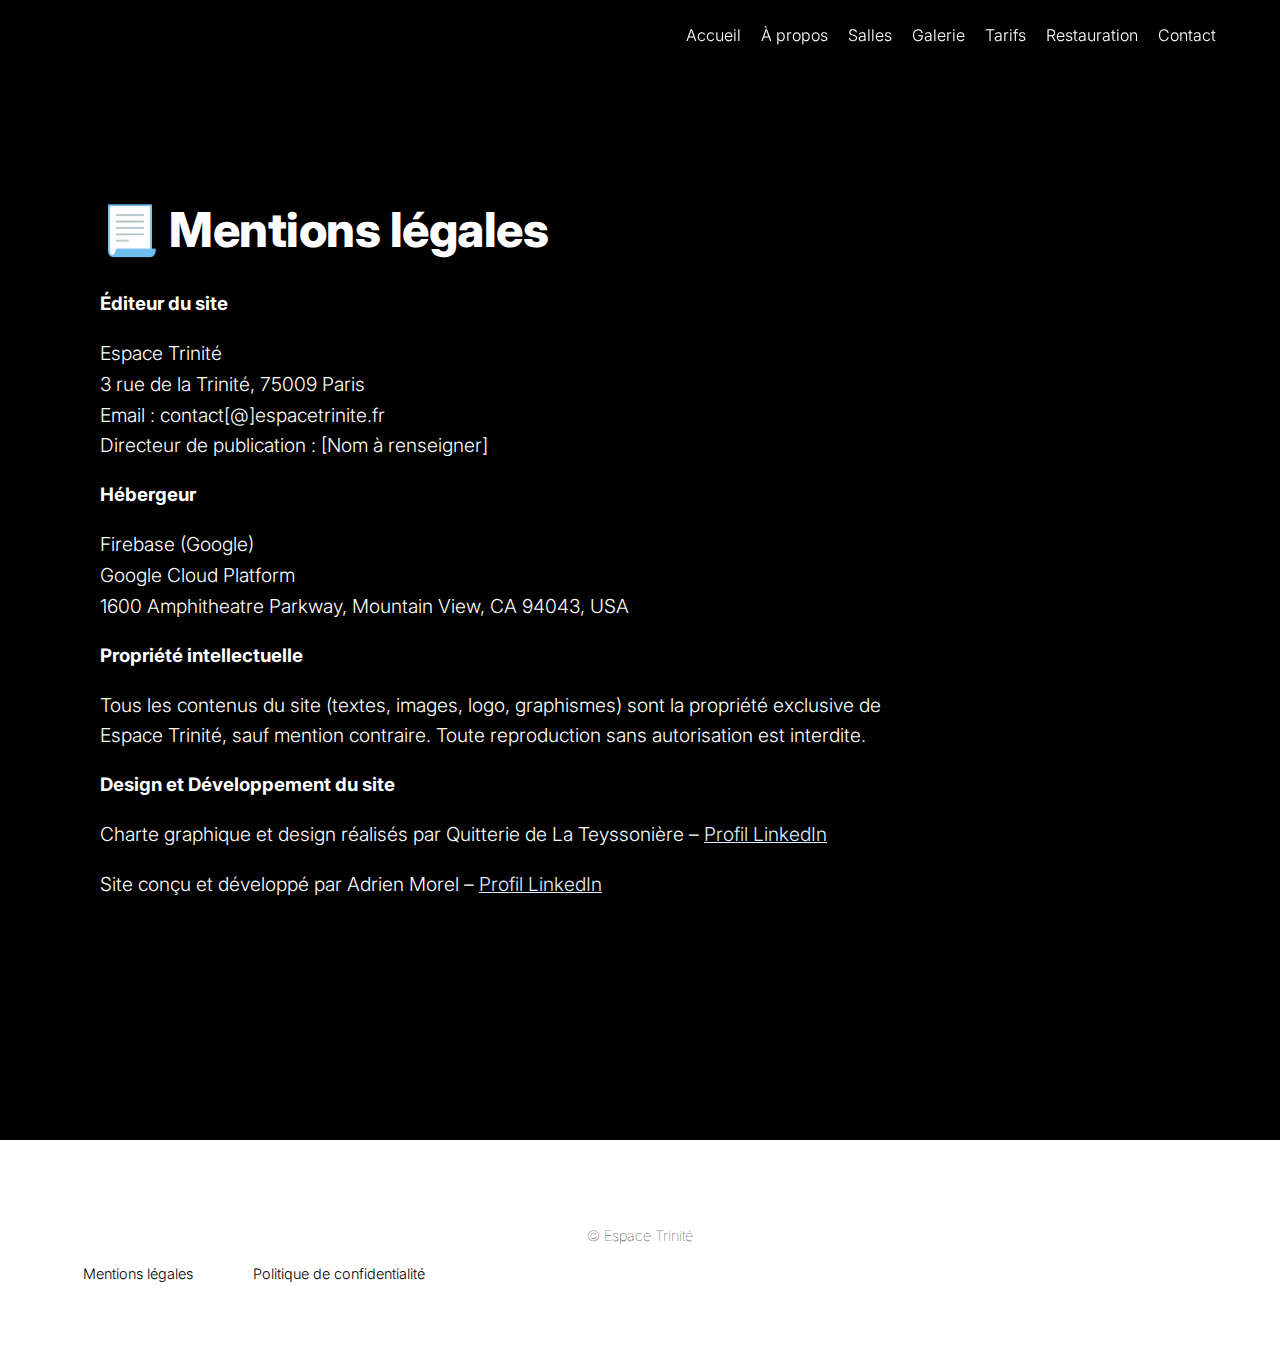
<file: public/mentions-legales.html>
<!DOCTYPE html>
<html lang="fr">
<head>
  <meta charset="UTF-8">
  <meta name="viewport" content="width=device-width, initial-scale=1.0">
  <title>Mentions légales – Espace Trinité</title>
  <link rel="stylesheet" href="header.css">
  <link rel="stylesheet" href="style.css">
  <link href="https://fonts.googleapis.com/css2?family=Inter:wght@100;300;400;600;800&display=swap" rel="stylesheet">
  <script src="header.js"></script>
  <script src="script.js"></script>

  <style>
    /* === SECTION MENTIONS — fond inversé, structure épurée === */
    #mentions {
      background: black;
      color: white;
      padding: 120px 40px;
      min-height: 100vh;
      box-shadow: inset 0 0 40px rgba(0, 0, 0, 0.2);
      display: flex;
      flex-direction: column;
      justify-content: flex-start;
      gap: 24px;
    }

    #mentions h1, 
    #mentions h2 {
      font-size: 3rem;
      font-weight: 800;
      letter-spacing: -0.5px;
      margin-bottom: 20px;
    }

    #mentions p {
      font-size: 1.2rem;
      font-weight: 300;
      max-width: 800px;
    }

    #mentions a {
      color: #ffcc00;
      text-decoration: underline;
    }

    #mentions a:hover {
      color: white;
      text-decoration: none;
    }

    /* Responsive */
    @media (max-width: 768px) {
      #mentions {
        padding: 100px 20px;
      }

      #mentions h1 {
        font-size: 2rem;
      }

      #mentions p {
        font-size: 1rem;
      }
    }
  </style>

</head>
<body>
  <header id="site-header">
    <div class="container">
      <a href="index.html" class="brand-link">   <!-- ← lien vers la Home -->
        <img src="img/petit-logo.png" alt="Logo " class="logo-accueil">
      </a>
      <nav>
        <div class="burger" aria-label="Menu" aria-expanded="false">
          <span></span>
          <span></span>
          <span></span>
        </div>
        <ul class="nav-links">
          <li><a href="#accueil">Accueil</a></li>
          <li><a href="#apropos">À propos</a></li>
          <li><a href="#salles">Salles</a></li>
          <li><a href="#galerie">Galerie</a></li>
          <li><a href="#tarifs">Tarifs</a></li>
          <li><a href="#restauration">Restauration</a></li>
          <li><a href="#contact">Contact</a></li>
        </ul>
      </nav>
    </div>
  </header>

  <section id="mentions" class="mentions-section">
    <div class="container">

      <h1>📃 Mentions légales</h1>

      <h3>Éditeur du site</h3>
      <p>
        Espace Trinité<br>
        3 rue de la Trinité, 75009 Paris<br>
        Email : contact[@]espacetrinite.fr<br>
        Directeur de publication : [Nom à renseigner]
      </p>

      <h3>Hébergeur</h3>
      <p>
        Firebase (Google)<br>
        Google Cloud Platform<br>
        1600 Amphitheatre Parkway, Mountain View, CA 94043, USA
      </p>

      <h3>Propriété intellectuelle</h3>
      <p>
        Tous les contenus du site (textes, images, logo, graphismes) sont la propriété exclusive de Espace Trinité, sauf mention contraire. Toute reproduction sans autorisation est interdite.
      </p>

      <h3>Design et Développement du site</h3>
      <p>
        Charte graphique et design réalisés par Quitterie de La Teyssonière – <a href="https://www.linkedin.com/in/adrien-morel/" target="_blank" style="color: #e0f0ff; text-decoration: underline;">Profil LinkedIn</a>
      </p>

      <p>
        Site conçu et développé par Adrien Morel – <a href="https://www.linkedin.com/in/adrien-morel/" target="_blank" style="color: #e0f0ff; text-decoration: underline;">Profil LinkedIn</a>
      </p>

    </div>
  </section>
    
  <footer>
  <div class="container">
    <p>&copy; Espace Trinité</p>
    <nav>
      <a href="mentions-legales.html">Mentions légales</a>
      <a href="confidentialite.html">Politique de confidentialité</a>
    </nav>
  </div>
  </footer>

</body>
</html>
</file>
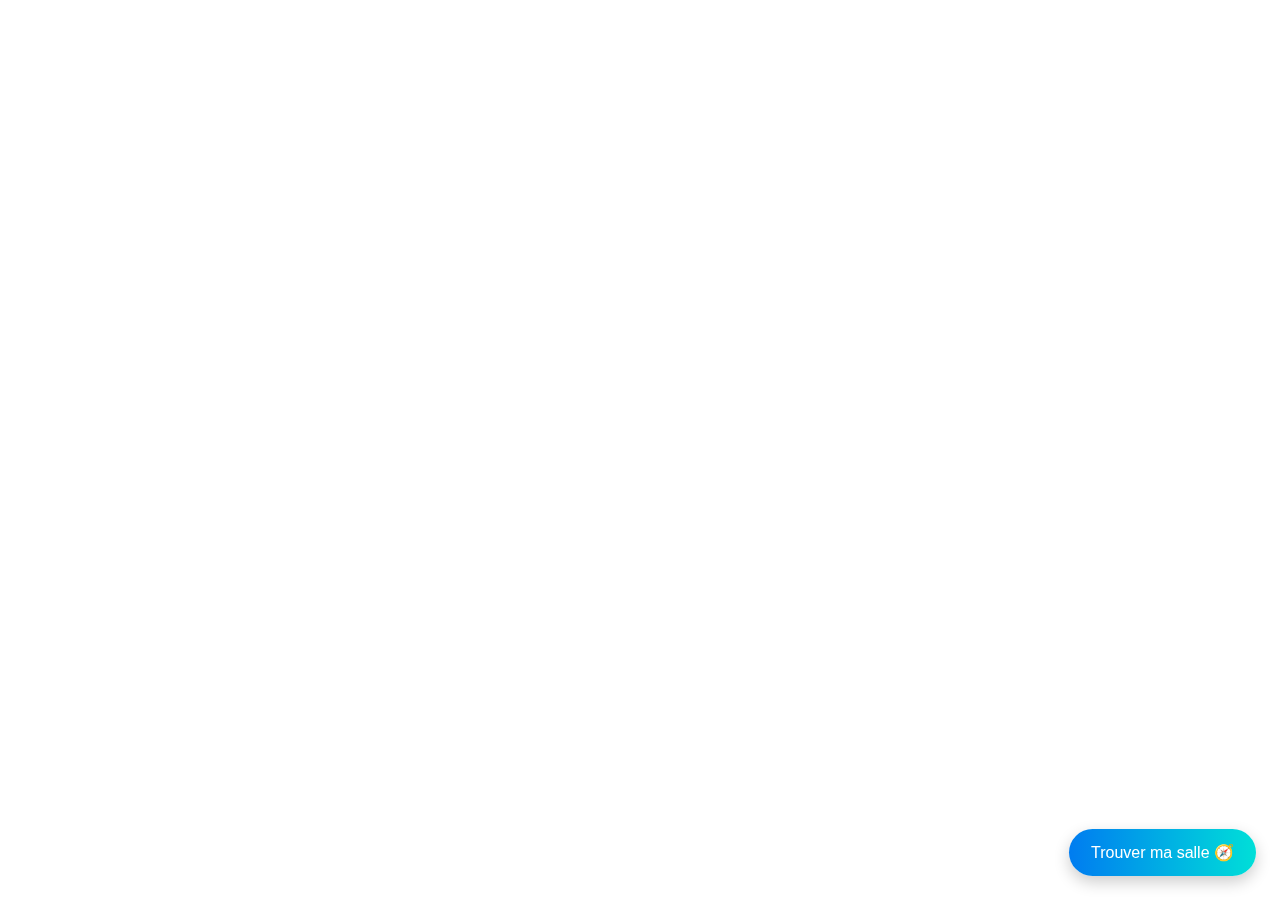
<file: public/test.html>
<!DOCTYPE html>
<html lang="fr">
<head>
<meta charset="UTF-8" />
<meta name="viewport" content="width=device-width, initial-scale=1.0" />
<title>Trouve ta salle idéale – Assistant</title>
<style>
  /* --- Trigger button --- */
  #assistant-toggle {
    position: fixed;
    bottom: 24px;
    right: 24px;
    z-index: 999;
    background: linear-gradient(90deg, #007cf0, #00dfd8);
    color: #fff;
    border: none;
    border-radius: 50px;
    padding: 14px 22px;
    font-size: 1rem;
    box-shadow: 0 6px 16px rgba(0, 0, 0, 0.2);
    cursor: pointer;
  }
  /* --- Overlay --- */
  #assistant-overlay {
    position: fixed;
    inset: 0;
    background: rgba(0, 0, 0, 0.55);
    display: none;
    align-items: center;
    justify-content: center;
    z-index: 998;
  }
  /* --- Modal --- */
  #assistant-modal {
    background: #fff;
    width: 90%;
    max-width: 480px;
    padding: 32px 28px;
    border-radius: 16px;
    box-shadow: 0 12px 32px rgba(0, 0, 0, 0.2);
    font-family: system-ui, sans-serif;
    display: flex;
    flex-direction: column;
    gap: 24px;
  }
  #assistant-modal h3 {
    margin: 0;
    font-size: 1.6rem;
    color: #003973;
  }
  label {
    display: block;
    margin-bottom: 6px;
    font-weight: 600;
    color: #003973;
  }
  select, input[type="number"] {
    width: 100%;
    padding: 10px 12px;
    border: 1px solid #ccc;
    border-radius: 8px;
    font-size: 1rem;
  }
  .form-row {
    display: flex;
    flex-direction: column;
    gap: 8px;
  }
  .actions {
    display: flex;
    justify-content: flex-end;
    gap: 12px;
  }
  .btn {
    padding: 10px 18px;
    border: none;
    border-radius: 8px;
    cursor: pointer;
    font-weight: 600;
  }
  .btn-primary {
    background: linear-gradient(90deg, #007cf0, #00dfd8);
    color: #fff;
  }
  .btn-secondary {
    background: #e5e5e5;
  }
  #assistant-result {
    background: #f4f8ff;
    padding: 16px;
    border-radius: 12px;
    font-size: 0.95rem;
    line-height: 1.5;
  }
</style>
</head>
<body>
<button id="assistant-toggle">Trouver ma salle 🧭</button>
<div id="assistant-overlay">
  <div id="assistant-modal">
    <h3>Trouve ta salle idéale</h3>
    <div id="assistant-form">
      <div class="form-row">
        <label for="eventType">Type d'événement</label>
        <select id="eventType" required>
          <option value="reunion">Réunion / Atelier</option>
          <option value="conference">Conférence / Présentation</option>
          <option value="cocktail">Cocktail / Réception</option>
        </select>
      </div>
      <div class="form-row">
        <label for="participants">Nombre de participants</label>
        <input type="number" id="participants" min="1" max="100" value="20" />
      </div>
      <div class="form-row">
        <label for="duration">Durée</label>
        <select id="duration" required>
          <option value="demi">Demi‑journée</option>
          <option value="journee">Journée</option>
          <option value="soiree">Soirée</option>
        </select>
      </div>
      <div class="form-row" style="flex-direction:row;align-items:center;gap:8px;">
        <input type="checkbox" id="pmr" />
        <label for="pmr" style="margin:0;">Accessible PMR</label>
      </div>
    </div>
    <div id="assistant-result" style="display:none;"></div>
    <div class="actions">
      <button class="btn btn-secondary" id="assistant-cancel">Annuler</button>
      <button class="btn btn-primary" id="assistant-submit">Voir la recommandation</button>
    </div>
  </div>
</div>

<script>
  // Dataset simplifié des salles
  const rooms = [
    {
      name: "Salle La Bruyère",
      capacity: 40,
      min: 10,
      eventTypes: ["reunion", "conference"],
      pmr: true,
      pricing: { demi: 485, journee: 660, soiree: null }
    },
    {
      name: "Salle Pierre Goursat",
      capacity: 25,
      min: 8,
      eventTypes: ["reunion", "cocktail"],
      pmr: true,
      pricing: { demi: 365, journee: 510, soiree: 448 }
    },
    {
      name: "Salle Estienne d'Orves",
      capacity: 20,
      min: 5,
      eventTypes: ["reunion"],
      pmr: true,
      pricing: { demi: 340, journee: 490, soiree: null }
    },
    {
      name: "Salle Olivier Messiaen",
      capacity: 60,
      min: 20,
      eventTypes: ["conference", "cocktail"],
      pmr: false,
      pricing: { demi: 460, journee: 620, soiree: null }
    }
  ];

  const toggleBtn   = document.getElementById("assistant-toggle");
  const overlay     = document.getElementById("assistant-overlay");
  const cancelBtn   = document.getElementById("assistant-cancel");
  const submitBtn   = document.getElementById("assistant-submit");
  const resultBlock = document.getElementById("assistant-result");

  const eventType   = document.getElementById("eventType");
  const participants= document.getElementById("participants");
  const duration    = document.getElementById("duration");
  const pmrCheck    = document.getElementById("pmr");

  function openAssistant() {
    overlay.style.display = "flex";
    resultBlock.style.display = "none";
  }
  function closeAssistant() {
    overlay.style.display = "none";
  }

  toggleBtn.addEventListener("click", openAssistant);
  cancelBtn.addEventListener("click", closeAssistant);
  overlay.addEventListener("click", (e) => {
    if (e.target === overlay) closeAssistant();
  });

  function suggestRoom() {
    const type = eventType.value;
    const nb   = parseInt(participants.value, 10) || 0;
    const dur  = duration.value;
    const wantPMR = pmrCheck.checked;

    // Filtrage des salles
    const matches = rooms.filter(r =>
      r.eventTypes.includes(type) &&
      nb >= r.min && nb <= r.capacity &&
      (!wantPMR || r.pmr)
    );

    if (matches.length === 0) {
      resultBlock.innerHTML = "Aucune salle ne correspond exactement à votre besoin. Contactez‑nous pour une solution sur mesure.";
    } else {
      // Choisir la salle la plus proche de la capacité demandée
      matches.sort((a,b) => (a.capacity - nb) - (b.capacity - nb));
      const best = matches[0];
      const price = best.pricing[dur] ? best.pricing[dur] + " € HT" : "sur devis";
      const priceText = dur === "soiree" && !best.pricing[dur] ? "(soirée sur devis)" : price;
      resultBlock.innerHTML = `\
        <strong>${best.name}</strong><br>
        Capacité&nbsp;: jusqu’à ${best.capacity} pers.<br>
        Tarif ${dur === "demi" ? "demi‑journée" : dur === "journee" ? "journée" : "soirée"}&nbsp;: <strong>${priceText}</strong><br><br>
        <a href="#contact" class="btn btn-primary" style="display:inline-block;text-decoration:none;margin-top:8px;">Demander un devis</a>
      `;
    }
    resultBlock.style.display = "block";
  }

  submitBtn.addEventListener("click", suggestRoom);
</script>
</body>
</html>
</file>
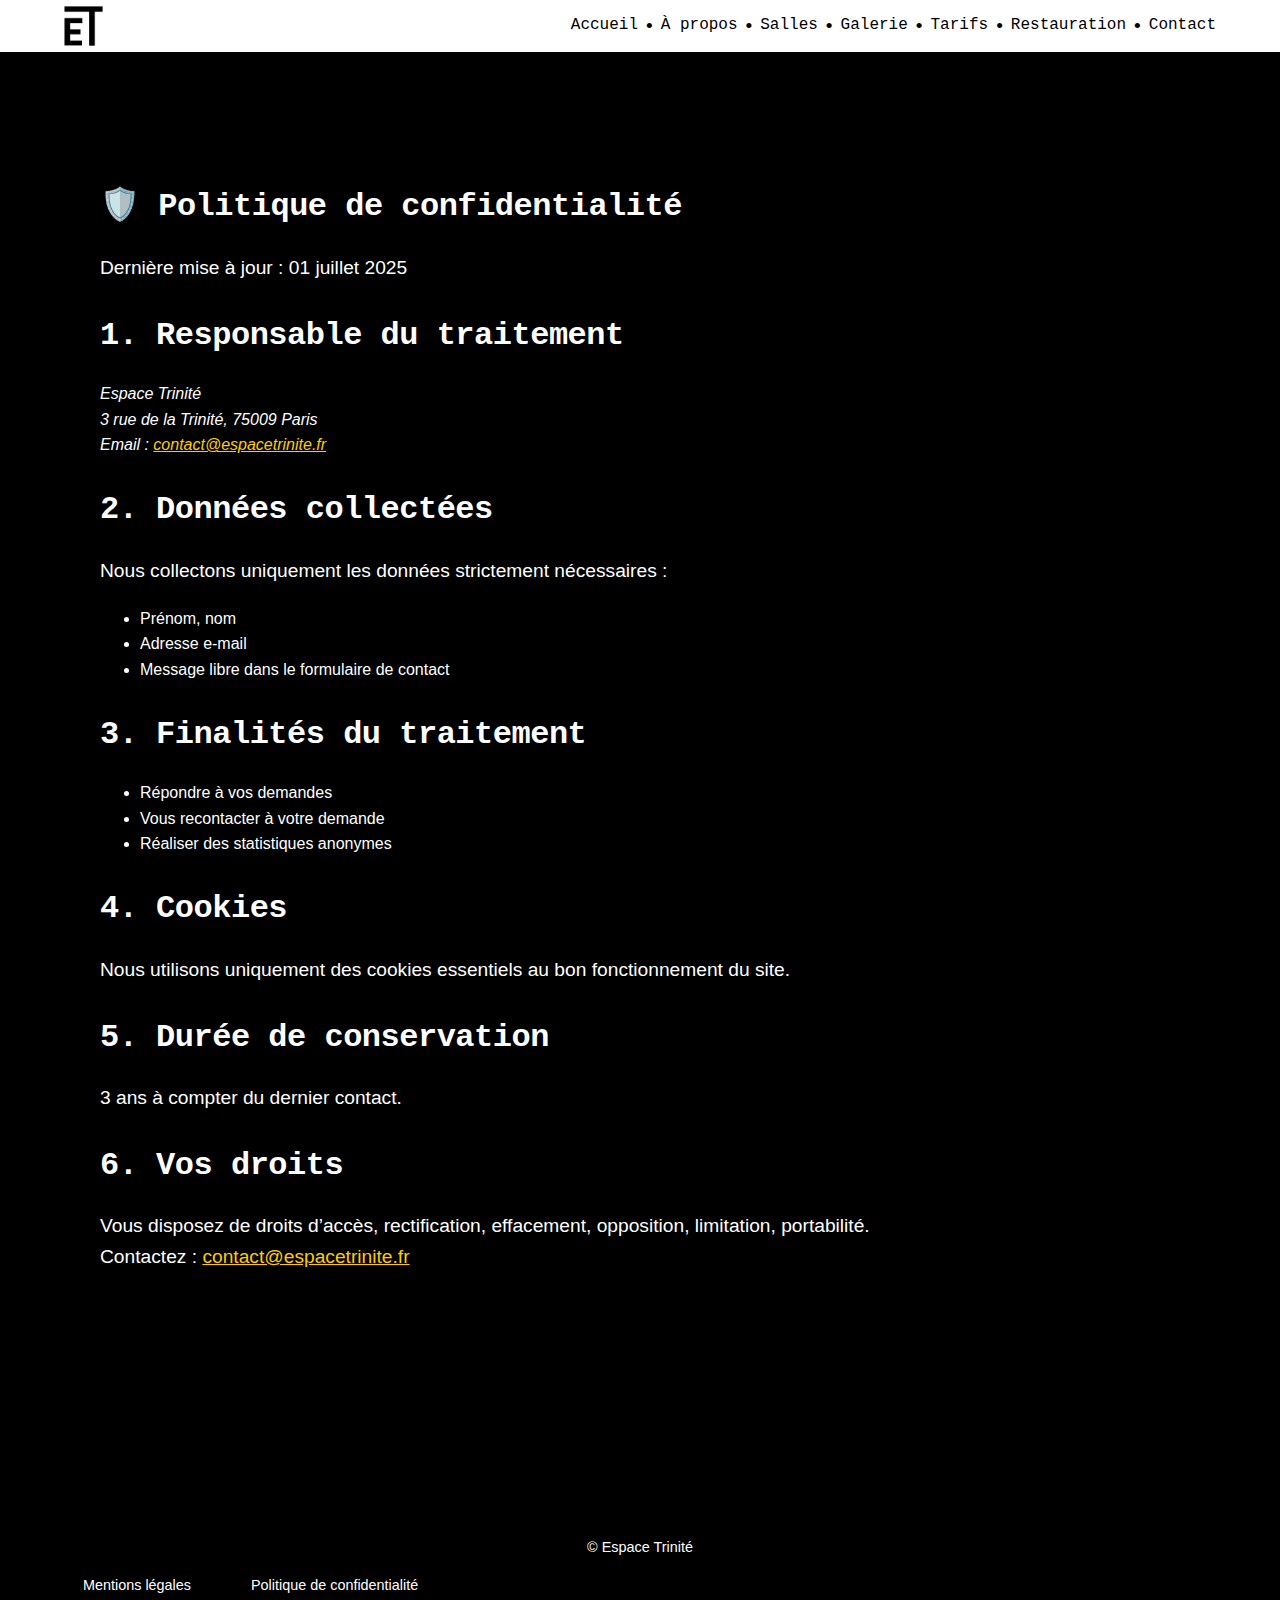
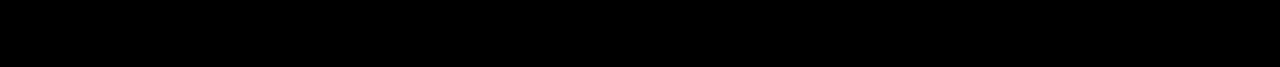
<file: livraison/public/confidentialite.html>
<!DOCTYPE html>
<html lang="fr">
<head>
  <meta charset="UTF-8">
  <meta name="viewport" content="width=device-width, initial-scale=1.0">
  <title>Politique de confidentialité – Espace Trinité</title>
  <link rel="stylesheet" href="css/header.css">
  <link rel="stylesheet" href="css/style.css">
  <link href="https://fonts.googleapis.com/css2?family=Inter:wght@100;300;400;600;800&display=swap" rel="stylesheet">
  <script src="js/header.js"></script>
  <script src="js/script.js"></script>
  <style>
    /* === SECTION confidentialite — fond inversé, structure épurée === */
    #confidentialite {
      background: black;
      color: white;
      padding: 120px 40px;
      min-height: 100vh;
      box-shadow: inset 0 0 40px rgba(0, 0, 0, 0.2);
      display: flex;
      flex-direction: column;
      justify-content: flex-start;
      gap: 24px;
    }

    #confidentialite h1, 
    #confidentialite h2 {
      font-size: 2rem;
      font-weight: 800;
      letter-spacing: -0.5px;
      margin-bottom: 20px;
    }

    #confidentialite p {
      font-size: 1.2rem;
      font-weight: 300;
      max-width: 800px;
    }

    #confidentialite a {
      color: #ffcc00;
      text-decoration: underline;
    }

    #confidentialite a:hover {
      color: white;
      text-decoration: none;
    }

    /* Responsive */
    @media (max-width: 768px) {
      #confidentialite {
        padding: 100px 20px;
      }

      #confidentialite h1 {
        font-size: 2rem;
      }

      #confidentialite p {
        font-size: 1rem;
      }
    }
  </style>
</head>
<body>

  <!-- =====================================================
  =                       HEADER                           =
  ===================================================== -->

  <header id="site-header" role="banner">
    <div class="container">
      <!-- Logo avec texte alternatif descriptif -->
      <a href="index.html" class="brand-link" title="Retour à l'accueil Espace Trinité">
        <img src="assets/logo/petit-logo.png" alt="Logo Espace Trinité - Location de salles à Paris 9" class="logo-accueil" loading="lazy">
      </a>

      <nav role="navigation" aria-label="Menu principal">
        <div class="burger" aria-label="Ouvrir le menu de navigation" aria-expanded="false" tabindex="0">
          <span></span>
          <span></span>
          <span></span>
        </div>

        <ul class="nav-links">
          <li><a href="index.html#accueil" title="Retour à l'accueil">Accueil</a></li>
          <li><a href="index.html#apropos" title="En savoir plus sur Espace Trinité">À propos</a></li>
          <li><a href="index.html#salles" title="Nos salles à Paris 9">Salles</a></li>
          <li><a href="index.html#galerie" title="Photos des salles">Galerie</a></li>
          <li><a href="index.html#tarifs" title="Nos tarifs de location">Tarifs</a></li>
          <li><a href="index.html#restauration" title="Services de restauration proposés">Restauration</a></li>
          <li><a href="index.html#contact" title="Contactez-nous">Contact</a></li>
        </ul>
      </nav>
    </div>
  </header>

  <!-- =====================================================
  =               SECTION : POLITIQUE DE CONFIDENTIALITÉ =
  ===================================================== -->

  <section id="confidentialite" class="confidentialite-section" aria-labelledby="confidentialite-title">
    <div class="container">

      <header>
        <h1 id="confidentialite-title">🛡️ Politique de confidentialité</h1>
        <p><strong>Dernière mise à jour :</strong> 01 juillet 2025</p>
      </header>

      <article>
        <h2>1. Responsable du traitement</h2>
        <address>
          Espace Trinité<br>
          3 rue de la Trinité, 75009 Paris<br>
          Email : <a href="mailto:contact@espacetrinite.fr">contact@espacetrinite.fr</a>
        </address>

        <h2>2. Données collectées</h2>
        <p>Nous collectons uniquement les données strictement nécessaires :</p>
        <ul>
          <li>Prénom, nom</li>
          <li>Adresse e-mail</li>
          <li>Message libre dans le formulaire de contact</li>
        </ul>

        <h2>3. Finalités du traitement</h2>
        <ul>
          <li>Répondre à vos demandes</li>
          <li>Vous recontacter à votre demande</li>
          <li>Réaliser des statistiques anonymes</li>
        </ul>

        <h2>4. Cookies</h2>
        <p>Nous utilisons uniquement des cookies essentiels au bon fonctionnement du site.</p>

        <h2>5. Durée de conservation</h2>
        <p>3 ans à compter du dernier contact.</p>

        <h2>6. Vos droits</h2>
        <p>Vous disposez de droits d’accès, rectification, effacement, opposition, limitation, portabilité. Contactez : <a href="mailto:contact@espacetrinite.fr">contact@espacetrinite.fr</a></p>
      </article>

    </div>
  </section>
  
  <!-- =====================================================
  =                     FOOTER                           =
  ===================================================== -->

  <footer role="contentinfo">
    <div class="container">
      <p>&copy; Espace Trinité</p>
      <nav aria-label="Liens de bas de page">
        <a href="mentions-legales.html" rel="nofollow">Mentions légales</a>
        <a href="confidentialite.html" rel="nofollow">Politique de confidentialité</a>
      </nav>
    </div>
  </footer>

</body>
</html>
</file>
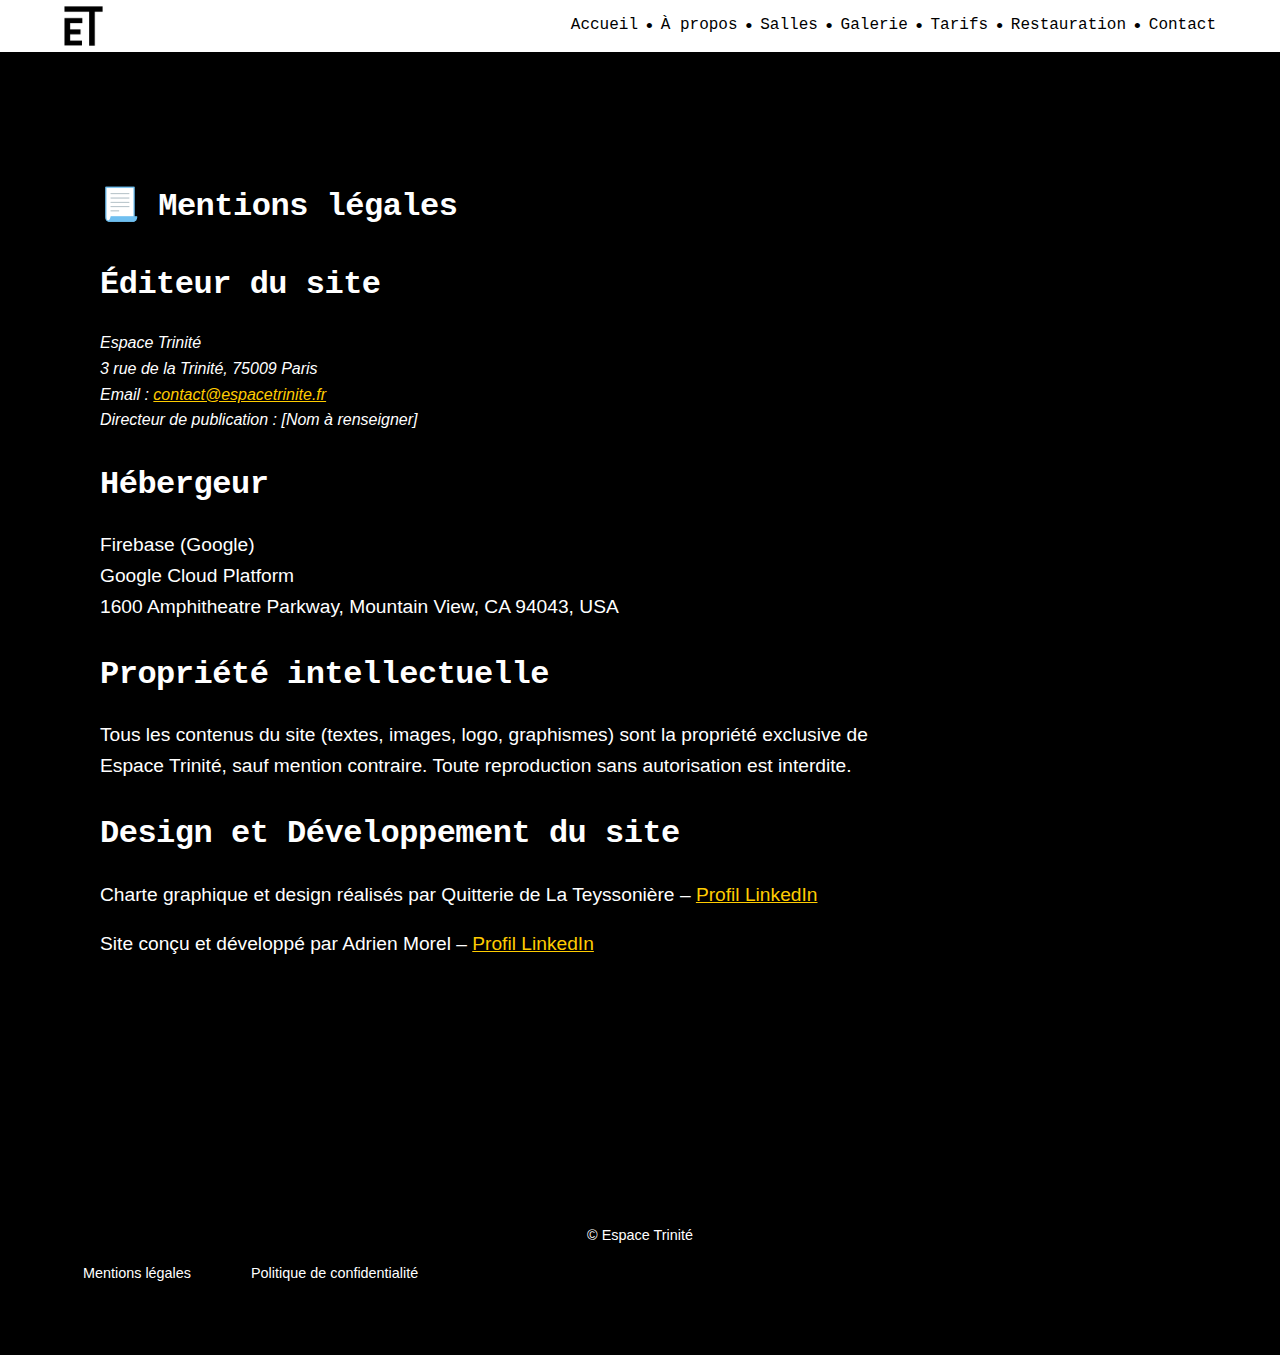
<file: livraison/public/mentions-legales.html>
<!DOCTYPE html>
<html lang="fr">
<head>
  <meta charset="UTF-8">
  <meta name="viewport" content="width=device-width, initial-scale=1.0">
  <title>Mentions légales – Espace Trinité</title>
  <link rel="stylesheet" href="css/header.css">
  <link rel="stylesheet" href="css/style.css">
  <link href="https://fonts.googleapis.com/css2?family=Inter:wght@100;300;400;600;800&display=swap" rel="stylesheet">
  <script src="js/header.js"></script>
  <script src="js/script.js"></script>

  <style>
    /* === SECTION MENTIONS — fond inversé, structure épurée === */
    #mentions {
      background: black;
      color: white;
      padding: 120px 40px;
      min-height: 100vh;
      box-shadow: inset 0 0 40px rgba(0, 0, 0, 0.2);
      display: flex;
      flex-direction: column;
      justify-content: flex-start;
      gap: 24px;
    }

    #mentions h1, 
    #mentions h2 {
      font-size: 2rem;
      font-weight: 800;
      letter-spacing: -0.5px;
      margin-bottom: 20px;
    }

    #mentions p {
      font-size: 1.2rem;
      font-weight: 300;
      max-width: 800px;
    }

    #mentions a {
      color: #ffcc00;
      text-decoration: underline;
    }

    #mentions a:hover {
      color: white;
      text-decoration: none;
    }

    /* Responsive */
    @media (max-width: 768px) {
      #mentions {
        padding: 100px 20px;
      }

      #mentions h1 {
        font-size: 2rem;
      }

      #mentions p {
        font-size: 1rem;
      }
    }
  </style>

</head>
<body>

  <!-- =====================================================
  =                       HEADER                           =
  ===================================================== -->

  <header id="site-header" role="banner">
    <div class="container">
      <!-- Logo avec texte alternatif descriptif -->
      <a href="index.html" class="brand-link" title="Retour à l'accueil Espace Trinité">
        <img src="assets/logo/petit-logo.png" alt="Logo Espace Trinité - Location de salles à Paris 9" class="logo-accueil" loading="lazy">
      </a>

      <nav role="navigation" aria-label="Menu principal">
        <div class="burger" aria-label="Ouvrir le menu de navigation" aria-expanded="false" tabindex="0">
          <span></span>
          <span></span>
          <span></span>
        </div>

        <ul class="nav-links">
          <li><a href="index.html#accueil" title="Retour à l'accueil">Accueil</a></li>
          <li><a href="index.html#apropos" title="En savoir plus sur Espace Trinité">À propos</a></li>
          <li><a href="index.html#salles" title="Nos salles à Paris 9">Salles</a></li>
          <li><a href="index.html#galerie" title="Photos des salles">Galerie</a></li>
          <li><a href="index.html#tarifs" title="Nos tarifs de location">Tarifs</a></li>
          <li><a href="index.html#restauration" title="Services de restauration proposés">Restauration</a></li>
          <li><a href="index.html#contact" title="Contactez-nous">Contact</a></li>
        </ul>
      </nav>
    </div>
  </header>

  <!-- =====================================================
  =               SECTION : MENTIONS LÉGALES             =
  ===================================================== -->

  <section id="mentions" class="mentions-section" aria-labelledby="mentions-title">
    <div class="container">

      <header>
        <h1 id="mentions-title">📃 Mentions légales</h1>
      </header>

      <article>
        <h2>Éditeur du site</h2>
        <address>
          Espace Trinité<br>
          3 rue de la Trinité, 75009 Paris<br>
          Email : <a href="mailto:contact@espacetrinite.fr">contact@espacetrinite.fr</a><br>
          Directeur de publication : [Nom à renseigner]
        </address>

        <h2>Hébergeur</h2>
        <p>
          Firebase (Google)<br>
          Google Cloud Platform<br>
          1600 Amphitheatre Parkway, Mountain View, CA 94043, USA
        </p>

        <h2>Propriété intellectuelle</h2>
        <p>
          Tous les contenus du site (textes, images, logo, graphismes) sont la propriété exclusive de Espace Trinité, sauf mention contraire. Toute reproduction sans autorisation est interdite.
        </p>

        <h2>Design et Développement du site</h2>
        <p>
          Charte graphique et design réalisés par Quitterie de La Teyssonière –
          <a href="https://www.linkedin.com/in/adrien-morel/" target="_blank" rel="noopener noreferrer">
            Profil LinkedIn
          </a>
        </p>

        <p>
          Site conçu et développé par Adrien Morel –
          <a href="https://www.linkedin.com/in/adrien-morel/" target="_blank" rel="noopener noreferrer">
            Profil LinkedIn
          </a>
        </p>
      </article>

    </div>
  </section>

  <!-- =====================================================
  =                     FOOTER                           =
  ===================================================== -->
    
  <footer role="contentinfo">
    <div class="container">
      <p>&copy; Espace Trinité</p>
      <nav aria-label="Liens de bas de page">
        <a href="mentions-legales.html" rel="nofollow">Mentions légales</a>
        <a href="confidentialite.html" rel="nofollow">Politique de confidentialité</a>
      </nav>
    </div>
  </footer>

</body>
</html>
</file>
<file: css/header.css>
/* =========================================================
   HEADER FIXE
========================================================= */
#site-header {
  position: fixed;
  top: 0;
  left: 0;
  width: 100%;
  z-index: 1000;
  background: white;
  color: black;
  transition: background 0.3s ease, color 0.3s ease, box-shadow 0.3s ease;
}

#site-header .container {
  display: flex;
  justify-content: space-between;
  align-items: center;
  padding: 6px 20px;
}

.logo-accueil {
  height: 40px;
}

.brand-link {
  display: flex;
  align-items: center;
  gap: 8px;
  text-decoration: none;
  color: inherit;
}
.brand-link:hover {
  background: transparent;
  color: inherit;
  padding: 0;
}

/* =========================================================
   NAVIGATION
========================================================= */
nav {
  display: flex;
  align-items: center;
  gap: 40px;
}

/* Menu header = même typo que les titres */
#site-header nav a {
  font-family: 'Martian Mono', monospace;
  font-weight: bold;
}

#site-header nav ul {
  list-style: none;
  display: flex;
  gap: 30px;
  font-size: 0; /* ← empêche les espaces résiduels entre les éléments inline-flex */
  display: flex;
  gap: 0;
  margin: 0;
  padding: 0;
}

#site-header nav ul li {
  font-size: 1rem; /* ← on remet une taille de police ici */
  display: flex;
  align-items: center;
}


#site-header nav a {
  position: relative;
  text-decoration: none;
  color: black;
  font-weight: 300;
  transition: color 0.3s ease;
}

#site-header nav a::after {
  content: "";
  position: absolute;
  bottom: -4px;
  left: 0;
  width: 0;
  height: 2px;
  background: black;
  transition: width 0.3s ease;
}

#site-header nav a:hover::after,
.nav-links a.active-section::after {
  width: 100%;
}

/* --- Indicateur section courante --- */
#site-header:not(.scrolled) .nav-links a.active-section {
  color: white !important;
  background: black;
  padding: 4px 8px;
}

#site-header.scrolled .nav-links a.active-section {
  color: black !important;
  background: white;
  padding: 4px 8px;
}

/* =========================================================
   BURGER MENU
========================================================= */
.burger {
  display: none;
  flex-direction: column;
  gap: 6px;
  cursor: pointer;
  margin-left: auto;
}

.burger span {
  width: 25px;
  height: 2px;
  background: black;
  transition: all 0.3s ease;
}

.burger.open span:nth-child(1) {
  transform: rotate(45deg) translateY(11px);
}
.burger.open span:nth-child(2) {
  opacity: 0;
}
.burger.open span:nth-child(3) {
  transform: rotate(-45deg) translateY(-11px);
}
.burger.open span {
  background: blaxk;
}

/* =========================================================
   NAVIGATION MOBILE
========================================================= */
.nav-links {
  align-items: center;
  text-align: center;
}

@media (max-width: 768px) {
  .burger { display: flex; z-index: 1001; }

  .nav-links {
    position: absolute;
    top: 50px;
    left: 0;
    right: 0;
    width: 100%;
    height: 100vh;
    background: black;
    flex-direction: column;
    align-items: center;
    padding: 60px 30px;
    row-gap: 50px;
    transform: translateY(-20%);
    opacity: 0;
    pointer-events: none;
    transition: transform 0.3s ease, opacity 0.3s ease;
  }
  #site-header nav ul {
    padding-top: 20px;
    gap: 20px;
  }

  .nav-links.active {
    transform: translateY(0);
    opacity: 1;
    pointer-events: auto;
  }

  .nav-links a {
    color: white !important;
    font-size: 1.4rem;
    font-weight: 400;
  }

  .nav-links a:hover {
    background: white;
    color: black !important;
    padding: 4px 8px;
  }

  #site-header nav a.active-section::after {
    width: 100%;
  }

}

/* =========================================================
   MODE SCROLLED
========================================================= */
#site-header.scrolled {
  background: black;
  color: white;
}

#site-header.scrolled .brand-link,
#site-header.scrolled nav a {
  color: white;
}

#site-header.scrolled nav a::after {
  background: white;
}

#site-header.scrolled .logo-accueil {
  filter: brightness(0) invert(1);
}

#site-header.scrolled .burger span {
  background: white;
}


/* =========================================================
   • Points séparateurs entre liens du header (desktop)
========================================================= */

/* point noir après chaque <li>, sauf le dernier */
#site-header nav ul li:not(:last-child)::after {
  content: "•";
  margin: 0 8px;          /* espace autour du point */
  font-size: 1.2rem;
  line-height: 1;
  color: black;
}

/* même point, mais blanc quand le header est scrolled */
#site-header.scrolled nav ul li:not(:last-child)::after {
  color: white;
}

/* On retire les points dans le menu mobile */
@media (max-width: 768px) {
  #site-header nav ul li:not(:last-child)::after {
    display: none;
  }
}

/* =========================================================
   FOOTER (inversé)
========================================================= */
footer {
  background: black;
  color: white;
  text-align: center;
  padding: 30px 10px;
  font-size: 0.9rem;
}

footer nav {
  margin-top: 10px;
}

footer a {
  position: relative;
  color: white;
  margin: 0 10px;
  text-decoration: none;
  font-weight: 300;
  transition: color 0.3s ease;
}

footer a::after {
  content: "";
  position: absolute;
  bottom: -2px;
  left: 0;
  width: 0;
  height: 1px;
  background: white;
  transition: width 0.3s ease;
}

footer a:hover::after {
  width: 100%;
}
</file>
<file: css/style.css>
/* Import fallback police */
body {
  font-family: 'Inter', sans-serif;
  font-weight: 100;
  margin: 0;
  padding: 0;
  color: #111;
  line-height: 1.6;
}

.container {
  width: 90%;
  max-width: 1200px;
  margin: 0 auto;
  padding: 40px 10px;
}

section {
  opacity: 0;
  transform: translateY(10px);
  transition: opacity .6s ease, transform .6s ease;
  padding: 60px 0px;
}

section.visible {
  opacity: 1;
  transform: translateY(0);
}

section h2 {
  font-size: 2.4rem;
  margin-bottom: 40px;
  font-weight: 700;
}

.btn {
  border-radius:0;
  display: inline-block;
  padding: 12px 22px;
  background-color: black;
  color: white;
  text-decoration: none;
  border: 3px solid black; /* encadrement noir */
  font-weight: 500;
  font-size: 1rem;
  transition: background 0.3s ease, color 0.3s ease, transform 0.2s ease;
}

.btn:hover {
  background-color: white;
  color: black;
  box-shadow: 0 6px 16px rgba(0, 0, 0, 0.15);
}

/* ============ GRILLE ACCUEIL ============ */
.hero-grid{
  display:grid;
  grid-template-columns:70px 1fr 260px;   /* A | B | C */
  gap:60px;
  align-items:center;
  margin-bottom:100px;
  margin-top:100px;
}

/* ---------- colonne A : pastilles ---------- */
.dot-column{
  display:flex;
  flex-direction:column;
  gap:50px;
  align-items:center;
}

/* Pastilles */
.dot{width:70px;height:70px;border-radius:50%;}
.dot-red   {background:#b22222;}
.dot-blue  {background:#005bbb;}
.dot-yellow{background:#ffbc00;}
.dot-green {background:#00a859;}

/* ---------- colonne B : contenu ---------- */
.hero-content{
  display:flex;
  flex-direction:column;
  gap:30px;
}

.accueil-logo img{
  max-width:320px;
  width:100%;
  height:auto;}

.hero-content h2{
  font-size:2.5rem;
  font-weight:800;
  margin:0;
}
.hero-content p{
  font-size:1.1rem;
  line-height:1.6;
  margin:0;
  max-width:700px;
}

/* ---------- colonne C : cercle ---------- */
.hero-right{display:flex;justify-content:center;}
.hero-circle{
  width:260px;height:260px;border-radius:50%;background:#111;
}
/* =======================
   RESPONSIVE ≤ 768 px
======================= */
@media (max-width: 768px) {

  .hero-content{
    margin-top: 0;
  }

  .hero-grid{
    grid-template-columns: 1fr;   /* texte + pastilles en colonne unique */
    position: relative;           /* référentiel pour le cercle fixe */
    gap: 40px;
  }

  /* Pastilles en ligne */
  .dot-column{
    flex-direction: row;
    justify-content: center;
    gap: 16px;
  }

  /* ==== Cercle fixe à droite ==== */
  .hero-right{
    position: absolute;           /* sort du flux pour ne plus bouger */
    top: 50%;
    right: 20px;                  /* marge droite */
    transform: translateY(-50%);  /* centrage vertical */
    pointer-events: none;         /* clics passent au travers */
  }

  /* on réduit légèrement le cercle si besoin */
  .hero-circle{
    width: 0px;
    height: 0px;
  }
}

/* ===========================================================
  BANDEAU DE PHOTOS
   =========================================================== */

.photo-band {
  background: #fff;
  padding: 0;
  margin-top: 20px;
  margin-bottom: 40px;
  overflow: hidden;
  overflow-x: hidden;

}

.photo-band-container {
  box-sizing: border-box;
  display: flex;
  flex-wrap: nowrap;
  width: 100%;
}

.photo-item {
  flex: 1;
  aspect-ratio: 4 / 3;
  background-size: cover;
  background-position: center;
  min-height: 200px;
  transition: transform 0.3s ease;
}

/* ---- MOBILE BREAKPOINT ---- */
@media (max-width: 768px) {
  .photo-band-container {
    display: flex;
    overflow-x: auto;
    scroll-snap-type: x mandatory;
    -webkit-overflow-scrolling: touch;
  }

  .photo-item {
    flex: 0 0 80%;
    margin-right: 12px;
    scroll-snap-align: center;
  }
}


/* ---- TÉLÉPHONE TRÈS ÉTROIT ---- */
@media (max-width: 480px) {
  .photo-item {
    flex: 0 0 90%;
  }
}


/* ===========================================================
   CAPACITÉS — Cartes harmonisées avec .tarif-card
   =========================================================== */

.capacity-list {
  margin:60px auto;
  display: flex;
  flex-direction: column;
  gap: 20px;
}

/* --------- Carte individuelle --------- */
.capacity-item {
  background: white;
  box-shadow: 0 8px 20px rgba(0, 0, 0, 0.08);
  padding: 20px 24px;
  display: flex;
  align-items: center;
  flex-wrap: wrap;
  border: 3px solid black; /* encadrement */
  transition: transform 0.3s ease;
}

/* --------- Icône + titre --------- */
.capacity-header {
  display: flex;
  align-items: center;
  gap: 10px;
}

.capacity-icon {
  width: 32px;
  height: 32px;
  flex-shrink: 0;
  filter: invert(0); /* icône noire sur fond blanc */
}

.capacity-type {
  font-size: 1.15rem;
  font-weight: 600;
  color: black;
}

/* --------- Badges --------- */
.capacity-badges {
  margin-left: auto;
  display: flex;
  gap: 12px;
  flex-wrap: wrap;
}

.badge {
  background: black;
  color: white;
  font-size: 0.95rem;
  font-weight: 500;
  padding: 4px 10px;
  white-space: nowrap;
  border: 1px solid white; /* optionnel, pour cohérence avec .btn inversé */
}


/* =========================================================== */
/* Responsive : empilement vertical sur mobile                  */
/* =========================================================== */
@media (max-width: 768px) {

  /* Carte passe en colonne */
  .capacity-item {
    flex-direction: column;
    align-items: flex-start;
    gap: 10px;
  }

  /* Icône réduite, titre légèrement plus petit */
  .capacity-icon  { width: 28px; height: 28px; }
  .capacity-type  { font-size: 1.05rem; }

  /* Badges à la suite sous le titre */
  .capacity-badges {
    margin-left: 0;
    flex-direction: column;
    align-items: flex-start;
    gap: 8px;
  }

  .badge { font-size: 0.9rem; }
}

/* ===========================================================
   Etiquette devis
   =========================================================== */

.devis {
  max-width: 320px;
  background: white;
  padding: 32px 24px;
  text-align: center;
  box-shadow: 0 8px 24px rgba(0, 0, 0, 0.08);
  margin: 60px auto 0;
  display: flex;
  flex-direction: column;
  align-items: center;
  gap: 16px;
  animation: fadeInUp 0.6s ease;
  border: 3px solid black; /* encadrement noir */
  color: black; /* texte noir par défaut */
}

.prix {
  font-size: 1.25rem;
  color: black;
  line-height: 1.6;
}

.prix .petit {
  font-size: 0.9rem;
  color: #555;
  display: block;
  margin-top: 4px;
}

.gratuit {
  font-size: 0.90rem;
  color: #555;
  margin-top: -4px;
}


/* =========================================================== */
/* Responsive : empilement vertical sur mobile                  */
/* =========================================================== */

/* Optional animation */
@keyframes fadeInUp {
  from {
    opacity: 0;
    transform: translateY(20px);
  }
  to {
    opacity: 1;
    transform: translateY(0);
  }
}


/* ================================
   SECTION À PROPOS – VERSION ÉPURÉE
================================ */
.section-apropos {
  position: relative;
  color: white;
  background: black;
  text-align: left;
}

.section-apropos .container {
  max-width: 1200px;
  margin: 0 auto;
  position: relative;
  z-index: 1;
}

.section-apropos h2 {
  color: white;
}

.section-apropos p {
  font-size: 1.1rem;
  font-weight: 300;
  line-height: 1.7;
  margin-bottom: 40px;
  color: #f2f2f2;
}


/* ================================
   ICONES
================================ */
.apropos-icons {
  display: flex;
  flex-wrap: wrap;
  justify-content: center;
  gap: 40px 60px;
  margin: 40px auto;
  max-width: 900px;
}

.apropos-icons .icon-box {
  display: flex;
  flex-direction: column;
  align-items: center;
  text-align: center;
  color: white;
  width: 180px;
}

.apropos-icons .icon-box i {
  font-size: 2rem;
  margin-bottom: 10px;
}

.apropos-icons .icon-box p {
  margin: 0;
  font-size: 1rem;
  font-weight: 300;
  line-height: 1.4;
  max-width: 160px;
  color: #ddd;
}

/* ================================
   RESPONSIVE ICONES
================================ */
@media (max-width: 768px) {
  .apropos-icons {
    justify-content: space-around;
    gap: 30px 20px;
  }

  .apropos-icons .icon-box {
    width: 45%; /* 2 colonnes */
  }

  .apropos-icons .icon-box i {
    font-size: 1.6rem;
    margin-bottom: 8px;
  }

  .apropos-icons .icon-box p {
    font-size: 0.9rem;
    max-width: 100%;
  }
}

@media (max-width: 480px) {
  .apropos-icons .icon-box {
    width: 100%; /* 1 par ligne sur petit mobile */
  }
}

/* ================================
   INFOS & LIEU
================================ */
.info-apropos {
  padding-top: 40px;
  display: flex;
  flex-wrap: wrap;
  justify-content: space-between;
  gap: 40px;
  width: 100%;
}

.info-apropos .lieu {
  flex: 1 1 45%;
  color: white;
  font-weight: 300;
  line-height: 1.6;
  text-align: left;
}

.info-apropos .lieu h3 {
  font-size: 1.8rem;
  margin-bottom: 20px;
  color: white;
  font-weight: 700;
  display: flex;
  align-items: center;
  gap: 10px;
}

.info-apropos .lieu p {
  margin-bottom: 10px;
  color: #f2f2f2;
}

.info-apropos .label {
  font-weight: 500;
  margin-top: 20px;
  margin-bottom: 10px;
  font-size: 1.05rem;
  color: white;
}

.acces-list {
  padding-left: 18px;
  margin: 0;
}

.acces-list li {
  margin-bottom: 6px;
  font-size: 1rem;
  color: white;
  list-style: disc;
}

.acces-list .small {
  font-size: 0.9rem;
  color: #bbb;
  margin-left: 6px;
}

/* ================================
   MAP
================================ */
.map-container {
  flex: 1 1 50%;
  min-width: 280px;
  position: relative;
}

.map-container iframe {
  width: 100%;
  min-height: 400px;
  border: 3px solid white;
  box-shadow: 0 6px 20px rgba(255, 255, 255, 0.1);
  display: block;
}

.map-placeholder {
  min-height: 400px;
  display: flex;
  flex-direction: column;
  justify-content: center;
  background: white;
  border: 3px solid black;
  box-shadow: 0 6px 20px rgba(0, 0, 0, 0.1);
  padding: 2rem 1.5rem;
  text-align: center;
  font-size: 0.95rem;
  font-weight: 500;
  color: black;
  pointer-events: auto; /* iOS fix */
  -webkit-tap-highlight-color: transparent; /* iOS tap highlight fix */
}

.map-placeholder p {
  margin-bottom: 1rem;
  line-height: 1.4;
  color: black;
}

.map-placeholder .btn {
  padding: 10px 20px;
  border: 3px solid black;
  background: white;
  color: black;
  font-weight: 500;
  font-size: 1rem;
  cursor: pointer;
  transition: background 0.3s ease, color 0.3s ease;
  appearance: none;             /* Safari iOS fix */
  -webkit-appearance: none;     /* Safari iOS fix */
  pointer-events: auto;
  touch-action: manipulation;   /* optimise la gestion du toucher */
}

.map-placeholder .btn:hover {
  background: black;
  color: white;
}

/* ================================
   SECTION SALLES
================================ */
.section-salles {
  background: white;
  text-align: left;
}

.section-salles h2 {
  color: black;
}

.section-salles .intro {
  font-size: 1.2rem;
  font-weight: 300;
  margin-bottom: 60px;
  margin-left: auto;
  margin-right: auto;
  color: #222;
}

/* ================================
   GRILLE DES CARTES
================================ */
.grid-salles {
  display: grid;
  grid-template-columns: repeat(2, 1fr);
  gap: 40px;
  max-width: 1300px;
  margin: 0 auto;
}

@media (max-width: 768px) {
  .grid-salles {
    grid-template-columns: 1fr;
  }
}

/* ================================
   CARTE INDIVIDUELLE
================================ */
.card-salle {
  background: white;
  box-shadow: 0 8px 20px rgba(0, 0, 0, 0.05);
  padding: 30px 25px;
  transition: all 0.3s ease;
  text-align: left;
  color: black;
  line-height: 1.6;
  font-size: 1.1rem;
  border: 3px solid black;
}

/* ================================
   VARIANTES COLORÉES
   ================================ */

.card-rouge {
  border-color: #b22222;
}
.card-rouge:hover {
  background: #b22222;
  color: white;
  border-color: #b22222;
}
.card-rouge:hover h3,
.card-rouge:hover .superficie,
.card-rouge:hover .agencement-item,
.card-rouge:hover .agencement-item img,
.card-rouge:hover p,
.card-rouge:hover .details {
  color: white;
}
.card-rouge:hover .agencement-item img {
  filter: brightness(0) invert(1);
}

.card-bleu {
  border-color: #005bbb;
}
.card-bleu:hover {
  background: #005bbb;
  color: white;
}
.card-bleu:hover h3,
.card-bleu:hover .superficie,
.card-bleu:hover .agencement-item,
.card-bleu:hover .agencement-item img,
.card-bleu:hover p,
.card-bleu:hover .details {
  color: white;
}
.card-bleu:hover .agencement-item img {
  filter: brightness(0) invert(1);
}

.card-jaune {
  border-color: #ffbc00;
}
.card-jaune:hover {
  background: #ffbc00;
  color: white;
}
.card-jaune:hover h3,
.card-jaune:hover .superficie,
.card-jaune:hover .agencement-item,
.card-jaune:hover .agencement-item img,
.card-jaune:hover p,
.card-jaune:hover .details {
  color: white;
}
.card-jaune:hover .agencement-item img {
  filter: brightness(0) invert(1);
}

.card-vert {
  border-color: #00a859;
}
.card-vert:hover {
  background: #00a859;
  color: white;
}
.card-vert:hover h3,
.card-vert:hover .superficie,
.card-vert:hover .agencement-item,
.card-vert:hover .agencement-item img,
.card-vert:hover p,
.card-vert:hover .details {
  color: white;
}
.card-vert:hover .agencement-item img {
  filter: brightness(0) invert(1);
}

/* ================================
   CONTENU DES CARTES
================================ */
.card-salle img {
  width: 100%;
  height: auto;
  margin-bottom: 20px;
}

.card-salle h3 {
  font-size: 1.9rem;
  font-weight: 800;
  margin-bottom: 15px;
  color: black;
  transition: color 0.3s ease;
}

.card-salle .superficie {
  font-size: 1.05rem;
  font-weight: 600;
  margin: 15px 0 10px;
  color: #111;
  transition: color 0.3s ease;
}

.card-salle p,
.card-salle .description,
.card-salle .details {
  font-size: 1.1rem;
  font-weight: 400;
  margin-bottom: 12px;
  color:black;
  transition: color 0.3s ease;
}

/* ================================
   VOIR PLUS DE PHOTOS
================================ */

.voir-plus {
  text-align: right;
  margin-top: 4px;
  margin-bottom: 4px;
}

.voir-plus a {
  font-size: 0.9rem;
  text-decoration: underline;
  color: inherit;
  font-weight: 400;
  transition: color 0.3s ease;
}

.card-rouge .voir-plus a { color: #ff9999; }
.card-bleu  .voir-plus a { color: #aad4ff; }
.card-jaune .voir-plus a { color: #ffe480; }
.card-vert  .voir-plus a { color: #8ef2c0; }

.card-rouge:hover .voir-plus a,
.card-bleu:hover  .voir-plus a,
.card-jaune:hover .voir-plus a,
.card-vert:hover  .voir-plus a {
  color: white;
}


.voir-plus a:hover {
  text-decoration: none;
}

/* ================================
   LISTE D'AGENCEMENT
================================ */
.agencements {
  display: flex;
  flex-direction: column;
  margin: 8px 0 20px;
}

.agencement-item {
  display: flex;
  align-items: center;
  gap: 10px;
  padding: 3px 0;
  font-size: 1.05rem;
  font-weight: 400;
  color: black;
  border-bottom: 1px solid #ccc;
  transition: color 0.3s ease, border-color 0.3s ease;
}

.agencement-item:last-child {
  border-bottom: none;
}

.agencement-item img {
  width: 24px;
  height: 24px;
  object-fit: contain;
  flex-shrink: 0;
  display: block;
  margin: 0;
}

/* --- Équipements sous forme de tags --- */
/* ==========================
   WRAPPER DES TAGS
   ========================== */
.equipements {
  margin-top: 20px;
  display: flex;
  flex-wrap: wrap;
  gap: 10px;
  justify-content: center;
}

/* ==========================
   TAG – Thème clair (par défaut)
   ========================== */
.tag {
  --bg:   #e9ebee;   /* gris + contrasté */
  --txt:  #111;      /* quasi-noir                */
  --brd:  #bbb;      /* bordure plus visible      */

  background: var(--bg);
  color: var(--txt);
  border: 1px solid var(--brd);
  border-radius: 20px;
  padding: 6px 12px;
  font-size: 0.9rem;
  font-weight: 500;

  display: flex;
  align-items: center;
  gap: 6px;

  transition: background 0.3s ease, color 0.3s ease, border-color 0.3s ease;
}

.tag i { font-size: 1rem; }

/* ==========================
   TAG – Thème sombre
   (ajoute la classe .dark-bg au parent,
    ou .tag.dark directement)
   ========================== */
.dark-bg .tag,
.tag.dark {
  --bg:  #000;   /* fond noir intégral             */
  --txt: #fff;   /* texte blanc                    */
  --brd: #fff;   /* bordure blanche (mieux visible)*/
}


/* --- Responsive typo --- */
@media (max-width: 768px) {
  .section-salles h2 {
    font-size: 2.2rem;
  }

  .section-salles .intro {
    font-size: 1rem;
  }

  .card-salle h3 {
    font-size: 1.3rem;
  }

  .card-salle p {
    font-size: 0.95rem;
  }

  .tag {
    font-size: 0.85rem;
  }
}


/* ====================================================
   GALERIE – PALETTE & VARIABLES
==================================================== */
:root{
  /* couleurs salles */
  --c-blanc : #ffffff;
  --c-noir  : #000000;
  --c-rouge : #b22222;  /* Pierre Goursat */
  --c-bleu  : #005bbb;  /* Estienne d'Orves */
  --c-jaune : #ffbc00;  /* Olivier Messiaen */
  --c-vert  : #00a859;  /* La Bruyère */
}

/* ====================================================
   SECTION, TITRE & CONTAINER
==================================================== */
.gallery-section{
  background: var(--c-noir);
  color: var(--c-blanc);
  width: 100%;
  overflow: hidden;
}

.gallery-section h2{
  margin: 40px 0 20px;
}

/* ====================================================
   NAVIGATION BOUTONS
==================================================== */
.gallery-nav{
  display: flex;
  justify-content: center;
  flex-wrap: wrap;
  gap: 14px;
  margin-bottom: 40px;
}

.gallery-nav button {
  background: black;
  border: 3px solid white;
  color: white;
  font-size: 1rem;
  padding: 8px 16px;
  cursor: pointer;
  transition: background 0.3s ease, color 0.3s ease;
}

/* BOUTON ACTIF : surchargé par JS */
.gallery-nav .active {
  color: black;
}

/* ACCUEIL – BLANC */
.gallery-nav .btn-blanc {
  border-color: white;
  color: white;
}
.gallery-nav .btn-blanc:hover,
.gallery-nav .btn-blanc.active {
  background: white;
  color: black;
}

/* PIERRE GOURSAT – ROUGE */
.gallery-nav .btn-rouge {
  border-color: #b22222;
  color: #b22222;
}
.gallery-nav .btn-rouge:hover,
.gallery-nav .btn-rouge.active {
  background: #b22222;
  color: white;
}

/* ESTIENNE D’ORVES – BLEU */
.gallery-nav .btn-bleu {
  border-color: #005bbb;
  color: #005bbb;
}
.gallery-nav .btn-bleu:hover,
.gallery-nav .btn-bleu.active {
  background: #005bbb;
  color: white;
}

/* OLIVIER MESSIAEN – JAUNE */
.gallery-nav .btn-jaune {
  border-color: #ffbc00;
  color: #ffbc00;
}
.gallery-nav .btn-jaune:hover,
.gallery-nav .btn-jaune.active {
  background: #ffbc00;
  color: black;
}

/* LA BRUYÈRE – VERT */
.gallery-nav .btn-vert {
  border-color: #00a859;
  color: #00a859;
}
.gallery-nav .btn-vert:hover,
.gallery-nav .btn-vert.active {
  background: #00a859;
  color: white;
}


/* ====================================================
   SLIDES
==================================================== */
.gallery-scroll-container{ width:100%; }

.gallery-slide{
  display:none;
  flex-direction:column;
  align-items:center;
  justify-content:center;
  min-height:100vh;
}

.gallery-slide.active{ display:flex; }

/* ====================================================
   MOSAÏQUE
==================================================== */
.gallery-mosaic{
  display:grid;
  grid-template-columns:repeat(auto-fill,minmax(220px,1fr));
  gap:15px;
}

.grid-item{
  position:relative;
  overflow:hidden;
  border:3px solid var(--c-blanc);          /* valeur par défaut */
}

.grid-item img{
  width:100%;
  height:100%;
  object-fit:cover;
  display:block;
  transition:transform .4s ease;
}

.grid-item:hover img{ transform:scale(1.05); }

.grid-item.wide { grid-column:span 2; }
.grid-item.tall { grid-row:span 2;   }
.grid-item.large{ grid-column:span 2; grid-row:span 2; }

/* --- Bordures colorées selon la salle (hérite du slide) --- */
.gallery-slide.rouge .grid-item { border-color: var(--c-rouge); }
.gallery-slide.bleu  .grid-item { border-color: var(--c-bleu);  }
.gallery-slide.jaune .grid-item { border-color: var(--c-jaune); }
.gallery-slide.vert  .grid-item { border-color: var(--c-vert);  }

/* ====================================================
   RESPONSIVE ≤ 768 px
==================================================== */
@media (max-width:768px){
  .gallery-nav button{
    font-size:.9rem;
    padding:6px 12px;
  }
  .gallery-mosaic{
    grid-template-columns:repeat(auto-fill,minmax(150px,1fr));
    gap:12px;
  }
}

/* ====================================================
   ZOOM VIEWER
==================================================== */
#zoom-viewer{
  position:fixed;inset:0;
  background:rgba(0,0,0,.9);
  display:flex;align-items:center;justify-content:center;
  z-index:9999;
}
#zoom-viewer img{
  max-width:90%;max-height:90%;
}

/* Flèches navigation */
.zoom-arrow{
  position:absolute;top:50%;transform:translateY(-50%);
  font-size:3rem;color:var(--c-blanc);
  cursor:pointer;user-select:none;
  padding:0 18px;line-height:1;
  transition:opacity .25s;
}
.zoom-arrow:hover{ opacity:.7; }
.zoom-prev{ left:15px; }
.zoom-next{ right:15px; }



/* ===============================
   SECTION TARIFS
================================ */
.section-tarifs {
  color: black;
  background: white;
  text-align: left;
}

.section-tarifs .intro {
  font-size: 1.2rem;
  font-weight: 300;
  margin-bottom: 60px;
  margin-left: auto;
  margin-right: auto;
  line-height: 1.6;
  color: black;
}

.btn-wrapper {
  display: flex;
  justify-content: center;
  margin-top: 40px;
}

/* ===============================
   GRILLE TARIFS
================================ */
.tarif-grid {
  display: grid;
  grid-template-columns: repeat(2, 1fr);
  gap: 40px;
  max-width: 1200px;
  margin: 0 auto 50px;
}

/* ===============================
   CARTE TARIF
================================ */
.tarif-card {
  background: white;
  box-shadow: 0 8px 20px rgba(0, 0, 0, 0.05);
  padding: 30px 24px;
  transition: all 0.3s ease;
  text-align: left;
  border: 3px solid black;
  color: black;
  line-height: 1.5;
  font-size: 1rem;
}

.tarif-card:hover {
  background: black;
  color: white;
}

/* === BRUYÈRE – VERT === */
.tarif-card.vert {
  border: 3px solid #00a859;
}
.tarif-card.vert:hover {
  background: #00a859;
  color: white;
}

/* === ORVES – BLEU === */
.tarif-card.bleu {
  border: 3px solid #005bbb;
}
.tarif-card.bleu:hover {
  background: #005bbb;
  color: white;
}

/* === GOURSAT – ROUGE === */
.tarif-card.rouge {
  border: 3px solid #b22222;
}
.tarif-card.rouge:hover {
  background: #b22222;
  color: white;
}

/* === MESSIAEN – JAUNE === */
.tarif-card.jaune {
  border: 3px solid #ffbc00;
}
.tarif-card.jaune:hover {
  background: #ffbc00;
  color: white;
}


.tarif-card h3 {
  font-size: 1.4rem;
  font-weight: 700;
  margin-bottom: 20px;
  color: inherit;
  transition: color 0.3s ease;
}

.tarif-card p {
  font-size: 1rem;
  font-weight: 400;
  margin: 10px 0;
  color: inherit;
}

.tarif-card strong {
  font-weight: 600;
  color: inherit;
}

/* ===============================
   RESPONSIVE
================================ */
@media (max-width: 768px) {
  .tarif-grid {
    grid-template-columns: 1fr;
  }

  .tarif-card {
    padding: 24px 20px;
  }

  .section-tarifs h2 {
    font-size: 2.2rem;
  }

  .section-tarifs .intro {
    font-size: 1.05rem;
  }
}


/* ============================================
   SECTION RESTAURATION – VERSION INVERSÉE
============================================ */
.section-restauration {
  background: black;
  color: white;
  text-align: left;
}

/* ============================================
   CONTENU : TEXTE + IMAGE
============================================ */
.restauration-content {
  display: flex;
  flex-wrap: wrap;
  justify-content: center;
  align-items: flex-start;
  gap: 50px;
  max-width: 1100px;
  margin: 0 auto;
  position: relative;
  z-index: 1;
}

/* ============================================
   BLOC FORMULE
============================================ */
.formule {
  flex: 1 1 400px;
  max-width: 500px;
}

/* BLOC FORMULE  — aligner libellé à gauche, prix à droite */
.formule p {
  display: flex;                  /* ← active le flex */
  justify-content: space-between; /* ← sépare libellé et prix */
  align-items: baseline;          /* ← aligne les textes sur la ligne de base */
  font-size: 1.1rem;
  margin: 10px 0;
  padding-bottom: 6px;
  border-bottom: 1px solid rgba(255, 255, 255, 0.2);
  color: #eee;
  font-weight: 400;
  text-align: left;               /* garde le reste du texte aligné à gauche */
}

.formule p strong {
  color: white;
  font-weight: 600;
  margin-right: 8px;              /* petit écart avant le prix */
}

/* si le prix est déjà dans un <span> ou s’il te faut un style spécial : */
.formule p span.prix {
  white-space: nowrap;            /* évite le retour à la ligne sur le prix */
  margin-left: auto;              /* pousse le prix au bord droit si besoin */
  color: #eee;
  font-weight: 400;
}


/* ============================================
   IMAGE
============================================ */
.restauration-img {
  display: flex;
  justify-content: center;
}

.restauration-img img {
  width: 100%;
  max-width: 500px;
  max-height: 90%;
  object-fit: cover;
  box-shadow: 0 6px 16px rgba(255, 255, 255, 0.06);
}

/* ============================================
   RESPONSIVE
============================================ */
@media (max-width: 768px) {
  .restauration-content {
    flex-direction: column;
    align-items: center;
  }

  .formule {
    flex: 1 1 100%;
    padding: 0;
    margin: 0;
  }

  .restauration-img img {
    width: 100% !important;
    max-width: none !important;
    max-height: none !important;
    padding: 0 !important;
    margin: 0 !important;
    box-shadow: none !important;
    object-fit: contain; /* facultatif : change si besoin */
  }

  .section-restauration h2 {
    font-size: 2.2rem;
  }

  .formule p {
    font-size: 1rem;
  }
}

/* ================================
   SECTION CONTACT – MINIMALISTE
================================ */
.section-contact {
  background: white;
  text-align: left;
}

.section-contact .intro {
  font-size: 1.2rem;
  font-weight: 300;
  margin-bottom: 60px;
  color: #111;
}

/* ================================
   FORMULAIRE
================================ */
.contact-form {
  max-width: 100%;
  margin: 0 auto;
  display: flex;
  flex-direction: column;
  gap: 20px;
}

.form-grid {
  display: flex;
  flex-wrap: wrap;
  gap: 20px;
}

.form-grid input {
  flex: 1;
  min-width: 250px;
  height: 52px;
}

/* Responsive */
@media (max-width: 600px) {
  .form-grid {
    flex-direction: column;
  }
}

/* ================================
   CHAMPS
================================ */
.contact-form input,
.contact-form textarea {
  padding: 14px;
  border: 3px solid black;
  background: white;
  color: black;
  font-family: inherit;
  font-size: 1rem;
  font-weight: 400;
  width: 100%;
  box-sizing: border-box;
  transition: border-color 0.3s ease, box-shadow 0.3s ease;
}

.contact-form textarea {
  min-height: 300px;
  resize: vertical;
}

.contact-form input::placeholder,
.contact-form textarea::placeholder {
  color: #888;
  opacity: 1;
}

/* ================================
   FOCUS
================================ */
.contact-form input:focus,
.contact-form textarea:focus {
  border-color: black;
  box-shadow: 0 0 0 3px rgba(0, 0, 0, 0.15); /* glow noir doux */
  outline: none;
  background-color: #fdfdfd; /* très léger changement de fond */
}

/* ================================
   BOUTON ENVOYER
================================ */
.contact-form button {
  align-self: center;
}

/* ===========================================================
   FORMULAIRE ASSISTANT
   =========================================================== */

/* === Overlay === */
#assistant-overlay {
  position: fixed;
  inset: 0;
  display: none; /* sera flex via JS */
  align-items: center;
  justify-content: center;
  background: rgba(0, 0, 0, 0.6);
  z-index: 9999;
}

#assistant-overlay {
  display: none;         /* caché par défaut */
  position: fixed;
  inset: 0;
  /* …fond sombre, etc. … */
}

/* === Modal === */
#assistant-modal {
  background: white;
  border: 3px solid black;
  padding: 40px 30px;
  max-width: 480px;
  width: 90%;
  max-height: calc(100vh - 160px);
  overflow-y: auto;
  box-shadow: 0 10px 28px rgba(0, 0, 0, 0.15);
  text-align: left;
  display: flex;
  flex-direction: column;
  gap: 24px;
  font-family: 'Helvetica', sans-serif;
}

.assistant-toggle {
  background: black;
  color: white;
  border: 3px solid black;
  padding: 12px 24px;
  font-size: 16px;
  cursor: pointer;
  text-transform: uppercase;
  font-family: 'Helvetica', sans-serif;
  transition: all 0.2s ease;
}

.assistant-toggle:hover {
  background: white;
  color: black;
}

/* === Wrapper qui centre réellement le modal === */
#assistant-box{
  /* prend toute la surface de l’overlay */
  width:100%;
  height:100%;

  /* centre #assistant-modal */
  display:flex;
  align-items:center;
  justify-content:center;
}


/* === Titre === */
#assistant-modal h3 {
  font-family: 'Martian Mono', monospace;
  font-weight: 700;
  font-size: 1.6rem;
  margin: 0 0 20px;
  color: black;
}

/* === Champs du formulaire === */
label {
  display: block;
  font-weight: 500;
  margin-bottom: 6px;
  color: black;
}

input,
select,
textarea {
  width: 100%;
  padding: 10px 12px;
  font-size: 1rem;
  border: 3px solid black;
  border-radius: 0;
  background: white;
  color: black;
  font-family: 'Helvetica', sans-serif;
  transition: border-color 0.3s ease;
  box-sizing: border-box;
}

input:focus,
select:focus,
textarea:focus {
  outline: none;
  border-color: black;
  box-shadow: 0 0 0 3px rgba(0,0,0,0.1);
}

/* === Ligne de champ === */
.form-row {
  display: flex;
  flex-direction: column;
  gap: 8px;
  margin-top: 16px; /* 👈 ajoute de l'espace AVANT chaque bloc */
}

.form-row:not(:first-child) {
  margin-top: 16px;
}

/* === Checkbox PMR === */
.form-checkbox {
  display: flex;
  align-items: center;
  gap: 10px;
  margin-top: 20px;
}
.form-checkbox input[type="checkbox"] {
  width: 18px;
  height: 18px;
  accent-color: black;
}
.form-checkbox label {
  margin: 0;
  font-weight: 400;
  color: black;
}

/* === Fond coloré par salle === */
.result-bruyere  { background: #00a859; }   /* vert */
.result-orves    { background: #005bbb; }   /* bleu */
.result-messiaen { background: #ffbc00; color: black; } /* jaune */
.result-goursat  { background: #b22222; }   /* rouge */

/* === Bloc recommendation de base === */
#assistant-result {
  padding: 16px 20px;
  font-size: 1rem;
  color: white;
  line-height: 1.6;
  border: 3px solid white;
  display: none;
  transition: background 0.3s ease;
}
/* === Résultat sans correspondance === */
.result-empty {
  background: black;
  color: white;
  padding: 20px;
  text-align: center;
}

/* === Boutons === */
.actions {
  display: flex;
  justify-content: flex-end;
  gap: 12px;
  margin-top: 20px;
}

.actions .btn {
  padding: 10px 20px;
  border: 3px solid black;
  font-weight: 500;
  font-size: 1rem;
  text-decoration: none;
  background: white;
  color: black;
  cursor: pointer;
  transition: background 0.3s ease, color 0.3s ease;
}

.actions .btn:hover {
  background: black;
  color: white;
}


/* -----------------------------------------------------------
   Version mobile
   -----------------------------------------------------------*/
   
@media (max-width: 768px) {

  /* Overlay plein écran */
  #assistant-overlay {
    display: flex;
    flex-direction: column;   /* empile les éléments verticalement */
    align-items: center;      /* centre horizontalement */
    justify-content: flex-start;
    padding-top: 90px;        /* espace sous le haut de l’écran */
  }


  /* Fenêtre modale */
  #assistant-modal {
    position: relative;       /* se place dans le flux du flex-container */
    width: 90%;
    max-width: 90%;
    margin: 0 auto;           /* centre horizontalement */
    padding: 24px 20px;
    top: 0;                   /* plus de translate */
    left: 0;
    transform: none;
    box-sizing: border-box;
  }

  /* Titre dans la modale */
  #assistant-modal h3 {
    font-size: 1.4rem;
  }

}

@media (max-width: 768px) {
  input:not([type="checkbox"]):not([type="radio"]),
  select {
    height: 52px;
  }

  /* Champ date uniformisé */
  input[type="date"] {
    appearance: none;
    -webkit-appearance: none;
    -moz-appearance: none;
    height: 52px;
    width: 100%;
    padding: 10px 12px;
  }

  textarea {
    min-height: 104px;
    resize: vertical;
  }
}

/* -----------------------------------------------------------
   Blocage du scroll de fond
   -----------------------------------------------------------*/
/* bloque tout défilement page + inertie mobile */
html.no-scroll,
body.no-scroll {
  position: fixed;       /* fige la page */
  width: 100%;
  height: 100%;
  overflow: hidden;
}

/* ================================
   Bandeau cookies
================================ */

.cookie-banner {
  position: fixed;
  bottom: 0;
  left: 0;
  right: 0;
  background: black;
  color: white;
  padding: 8px 16px;
  display: flex;
  justify-content: space-between;
  align-items: center;
  font-size: 0.85rem;
  z-index: 9999; /* z-index élevé essentiel sur iOS Safari */
  opacity: 0.95;
  font-family: var(--font-main);
  pointer-events: auto; /* garantit que les clics sont pris en compte */
  flex-wrap: wrap;
}

.cookie-banner a {
  color: var(--bleu);
  text-decoration: underline;
}

.cookie-banner button {
  padding: 8px 16px;
  border: 3px solid white;
  font-weight: 500;
  font-size: 0.85rem;
  background: black;
  color: white;
  cursor: pointer;
  transition: background 0.3s ease, color 0.3s ease;
  appearance: none; /* fix iOS */
  -webkit-appearance: none; /* fix iOS Safari */
  pointer-events: auto;
}

.cookie-banner button:hover {
  background: white;
  color: black;
}

/* ================================
   TITRES
================================ */

/* Titrage */
h1, h2, h3, .titre {
  font-family: 'Martian Mono', monospace;
  font-weight: bold;
}

h1 {
  font-size: 1.5rem; /* ou la taille que tu veux garder */
}

/* Texte courant */
body, p, li, a, span {
  font-family: 'Helvetica', sans-serif;
  font-weight: 500; /* correspond à medium */
}

button, .btn {
  -webkit-appearance: none;
  appearance: none;
  pointer-events: auto;
  touch-action: manipulation;
  -webkit-tap-highlight-color: rgba(0,0,0,0);
}
</file>
<file: public/css/header.css>
/* =========================================================
   HEADER FIXE
========================================================= */
#site-header {
  position: fixed;
  top: 0;
  left: 0;
  width: 100%;
  z-index: 1000;
  background: white;
  color: black;
  transition: background 0.3s ease, color 0.3s ease, box-shadow 0.3s ease;
}

#site-header .container {
  display: flex;
  justify-content: space-between;
  align-items: center;
  padding: 6px 20px;
}

.logo-accueil {
  height: 40px;
}

.brand-link {
  display: flex;
  align-items: center;
  gap: 8px;
  text-decoration: none;
  color: inherit;
}
.brand-link:hover {
  background: transparent;
  color: inherit;
  padding: 0;
}

/* =========================================================
   NAVIGATION
========================================================= */
nav {
  display: flex;
  align-items: center;
  gap: 40px;
}

/* Menu header = même typo que les titres */
#site-header nav a {
  font-family: 'Martian Mono', monospace;
  font-weight: bold;
}

#site-header nav ul {
  list-style: none;
  display: flex;
  gap: 30px;
  font-size: 0; /* ← empêche les espaces résiduels entre les éléments inline-flex */
  display: flex;
  gap: 0;
  margin: 0;
  padding: 0;
}

#site-header nav ul li {
  font-size: 1rem; /* ← on remet une taille de police ici */
  display: flex;
  align-items: center;
}


#site-header nav a {
  position: relative;
  text-decoration: none;
  color: black;
  font-weight: 300;
  transition: color 0.3s ease;
}

#site-header nav a::after {
  content: "";
  position: absolute;
  bottom: -4px;
  left: 0;
  width: 0;
  height: 2px;
  background: black;
  transition: width 0.3s ease;
}

#site-header nav a:hover,
.nav-links a.active-section {
  font-weight: 600;
}

#site-header nav a:hover::after,
.nav-links a.active-section::after {
  width: 100%;
}

/* --- Indicateur section courante --- */
#site-header:not(.scrolled) .nav-links a.active-section {
  color: white !important;
  background: black;
  padding: 4px 8px;
  border-radius: 0;
}

#site-header.scrolled .nav-links a.active-section {
  color: black !important;
  background: white;
  padding: 4px 8px;
  border-radius: 0;
}

/* =========================================================
   BURGER MENU
========================================================= */
.burger {
  display: none;
  flex-direction: column;
  gap: 6px;
  cursor: pointer;
  margin-left: auto;
}

.burger span {
  width: 25px;
  height: 2px;
  background: black;
  transition: all 0.3s ease;
}

.burger.open span:nth-child(1) {
  transform: rotate(45deg) translateY(11px);
}
.burger.open span:nth-child(2) {
  opacity: 0;
}
.burger.open span:nth-child(3) {
  transform: rotate(-45deg) translateY(-11px);
}
.burger.open span {
  background: blaxk;
}

/* =========================================================
   NAVIGATION MOBILE
========================================================= */
.nav-links {
  align-items: center;
  text-align: center;
}

@media (max-width: 768px) {
  .burger { display: flex; z-index: 1001; }

  .nav-links {
    position: absolute;
    top: 50px;
    left: 0;
    right: 0;
    width: 100%;
    height: 100vh;
    background: black;
    flex-direction: column;
    align-items: center;
    padding: 60px 30px;
    row-gap: 50px;
    transform: translateY(-20%);
    opacity: 0;
    pointer-events: none;
    transition: transform 0.3s ease, opacity 0.3s ease;
  }
  #site-header nav ul {
    padding-top: 20px;
    gap: 20px;
  }

  .nav-links.active {
    transform: translateY(0);
    opacity: 1;
    pointer-events: auto;
  }

  .nav-links a {
    color: white !important;
    font-size: 1.4rem;
    font-weight: 400;
  }

  .nav-links a:hover {
    background: white;
    color: black !important;
    padding: 4px 8px;
  }

  #site-header nav a.active-section::after {
    width: 100%;
  }

}

/* =========================================================
   MODE SCROLLED
========================================================= */
#site-header.scrolled {
  background: black;
  color: white;
}

#site-header.scrolled .brand-link,
#site-header.scrolled nav a {
  color: white;
}

#site-header.scrolled nav a::after {
  background: white;
}

#site-header.scrolled .logo-accueil {
  filter: brightness(0) invert(1);
}

#site-header.scrolled .burger span {
  background: white;
}


/* =========================================================
   • Points séparateurs entre liens du header (desktop)
========================================================= */

/* point noir après chaque <li>, sauf le dernier */
#site-header nav ul li:not(:last-child)::after {
  content: "•";
  margin: 0 8px;          /* espace autour du point */
  font-size: 1.2rem;
  line-height: 1;
  color: black;
}

/* même point, mais blanc quand le header est scrolled */
#site-header.scrolled nav ul li:not(:last-child)::after {
  color: white;
}

/* On retire les points dans le menu mobile */
@media (max-width: 768px) {
  #site-header nav ul li:not(:last-child)::after {
    display: none;
  }
}

/* =========================================================
   FOOTER (inversé)
========================================================= */
footer {
  background: black;
  color: white;
  text-align: center;
  padding: 30px 10px;
  font-size: 0.9rem;
  border-top: 2px solid white;
}

footer nav {
  margin-top: 10px;
}

footer a {
  position: relative;
  color: white;
  margin: 0 10px;
  text-decoration: none;
  font-weight: 300;
  transition: color 0.3s ease;
}

footer a::after {
  content: "";
  position: absolute;
  bottom: -2px;
  left: 0;
  width: 0;
  height: 1px;
  background: white;
  transition: width 0.3s ease;
}

footer a:hover::after {
  width: 100%;
}
</file>
<file: public/css/style.css>
/* Import fallback police */
body {
  font-family: 'Inter', sans-serif;
  font-weight: 100;
  margin: 0;
  padding: 0;
  color: #111;
  line-height: 1.6;
}

.container {
  width: 90%;
  max-width: 1200px;
  margin: 0 auto;
  padding: 40px 10px;
}

section {
  opacity: 0;
  transform: translateY(10px);
  transition: opacity .6s ease, transform .6s ease;
  padding: 60px 0px;
}

section.visible {
  opacity: 1;
  transform: translateY(0);
}

section h2 {
  font-size: 2.4rem;
  margin-bottom: 40px;
  font-weight: 700;
}

.btn {
  border-radius:0;
  display: inline-block;
  padding: 12px 22px;
  background-color: black;
  color: white;
  text-decoration: none;
  border: 3px solid black; /* encadrement noir */
  font-weight: 500;
  font-size: 1rem;
  transition: background 0.3s ease, color 0.3s ease, transform 0.2s ease;
}

.btn:hover {
  background-color: white;
  color: black;
  box-shadow: 0 6px 16px rgba(0, 0, 0, 0.15);
}

/* ============ GRILLE ACCUEIL ============ */
.hero-grid{
  display:grid;
  grid-template-columns:70px 1fr 260px;   /* A | B | C */
  gap:60px;
  align-items:center;
  margin-bottom:100px;
  margin-top:100px;
}

/* ---------- colonne A : pastilles ---------- */
.dot-column{
  display:flex;
  flex-direction:column;
  gap:50px;
  align-items:center;
}

/* Pastilles */
.dot{width:70px;height:70px;border-radius:50%;}
.dot-red   {background:#b22222;}
.dot-blue  {background:#005bbb;}
.dot-yellow{background:#ffbc00;}
.dot-green {background:#00a859;}

/* ---------- colonne B : contenu ---------- */
.hero-content{
  display:flex;
  flex-direction:column;
  gap:30px;
}

.accueil-logo img{
  max-width:320px;
  width:100%;
  height:auto;}

.hero-content h2{
  font-size:2.5rem;
  font-weight:800;
  margin:0;
}
.hero-content p{
  font-size:1.1rem;
  line-height:1.6;
  margin:0;
  max-width:700px;
}

/* ---------- colonne C : cercle ---------- */
.hero-right{display:flex;justify-content:center;}
.hero-circle{
  width:260px;height:260px;border-radius:50%;background:#111;
}
/* =======================
   RESPONSIVE ≤ 768 px
======================= */
@media (max-width: 768px) {

  .hero-content{
    margin-top: 0;
  }

  .hero-grid{
    grid-template-columns: 1fr;   /* texte + pastilles en colonne unique */
    position: relative;           /* référentiel pour le cercle fixe */
    gap: 40px;
  }

  /* Pastilles en ligne */
  .dot-column{
    flex-direction: row;
    justify-content: center;
    gap: 16px;
  }

  /* ==== Cercle fixe à droite ==== */
  .hero-right{
    position: absolute;           /* sort du flux pour ne plus bouger */
    top: 50%;
    right: 20px;                  /* marge droite */
    transform: translateY(-50%);  /* centrage vertical */
    pointer-events: none;         /* clics passent au travers */
  }

  /* on réduit légèrement le cercle si besoin */
  .hero-circle{
    width: 0px;
    height: 0px;
  }
}

/* ===========================================================
  BANDEAU DE PHOTOS
   =========================================================== */

.photo-band {
  background: #fff;
  padding: 0;
  margin-top: 20px;
  margin-bottom: 40px;
  overflow: hidden;
  overflow-x: hidden;

}

.photo-band-container {
  box-sizing: border-box;
  display: flex;
  flex-wrap: nowrap;
  width: 100%;
}

.photo-item {
  flex: 1;
  aspect-ratio: 4 / 3;
  background-size: cover;
  background-position: center;
  min-height: 200px;
  transition: transform 0.3s ease;
}

/* ---- MOBILE BREAKPOINT ---- */
@media (max-width: 768px) {
  .photo-band-container {
    display: flex;
    overflow-x: auto;
    scroll-snap-type: x mandatory;
    -webkit-overflow-scrolling: touch;
  }

  .photo-item {
    flex: 0 0 80%;
    margin-right: 12px;
    scroll-snap-align: center;
  }
}


/* ---- TÉLÉPHONE TRÈS ÉTROIT ---- */
@media (max-width: 480px) {
  .photo-item {
    flex: 0 0 90%;
  }
}


/* ===========================================================
   CAPACITÉS — Cartes harmonisées avec .tarif-card
   =========================================================== */

.capacity-list {
  margin:60px auto;
  display: flex;
  flex-direction: column;
  gap: 20px;
}

/* --------- Carte individuelle --------- */
.capacity-item {
  background: white;
  box-shadow: 0 8px 20px rgba(0, 0, 0, 0.08);
  padding: 20px 24px;
  display: flex;
  align-items: center;
  flex-wrap: wrap;
  border: 3px solid black; /* encadrement */
  transition: transform 0.3s ease;
}

/* --------- Icône + titre --------- */
.capacity-header {
  display: flex;
  align-items: center;
  gap: 10px;
}

.capacity-icon {
  width: 32px;
  height: 32px;
  flex-shrink: 0;
  filter: invert(0); /* icône noire sur fond blanc */
}

.capacity-type {
  font-size: 1.15rem;
  font-weight: 600;
  color: black;
}

/* --------- Badges --------- */
.capacity-badges {
  margin-left: auto;
  display: flex;
  gap: 12px;
  flex-wrap: wrap;
}

.badge {
  background: black;
  color: white;
  font-size: 0.95rem;
  font-weight: 500;
  padding: 4px 10px;
  white-space: nowrap;
  border: 1px solid white; /* optionnel, pour cohérence avec .btn inversé */
}


/* =========================================================== */
/* Responsive : empilement vertical sur mobile                  */
/* =========================================================== */
@media (max-width: 768px) {

  /* Carte passe en colonne */
  .capacity-item {
    flex-direction: column;
    align-items: flex-start;
    gap: 10px;
  }

  /* Icône réduite, titre légèrement plus petit */
  .capacity-icon  { width: 28px; height: 28px; }
  .capacity-type  { font-size: 1.05rem; }

  /* Badges à la suite sous le titre */
  .capacity-badges {
    margin-left: 0;
    flex-direction: column;
    align-items: flex-start;
    gap: 8px;
  }

  .badge { font-size: 0.9rem; }
}

/* ===========================================================
   Etiquette devis
   =========================================================== */

.devis {
  max-width: 320px;
  background: white;
  padding: 32px 24px;
  text-align: center;
  box-shadow: 0 8px 24px rgba(0, 0, 0, 0.08);
  margin: 60px auto 0;
  display: flex;
  flex-direction: column;
  align-items: center;
  gap: 16px;
  animation: fadeInUp 0.6s ease;
  border: 3px solid black; /* encadrement noir */
  color: black; /* texte noir par défaut */
}

.prix {
  font-size: 1.25rem;
  color: black;
  line-height: 1.6;
}

.prix .petit {
  font-size: 0.9rem;
  color: #555;
  display: block;
  margin-top: 4px;
}

.gratuit {
  font-size: 0.90rem;
  color: #555;
  margin-top: -4px;
}


/* =========================================================== */
/* Responsive : empilement vertical sur mobile                  */
/* =========================================================== */

/* Optional animation */
@keyframes fadeInUp {
  from {
    opacity: 0;
    transform: translateY(20px);
  }
  to {
    opacity: 1;
    transform: translateY(0);
  }
}


/* ================================
   SECTION À PROPOS – VERSION ÉPURÉE
================================ */
.section-apropos {
  position: relative;
  color: white;
  background: black;
  text-align: left;
}

.section-apropos .container {
  max-width: 1200px;
  margin: 0 auto;
  position: relative;
  z-index: 1;
}

.section-apropos h2 {
  color: white;
}

.section-apropos p {
  font-size: 1.1rem;
  font-weight: 300;
  line-height: 1.7;
  margin-bottom: 40px;
  color: #f2f2f2;
}


/* ================================
   ICONES
================================ */
.apropos-icons {
  display: flex;
  flex-wrap: wrap;
  justify-content: center;
  gap: 40px 60px;
  margin: 40px auto;
  max-width: 900px;
}

.apropos-icons .icon-box {
  display: flex;
  flex-direction: column;
  align-items: center;
  text-align: center;
  color: white;
  width: 180px;
}

.apropos-icons .icon-box i {
  font-size: 2rem;
  margin-bottom: 10px;
}

.apropos-icons .icon-box p {
  margin: 0;
  font-size: 1rem;
  font-weight: 300;
  line-height: 1.4;
  max-width: 160px;
  color: #ddd;
}

/* ================================
   RESPONSIVE ICONES
================================ */
@media (max-width: 768px) {
  .apropos-icons {
    justify-content: space-around;
    gap: 30px 20px;
  }

  .apropos-icons .icon-box {
    width: 45%; /* 2 colonnes */
  }

  .apropos-icons .icon-box i {
    font-size: 1.6rem;
    margin-bottom: 8px;
  }

  .apropos-icons .icon-box p {
    font-size: 0.9rem;
    max-width: 100%;
  }
}

@media (max-width: 480px) {
  .apropos-icons .icon-box {
    width: 100%; /* 1 par ligne sur petit mobile */
  }
}

/* ================================
   INFOS & LIEU
================================ */
.info-apropos {
  padding-top: 40px;
  display: flex;
  flex-wrap: wrap;
  justify-content: space-between;
  gap: 40px;
  width: 100%;
}

.info-apropos .lieu {
  flex: 1 1 45%;
  color: white;
  font-weight: 300;
  line-height: 1.6;
  text-align: left;
}

.info-apropos .lieu h3 {
  font-size: 1.8rem;
  margin-bottom: 20px;
  color: white;
  font-weight: 700;
  display: flex;
  align-items: center;
  gap: 10px;
}

.info-apropos .lieu p {
  margin-bottom: 10px;
  color: #f2f2f2;
}

.info-apropos .label {
  font-weight: 500;
  margin-top: 20px;
  margin-bottom: 10px;
  font-size: 1.05rem;
  color: white;
}

.acces-list {
  padding-left: 18px;
  margin: 0;
}

.acces-list li {
  margin-bottom: 6px;
  font-size: 1rem;
  color: white;
  list-style: disc;
}

.acces-list .small {
  font-size: 0.9rem;
  color: #bbb;
  margin-left: 6px;
}

/* ================================
   MAP
================================ */
.map-container {
  flex: 1 1 50%;
  min-width: 280px;
  position: relative;
}

.map-container iframe {
  width: 100%;
  min-height: 400px;
  border: 3px solid white;
  box-shadow: 0 6px 20px rgba(255, 255, 255, 0.1);
  display: block;
}

.map-placeholder {
  min-height: 400px;
  display: flex;
  flex-direction: column;
  justify-content: center;
  background: white;
  border: 3px solid black;
  box-shadow: 0 6px 20px rgba(0, 0, 0, 0.1);
  padding: 2rem 1.5rem;
  text-align: center;
  font-size: 0.95rem;
  font-weight: 500;
  color: black;
  pointer-events: auto; /* iOS fix */
  -webkit-tap-highlight-color: transparent; /* iOS tap highlight fix */
}

.map-placeholder p {
  margin-bottom: 1rem;
  line-height: 1.4;
  color: black;
}

.map-placeholder .btn {
  padding: 10px 20px;
  border: 3px solid black;
  background: white;
  color: black;
  font-weight: 500;
  font-size: 1rem;
  cursor: pointer;
  transition: background 0.3s ease, color 0.3s ease;
  appearance: none;             /* Safari iOS fix */
  -webkit-appearance: none;     /* Safari iOS fix */
  pointer-events: auto;
  touch-action: manipulation;   /* optimise la gestion du toucher */
}

.map-placeholder .btn:hover {
  background: black;
  color: white;
}

/* ================================
   SECTION SALLES
================================ */
.section-salles {
  background: white;
  text-align: left;
}

.section-salles h2 {
  color: black;
}

.section-salles .intro {
  font-size: 1.2rem;
  font-weight: 300;
  margin-bottom: 60px;
  margin-left: auto;
  margin-right: auto;
  color: #222;
}

/* ================================
   GRILLE DES CARTES
================================ */
.grid-salles {
  display: grid;
  grid-template-columns: repeat(2, 1fr);
  gap: 40px;
  max-width: 1300px;
  margin: 0 auto;
}

@media (max-width: 768px) {
  .grid-salles {
    grid-template-columns: 1fr;
  }
}

/* ================================
   CARTE INDIVIDUELLE
================================ */
.card-salle {
  background: white;
  box-shadow: 0 8px 20px rgba(0, 0, 0, 0.05);
  padding: 30px 25px;
  transition: all 0.3s ease;
  text-align: left;
  color: black;
  line-height: 1.6;
  font-size: 1.1rem;
  border: 3px solid black;
}

/* ================================
   VARIANTES COLORÉES
   ================================ */

.card-rouge {
  border-color: #b22222;
}
.card-rouge:hover {
  background: #b22222;
  color: white;
  border-color: #b22222;
}
.card-rouge:hover h3,
.card-rouge:hover .superficie,
.card-rouge:hover .agencement-item,
.card-rouge:hover .agencement-item img,
.card-rouge:hover p,
.card-rouge:hover .details {
  color: white;
}
.card-rouge:hover .agencement-item img {
  filter: brightness(0) invert(1);
}

.card-bleu {
  border-color: #005bbb;
}
.card-bleu:hover {
  background: #005bbb;
  color: white;
}
.card-bleu:hover h3,
.card-bleu:hover .superficie,
.card-bleu:hover .agencement-item,
.card-bleu:hover .agencement-item img,
.card-bleu:hover p,
.card-bleu:hover .details {
  color: white;
}
.card-bleu:hover .agencement-item img {
  filter: brightness(0) invert(1);
}

.card-jaune {
  border-color: #ffbc00;
}
.card-jaune:hover {
  background: #ffbc00;
  color: white;
}
.card-jaune:hover h3,
.card-jaune:hover .superficie,
.card-jaune:hover .agencement-item,
.card-jaune:hover .agencement-item img,
.card-jaune:hover p,
.card-jaune:hover .details {
  color: white;
}
.card-jaune:hover .agencement-item img {
  filter: brightness(0) invert(1);
}

.card-vert {
  border-color: #00a859;
}
.card-vert:hover {
  background: #00a859;
  color: white;
}
.card-vert:hover h3,
.card-vert:hover .superficie,
.card-vert:hover .agencement-item,
.card-vert:hover .agencement-item img,
.card-vert:hover p,
.card-vert:hover .details {
  color: white;
}
.card-vert:hover .agencement-item img {
  filter: brightness(0) invert(1);
}

/* ================================
   CONTENU DES CARTES
================================ */
.card-salle img {
  width: 100%;
  height: auto;
  margin-bottom: 20px;
}

.card-salle h3 {
  font-size: 1.9rem;
  font-weight: 800;
  margin-bottom: 15px;
  color: black;
  transition: color 0.3s ease;
}

.card-salle .superficie {
  font-size: 1.05rem;
  font-weight: 600;
  margin: 15px 0 10px;
  color: #111;
  transition: color 0.3s ease;
}

.card-salle p,
.card-salle .description,
.card-salle .details {
  font-size: 1.1rem;
  font-weight: 400;
  margin-bottom: 12px;
  color:black;
  transition: color 0.3s ease;
}

/* ================================
   VOIR PLUS DE PHOTOS
================================ */

.voir-plus {
  text-align: right;
  margin-top: 4px;
  margin-bottom: 4px;
}

.voir-plus a {
  font-size: 0.9rem;
  text-decoration: underline;
  color: inherit;
  font-weight: 400;
  transition: color 0.3s ease;
}

.card-rouge .voir-plus a { color: #ff9999; }
.card-bleu  .voir-plus a { color: #aad4ff; }
.card-jaune .voir-plus a { color: #ffe480; }
.card-vert  .voir-plus a { color: #8ef2c0; }

.card-rouge:hover .voir-plus a,
.card-bleu:hover  .voir-plus a,
.card-jaune:hover .voir-plus a,
.card-vert:hover  .voir-plus a {
  color: white;
}


.voir-plus a:hover {
  text-decoration: none;
}

/* ================================
   LISTE D'AGENCEMENT
================================ */
.agencements {
  display: flex;
  flex-direction: column;
  margin: 8px 0 20px;
}

.agencement-item {
  display: flex;
  align-items: center;
  gap: 10px;
  padding: 3px 0;
  font-size: 1.05rem;
  font-weight: 400;
  color: black;
  border-bottom: 1px solid #ccc;
  transition: color 0.3s ease, border-color 0.3s ease;
}

.agencement-item:last-child {
  border-bottom: none;
}

.agencement-item img {
  width: 24px;
  height: 24px;
  object-fit: contain;
  flex-shrink: 0;
  display: block;
  margin: 0;
}

/* --- Équipements sous forme de tags --- */
/* ==========================
   WRAPPER DES TAGS
   ========================== */
.equipements {
  margin-top: 20px;
  display: flex;
  flex-wrap: wrap;
  gap: 10px;
  justify-content: center;
}

/* ==========================
   TAG – Thème clair (par défaut)
   ========================== */
.tag {
  --bg:   #e9ebee;   /* gris + contrasté */
  --txt:  #111;      /* quasi-noir                */
  --brd:  #bbb;      /* bordure plus visible      */

  background: var(--bg);
  color: var(--txt);
  border: 1px solid var(--brd);
  border-radius: 20px;
  padding: 6px 12px;
  font-size: 0.9rem;
  font-weight: 500;

  display: flex;
  align-items: center;
  gap: 6px;

  transition: background 0.3s ease, color 0.3s ease, border-color 0.3s ease;
}

.tag i { font-size: 1rem; }

/* ==========================
   TAG – Thème sombre
   (ajoute la classe .dark-bg au parent,
    ou .tag.dark directement)
   ========================== */
.dark-bg .tag,
.tag.dark {
  --bg:  #000;   /* fond noir intégral             */
  --txt: #fff;   /* texte blanc                    */
  --brd: #fff;   /* bordure blanche (mieux visible)*/
}


/* --- Responsive typo --- */
@media (max-width: 768px) {
  .section-salles h2 {
    font-size: 2.2rem;
  }

  .section-salles .intro {
    font-size: 1rem;
  }

  .card-salle h3 {
    font-size: 1.3rem;
  }

  .card-salle p {
    font-size: 0.95rem;
  }

  .tag {
    font-size: 0.85rem;
  }
}


/* ====================================================
   GALERIE – PALETTE & VARIABLES
==================================================== */
:root{
  /* couleurs salles */
  --c-blanc : #ffffff;
  --c-noir  : #000000;
  --c-rouge : #b22222;  /* Pierre Goursat */
  --c-bleu  : #005bbb;  /* Estienne d'Orves */
  --c-jaune : #ffbc00;  /* Olivier Messiaen */
  --c-vert  : #00a859;  /* La Bruyère */
}

/* ====================================================
   SECTION, TITRE & CONTAINER
==================================================== */
.gallery-section{
  background: var(--c-noir);
  color: var(--c-blanc);
  width: 100%;
  overflow: hidden;
}

.gallery-section h2{
  margin: 40px 0 20px;
}

/* ====================================================
   NAVIGATION BOUTONS
==================================================== */
.gallery-nav{
  display: flex;
  justify-content: center;
  flex-wrap: wrap;
  gap: 14px;
  margin-bottom: 40px;
}

.gallery-nav button {
  background: black;
  border: 3px solid white;
  color: white;
  font-size: 1rem;
  padding: 8px 16px;
  cursor: pointer;
  transition: background 0.3s ease, color 0.3s ease;
}

/* BOUTON ACTIF : surchargé par JS */
.gallery-nav .active {
  color: black;
}

/* ACCUEIL – BLANC */
.gallery-nav .btn-blanc {
  border-color: white;
  color: white;
}
.gallery-nav .btn-blanc:hover,
.gallery-nav .btn-blanc.active {
  background: white;
  color: black;
}

/* PIERRE GOURSAT – ROUGE */
.gallery-nav .btn-rouge {
  border-color: #b22222;
  color: #b22222;
}
.gallery-nav .btn-rouge:hover,
.gallery-nav .btn-rouge.active {
  background: #b22222;
  color: white;
}

/* ESTIENNE D’ORVES – BLEU */
.gallery-nav .btn-bleu {
  border-color: #005bbb;
  color: #005bbb;
}
.gallery-nav .btn-bleu:hover,
.gallery-nav .btn-bleu.active {
  background: #005bbb;
  color: white;
}

/* OLIVIER MESSIAEN – JAUNE */
.gallery-nav .btn-jaune {
  border-color: #ffbc00;
  color: #ffbc00;
}
.gallery-nav .btn-jaune:hover,
.gallery-nav .btn-jaune.active {
  background: #ffbc00;
  color: black;
}

/* LA BRUYÈRE – VERT */
.gallery-nav .btn-vert {
  border-color: #00a859;
  color: #00a859;
}
.gallery-nav .btn-vert:hover,
.gallery-nav .btn-vert.active {
  background: #00a859;
  color: white;
}


/* ====================================================
   SLIDES
==================================================== */
.gallery-scroll-container{ width:100%; }

.gallery-slide{
  display:none;
  flex-direction:column;
  align-items:center;
  justify-content:center;
  min-height:100vh;
}

.gallery-slide.active{ display:flex; }

/* ====================================================
   MOSAÏQUE
==================================================== */
.gallery-mosaic{
  display:grid;
  grid-template-columns:repeat(auto-fill,minmax(220px,1fr));
  gap:15px;
}

.grid-item{
  position:relative;
  overflow:hidden;
  border:3px solid var(--c-blanc);          /* valeur par défaut */
}

.grid-item img{
  width:100%;
  height:100%;
  object-fit:cover;
  display:block;
  transition:transform .4s ease;
}

.grid-item:hover img{ transform:scale(1.05); }

.grid-item.wide { grid-column:span 2; }
.grid-item.tall { grid-row:span 2;   }
.grid-item.large{ grid-column:span 2; grid-row:span 2; }

/* --- Bordures colorées selon la salle (hérite du slide) --- */
.gallery-slide.rouge .grid-item { border-color: var(--c-rouge); }
.gallery-slide.bleu  .grid-item { border-color: var(--c-bleu);  }
.gallery-slide.jaune .grid-item { border-color: var(--c-jaune); }
.gallery-slide.vert  .grid-item { border-color: var(--c-vert);  }

/* ====================================================
   RESPONSIVE ≤ 768 px
==================================================== */
@media (max-width:768px){
  .gallery-nav button{
    font-size:.9rem;
    padding:6px 12px;
  }
  .gallery-mosaic{
    grid-template-columns:repeat(auto-fill,minmax(150px,1fr));
    gap:12px;
  }
}

/* ====================================================
   ZOOM VIEWER
==================================================== */
#zoom-viewer{
  position:fixed;inset:0;
  background:rgba(0,0,0,.9);
  display:flex;align-items:center;justify-content:center;
  z-index:9999;
}
#zoom-viewer img{
  max-width:90%;max-height:90%;
}

/* Flèches navigation */
.zoom-arrow{
  position:absolute;top:50%;transform:translateY(-50%);
  font-size:3rem;color:var(--c-blanc);
  cursor:pointer;user-select:none;
  padding:0 18px;line-height:1;
  transition:opacity .25s;
}
.zoom-arrow:hover{ opacity:.7; }
.zoom-prev{ left:15px; }
.zoom-next{ right:15px; }



/* ===============================
   SECTION TARIFS
================================ */
.section-tarifs {
  color: black;
  background: white;
  text-align: left;
}

.section-tarifs .intro {
  font-size: 1.2rem;
  font-weight: 300;
  margin-bottom: 60px;
  margin-left: auto;
  margin-right: auto;
  line-height: 1.6;
  color: black;
}

.btn-wrapper {
  display: flex;
  justify-content: center;
  margin-top: 40px;
}

/* ===============================
   GRILLE TARIFS
================================ */
.tarif-grid {
  display: grid;
  grid-template-columns: repeat(2, 1fr);
  gap: 40px;
  max-width: 1200px;
  margin: 0 auto 50px;
}

/* ===============================
   CARTE TARIF
================================ */
.tarif-card {
  background: white;
  box-shadow: 0 8px 20px rgba(0, 0, 0, 0.05);
  padding: 30px 24px;
  transition: all 0.3s ease;
  text-align: left;
  border: 3px solid black;
  color: black;
  line-height: 1.5;
  font-size: 1rem;
}

.tarif-card:hover {
  background: black;
  color: white;
}

/* === BRUYÈRE – VERT === */
.tarif-card.vert {
  border: 3px solid #00a859;
}
.tarif-card.vert:hover {
  background: #00a859;
  color: white;
}

/* === ORVES – BLEU === */
.tarif-card.bleu {
  border: 3px solid #005bbb;
}
.tarif-card.bleu:hover {
  background: #005bbb;
  color: white;
}

/* === GOURSAT – ROUGE === */
.tarif-card.rouge {
  border: 3px solid #b22222;
}
.tarif-card.rouge:hover {
  background: #b22222;
  color: white;
}

/* === MESSIAEN – JAUNE === */
.tarif-card.jaune {
  border: 3px solid #ffbc00;
}
.tarif-card.jaune:hover {
  background: #ffbc00;
  color: white;
}


.tarif-card h3 {
  font-size: 1.4rem;
  font-weight: 700;
  margin-bottom: 20px;
  color: inherit;
  transition: color 0.3s ease;
}

.tarif-card p {
  font-size: 1rem;
  font-weight: 400;
  margin: 10px 0;
  color: inherit;
}

.tarif-card strong {
  font-weight: 600;
  color: inherit;
}

/* ===============================
   RESPONSIVE
================================ */
@media (max-width: 768px) {
  .tarif-grid {
    grid-template-columns: 1fr;
  }

  .tarif-card {
    padding: 24px 20px;
  }

  .section-tarifs h2 {
    font-size: 2.2rem;
  }

  .section-tarifs .intro {
    font-size: 1.05rem;
  }
}


/* ============================================
   SECTION RESTAURATION – VERSION INVERSÉE
============================================ */
.section-restauration {
  background: black;
  color: white;
  text-align: left;
}

/* ============================================
   CONTENU : TEXTE + IMAGE
============================================ */
.restauration-content {
  display: flex;
  flex-wrap: wrap;
  justify-content: center;
  align-items: flex-start;
  gap: 50px;
  max-width: 1100px;
  margin: 0 auto;
  position: relative;
  z-index: 1;
}

/* ============================================
   BLOC FORMULE
============================================ */
.formule {
  flex: 1 1 400px;
  max-width: 500px;
}

/* BLOC FORMULE  — aligner libellé à gauche, prix à droite */
.formule p {
  display: flex;                  /* ← active le flex */
  justify-content: space-between; /* ← sépare libellé et prix */
  align-items: baseline;          /* ← aligne les textes sur la ligne de base */
  font-size: 1.1rem;
  margin: 10px 0;
  padding-bottom: 6px;
  border-bottom: 1px solid rgba(255, 255, 255, 0.2);
  color: #eee;
  font-weight: 400;
  text-align: left;               /* garde le reste du texte aligné à gauche */
}

.formule p strong {
  color: white;
  font-weight: 600;
  margin-right: 8px;              /* petit écart avant le prix */
}

/* si le prix est déjà dans un <span> ou s’il te faut un style spécial : */
.formule p span.prix {
  white-space: nowrap;            /* évite le retour à la ligne sur le prix */
  margin-left: auto;              /* pousse le prix au bord droit si besoin */
  color: #eee;
  font-weight: 400;
}


/* ============================================
   IMAGE
============================================ */
.restauration-img {
  display: flex;
  justify-content: center;
}

.restauration-img img {
  width: 100%;
  max-width: 500px;
  max-height: 90%;
  object-fit: cover;
  box-shadow: 0 6px 16px rgba(255, 255, 255, 0.06);
}

/* ============================================
   RESPONSIVE
============================================ */
@media (max-width: 768px) {
  .restauration-content {
    flex-direction: column;
    align-items: center;
  }

  .formule {
    flex: 1 1 100%;
    padding: 0;
    margin: 0;
  }

  .restauration-img img {
    width: 100% !important;
    max-width: none !important;
    max-height: none !important;
    padding: 0 !important;
    margin: 0 !important;
    box-shadow: none !important;
    object-fit: contain; /* facultatif : change si besoin */
  }

  .section-restauration h2 {
    font-size: 2.2rem;
  }

  .formule p {
    font-size: 1rem;
  }
}

/* ================================
   SECTION CONTACT – MINIMALISTE
================================ */
.section-contact {
  background: white;
  text-align: left;
}

.section-contact .intro {
  font-size: 1.2rem;
  font-weight: 300;
  margin-bottom: 60px;
  color: #111;
}

/* ================================
   FORMULAIRE
================================ */
.contact-form {
  max-width: 100%;
  margin: 0 auto;
  display: flex;
  flex-direction: column;
  gap: 20px;
}

.form-grid {
  display: flex;
  flex-wrap: wrap;
  gap: 20px;
}

.form-grid input {
  flex: 1;
  min-width: 250px;
  height: 52px;
}

/* Responsive */
@media (max-width: 600px) {
  .form-grid {
    flex-direction: column;
  }
}

/* ================================
   CHAMPS
================================ */
.contact-form input,
.contact-form textarea {
  padding: 14px;
  border: 3px solid black;
  background: white;
  color: black;
  font-family: inherit;
  font-size: 1rem;
  font-weight: 400;
  width: 100%;
  box-sizing: border-box;
  transition: border-color 0.3s ease, box-shadow 0.3s ease;
}

.contact-form textarea {
  min-height: 300px;
  resize: vertical;
}

.contact-form input::placeholder,
.contact-form textarea::placeholder {
  color: #888;
  opacity: 1;
}

/* ================================
   FOCUS
================================ */
.contact-form input:focus,
.contact-form textarea:focus {
  border-color: black;
  box-shadow: 0 0 0 3px rgba(0, 0, 0, 0.15); /* glow noir doux */
  outline: none;
  background-color: #fdfdfd; /* très léger changement de fond */
}

/* ================================
   BOUTON ENVOYER
================================ */
.contact-form button {
  align-self: center;
}

/* ===========================================================
   FORMULAIRE ASSISTANT
   =========================================================== */

/* === Overlay === */
#assistant-overlay {
  position: fixed;
  inset: 0;
  display: none; /* sera flex via JS */
  align-items: center;
  justify-content: center;
  background: rgba(0, 0, 0, 0.6);
  z-index: 9999;
}

#assistant-overlay {
  display: none;         /* caché par défaut */
  position: fixed;
  inset: 0;
  /* …fond sombre, etc. … */
}

/* === Modal === */
#assistant-modal {
  background: white;
  border: 3px solid black;
  padding: 40px 30px;
  max-width: 480px;
  width: 90%;
  max-height: calc(100vh - 160px);
  overflow-y: auto;
  box-shadow: 0 10px 28px rgba(0, 0, 0, 0.15);
  text-align: left;
  display: flex;
  flex-direction: column;
  gap: 24px;
  font-family: 'Helvetica', sans-serif;
}

.assistant-toggle {
  background: black;
  color: white;
  border: 3px solid black;
  padding: 12px 24px;
  font-size: 16px;
  cursor: pointer;
  text-transform: uppercase;
  font-family: 'Helvetica', sans-serif;
  transition: all 0.2s ease;
}

.assistant-toggle:hover {
  background: white;
  color: black;
}

/* === Wrapper qui centre réellement le modal === */
#assistant-box{
  /* prend toute la surface de l’overlay */
  width:100%;
  height:100%;

  /* centre #assistant-modal */
  display:flex;
  align-items:center;
  justify-content:center;
}


/* === Titre === */
#assistant-modal h3 {
  font-family: 'Martian Mono', monospace;
  font-weight: 700;
  font-size: 1.6rem;
  margin: 0 0 20px;
  color: black;
}

/* === Champs du formulaire === */
label {
  display: block;
  font-weight: 500;
  margin-bottom: 6px;
  color: black;
}

input,
select,
textarea {
  width: 100%;
  padding: 10px 12px;
  font-size: 1rem;
  border: 3px solid black;
  border-radius: 0;
  background: white;
  color: black;
  font-family: 'Helvetica', sans-serif;
  transition: border-color 0.3s ease;
  box-sizing: border-box;
}

input:focus,
select:focus,
textarea:focus {
  outline: none;
  border-color: black;
  box-shadow: 0 0 0 3px rgba(0,0,0,0.1);
}

/* === Ligne de champ === */
.form-row {
  display: flex;
  flex-direction: column;
  gap: 8px;
  margin-top: 16px; /* 👈 ajoute de l'espace AVANT chaque bloc */
}

.form-row:not(:first-child) {
  margin-top: 16px;
}

/* === Checkbox PMR === */
.form-checkbox {
  display: flex;
  align-items: center;
  gap: 10px;
  margin-top: 20px;
}
.form-checkbox input[type="checkbox"] {
  width: 18px;
  height: 18px;
  accent-color: black;
}
.form-checkbox label {
  margin: 0;
  font-weight: 400;
  color: black;
}

/* === Fond coloré par salle === */
.result-bruyere  { background: #00a859; }   /* vert */
.result-orves    { background: #005bbb; }   /* bleu */
.result-messiaen { background: #ffbc00; color: black; } /* jaune */
.result-goursat  { background: #b22222; }   /* rouge */

/* === Bloc recommendation de base === */
#assistant-result {
  padding: 16px 20px;
  font-size: 1rem;
  color: white;
  line-height: 1.6;
  border: 3px solid white;
  display: none;
  transition: background 0.3s ease;
}
/* === Résultat sans correspondance === */
.result-empty {
  background: black;
  color: white;
  padding: 20px;
  text-align: center;
}

/* === Boutons === */
.actions {
  display: flex;
  justify-content: flex-end;
  gap: 12px;
  margin-top: 20px;
}

.actions .btn {
  padding: 10px 20px;
  border: 3px solid black;
  font-weight: 500;
  font-size: 1rem;
  text-decoration: none;
  background: white;
  color: black;
  cursor: pointer;
  transition: background 0.3s ease, color 0.3s ease;
}

.actions .btn:hover {
  background: black;
  color: white;
}


/* -----------------------------------------------------------
   Version mobile
   -----------------------------------------------------------*/
   
@media (max-width: 768px) {

  /* Overlay plein écran */
  #assistant-overlay {
    display: flex;
    flex-direction: column;   /* empile les éléments verticalement */
    align-items: center;      /* centre horizontalement */
    justify-content: flex-start;
    padding-top: 90px;        /* espace sous le haut de l’écran */
  }


  /* Fenêtre modale */
  #assistant-modal {
    position: relative;       /* se place dans le flux du flex-container */
    width: 90%;
    max-width: 90%;
    margin: 0 auto;           /* centre horizontalement */
    padding: 24px 20px;
    top: 0;                   /* plus de translate */
    left: 0;
    transform: none;
    box-sizing: border-box;
  }

  /* Titre dans la modale */
  #assistant-modal h3 {
    font-size: 1.4rem;
  }

}

@media (max-width: 768px) {
  input:not([type="checkbox"]):not([type="radio"]),
  select {
    height: 52px;
  }

  /* Champ date uniformisé */
  input[type="date"] {
    appearance: none;
    -webkit-appearance: none;
    -moz-appearance: none;
    height: 52px;
    width: 100%;
    padding: 10px 12px;
  }

  textarea {
    min-height: 104px;
    resize: vertical;
  }
}

/* -----------------------------------------------------------
   Blocage du scroll de fond
   -----------------------------------------------------------*/
/* bloque tout défilement page + inertie mobile */
html.no-scroll,
body.no-scroll {
  position: fixed;       /* fige la page */
  width: 100%;
  height: 100%;
  overflow: hidden;
}

/* ================================
   Bandeau cookies
================================ */

.cookie-banner {
  position: fixed;
  bottom: 0;
  left: 0;
  right: 0;
  background: black;
  color: white;
  padding: 8px 16px;
  display: flex;
  justify-content: space-between;
  align-items: center;
  font-size: 0.85rem;
  z-index: 9999; /* z-index élevé essentiel sur iOS Safari */
  opacity: 0.95;
  font-family: var(--font-main);
  pointer-events: auto; /* garantit que les clics sont pris en compte */
  flex-wrap: wrap;
}

.cookie-banner a {
  color: var(--bleu);
  text-decoration: underline;
}

.cookie-banner button {
  padding: 8px 16px;
  border: 3px solid white;
  font-weight: 500;
  font-size: 0.85rem;
  background: black;
  color: white;
  cursor: pointer;
  transition: background 0.3s ease, color 0.3s ease;
  appearance: none; /* fix iOS */
  -webkit-appearance: none; /* fix iOS Safari */
  pointer-events: auto;
}

.cookie-banner button:hover {
  background: white;
  color: black;
}

/* ================================
   TITRES
================================ */

/* Titrage */
h1, h2, h3, .titre {
  font-family: 'Martian Mono', monospace;
  font-weight: bold;
}

h1 {
  font-size: 1.5rem; /* ou la taille que tu veux garder */
}

/* Texte courant */
body, p, li, a, span {
  font-family: 'Helvetica', sans-serif;
  font-weight: 500; /* correspond à medium */
}

button, .btn {
  -webkit-appearance: none;
  appearance: none;
  pointer-events: auto;
  touch-action: manipulation;
  -webkit-tap-highlight-color: rgba(0,0,0,0);
}
</file>
<file: public/header.css>
/* -----------------------
   STRUCTURE DU HEADER
------------------------ */
#site-header {
  position: fixed;
  top: 0;
  left: 0;
  width: 100%;
  z-index: 1000;
  background-color: transparent;
  color: white;
  transition: background-color 0.3s ease, box-shadow 0.3s ease, color 0.3s ease;
}

#site-header.scrolled {
  background-color: white;
  box-shadow: 0 2px 10px rgba(0, 0, 0, 0.1);
  color: #111;
}

#site-header .container {
  display: flex;
  justify-content: space-between;
  align-items: center;
  padding: 5px;
}

.logo-accueil {
  height: auto;   /* ← pour garder les proportions */
  width: 60px;    /* ← adapte la largeur comme tu veux */
}

@media (max-width: 768px) {
  .logo-accueil {
    height: 50px;
  }
}

/* Supprime le soulignement et garde la disposition flex */
.brand-link {
  display: flex;             /* ← flex au lieu de block */
  align-items: center;       /* ← alignement vertical centré */
  text-decoration: none;
  color: inherit;
  gap: 8px;                  /* ← petit espace entre logo et titre */
}


.brand-link .container {
  display: flex;
  justify-content: flex-start;
  align-items: center;
  gap: 8px;
}

.brand-link :hover {
  color: #003973;
}


/* -----------------------
   NAVIGATION PRINCIPALE
------------------------ */
nav {
  display: flex;
  align-items: center;
  gap: 40px;
}

#site-header nav ul {
  list-style: none;
  display: flex;
  gap: 20px;
  margin: 0;
  padding: 0;
}

#site-header nav a {
  text-decoration: none;
  color: white;
  font-weight: 300;
  transition: color 0.3s ease;
}

#site-header.scrolled nav a {
  color: #111;
}

#site-header nav a:hover {
  color: #003973;
}

.nav-links {
  align-items: center;
  text-align: center;
}

/* Style pour la section active dans le menu */
.nav-links a.active-section {
  font-weight: 600;
  color: #003973;
  border-bottom: 2px solid #003973;
}

/* -----------------------
   MENU BURGER
------------------------ */
.burger {
  display: none;
  flex-direction: column;
  gap: 6px;
  cursor: pointer;
  align-self: center;
  margin-left: auto;
}

.burger span {
  display: block;
  width: 25px;
  height: 2px;
  background: white;
  transition: all 0.3s ease, width 0.2s ease;
}

.burger.open span {
  width: 30px; /* ← allongement visible uniquement en croix */
}

/* Couleur du burger quand header scrolled */
#site-header.scrolled .burger span {
  background: #111;
}

#site-header.scrolled .burger.open span {
  background: #111;
}

/* Animation burger ouvert */
.burger.open span:nth-child(1) {
  transform: rotate(45deg) translateY(11px);
}

.burger.open span:nth-child(2) {
  opacity: 0;
}

.burger.open span:nth-child(3) {
  transform: rotate(-45deg) translateY(-11px);
}

/* -----------------------
   RESPONSIVE < 768px
------------------------ */
@media (max-width: 768px) {
  .burger {
    display: flex;
    z-index: 1001;
    margin-left: auto;
  }

  .nav-links {
    position: absolute;
    top: 70px; /* ← c'est ça qui crée l’espace entre le header et le menu déroulant */
    left: 0;
    right: 0;
    width: 100%;
    height: 100vh;
    background: white;
    flex-direction: column;
    align-items: center;
    padding: 60px 30px;
    row-gap: 50px;
    transform: translateY(-20%);
    opacity: 0;
    pointer-events: none;
    transition: all 0.3s ease;
  }

  .nav-links.active {
    transform: translateY(0);
    opacity: 1;
    pointer-events: auto;
  }

  .nav-links a {
    color: #111 !important;
    font-size: 1.4rem;
    font-weight: 400;
  }

  .nav-links::before {
    content: "";
    display: block;
    height: 40px; /* ajuste selon ce que tu veux */
  }


}


/* -----------------------
   STRUCTURE DU FOOTER
------------------------ */


footer {
  background: white;
  color: 003973;
  text-align: center;
  padding: 30px 10px;
  font-size: 0.9rem;
  border-top: none;
}

footer nav {
  margin-top: 10px;
}

footer a {
  color: black;
  margin: 0 10px;
  text-decoration: none;
  font-weight: 300;
  transition: color 0.3s ease;
}

footer a:hover {
  color: #003973;
}
</file>
<file: public/style.css>
/* Import fallback police */
body {
  font-family: 'Inter', sans-serif;
  font-weight: 100;
  margin: 0;
  padding: 0;
  color: #111;
  line-height: 1.6;
}

.container {
  width: 90%;
  max-width: 1300px;
  margin: 0 auto;
  padding: 40px 10px;
}

section {
  opacity: 0;
  transform: translateY(20px);
  transition: opacity 0.6s ease-out, transform 0.6s ease-out;
}

section.visible {
  opacity: 1;
  transform: translateY(0);
}

section h2 {
  font-weight: 200;
  font-size: 2rem;
  margin-bottom: 10px;
}

.btn {
  display: inline-block;
  padding: 12px 22px;
  background: linear-gradient(90deg, #007cf0, #00dfd8);
  color: white;
  text-decoration: none;
  border-radius: 30px;
  font-weight: 500;
  font-size: 1rem;
  transition: background 0.3s ease, transform 0.2s ease;
}

.btn:hover {
  background: linear-gradient(90deg, #0062d1, #00c2b5);
  transform: translateY(-2px);
  box-shadow: 0 6px 16px rgba(0, 0, 0, 0.15);
}


/* SECTION ACCUEIL */


#accueil {
  padding-top: 120px; /* Ajuste si le header est plus ou moins haut */
}

.hero, .gallery-section, .section-restauration{
  background: radial-gradient(ellipse at center, #007cf0 0%, #003973 100%);
  color: white;
  position: relative;
  padding: 120px 20px;
  min-height: 100vh;
  display: flex;
  align-items: center;
  text-align: center;
  overflow: hidden;
}

.hero::before, .gallery-section::before {
  content: "";
  position: absolute;
  top: -100px;
  left: 0;
  width: 100%;
  height: 150%;
  background: radial-gradient(circle at center, rgba(255, 255, 255, 0.12) 0%, transparent 70%);
  pointer-events: none;
  z-index: 0;
}

.hero-overlay {
  position: relative;
  width: 100%;
  padding: 60px 0;
  z-index: 1;
}

.hero h2 {
  font-size: 3.5rem;
  font-weight: 800;
  margin-bottom: 20px;
  letter-spacing: -0.5px;
  line-height: 1.2;
}

.hero p {
  font-size: 1.25rem;
  font-weight: 300;
  max-width: 800px;
  margin: 0 auto 30px auto;
  line-height: 1.6;
}

.hero .btn {
  font-size: 1rem;
  font-weight: 400;
}


@media (max-width: 768px) {

  .hero h2 {
    font-size: 2.8rem;
    margin-bottom: 40px;
    font-weight: 700;
  }
}

/* ===========================================================
   FORMULAIRE ASSISTANT
   =========================================================== */

/* Bouton flottant d’ouverture */
#assistant-toggle {
  font-family: inherit;
  bottom: auto;
  right: auto;
  z-index: 999;
  background: linear-gradient(90deg, #007cf0, #00dfd8);
  color: #fff;
  border: none;
  border-radius: 50px;
  padding: 14px 22px;
  font-size: 1rem;
  box-shadow: 0 6px 16px rgba(0, 0, 0, 0.2);
  cursor: pointer;
  text-decoration: none;
  transition: opacity 0.3s ease, transform 0.3s ease;
}

#assistant-toggle:hover {
  background: linear-gradient(90deg, #0062d1, #00c2b5);
  transform: translateY(-2px);
  box-shadow: 0 6px 16px rgba(0, 0, 0, 0.15);
}


/* Overlay plein écran */
#assistant-overlay {
  position: fixed;
  inset: 0;
  width: 100%;
  height: 100%;
  background: rgba(0, 0, 0, 0.6);
  display: none;                 /* hidden by default, flex via JS */
  align-items: center;           /* centre vertical */
  justify-content: center;       /* centre horizontal */
  z-index: 9999;
}

/* Boîte du questionnaire */
#assistant-modal {
  position: fixed;
  top: 50%;
  left: 50%;
  transform: translate(-50%, -50%); /* centre au viewport */
  width: 90%;
  max-width: 480px;
  padding: 32px 28px;
  background: #fff;
  border-radius: 16px;
  box-shadow: 0 12px 32px rgba(0,0,0,.2);
  display: flex;
  flex-direction: column;
  gap: 24px;
  text-align: center;
  margin: 0;
}

/* Limite la hauteur + scroll interne */
#assistant-modal{
  /* …tes propriétés déjà présentes… */
  max-height: calc(100vh - 200px);   /* 140 px ≃ marge haut + bas  */
  overflow-y: auto;
  -webkit-overflow-scrolling: touch;  /* scroll fluide iOS */
}

#assistant-modal::after {
  content: '';
  display: block;
  height: 24px; /* ou plus si nécessaire */
}

#assistant-modal h3 {
  margin: 0;
  font-size: 1.6rem;
  color: #003973;
}

/* Formulaire */
label {
  display: block;
  margin-bottom: 6px;
  font-weight: 600;
  color: #003973;
}
select,
input[type="number"],
input[type="date"] {
  width: 100%;
  padding: 10px 12px;
  border: 1px solid #ccc;
  border-radius: 8px;
  font-size: 1rem;
  font-family: inherit;
  box-sizing: border-box;
}
input[type="date"]::-webkit-calendar-picker-indicator {
  filter: invert(0.5);
  cursor: pointer;
}
.form-row {
  display: flex;
  flex-direction: column;
  gap: 8px;
}
.form-row input:focus,
.form-row select:focus {
  border-color: #007cf0;
  box-shadow: 0 0 0 3px rgba(0, 124, 240, 0.2);
  outline: none;
}

/* Checkbox PMR alignée */
.form-checkbox {
  display: flex;
  align-items: center;
  gap: 10px;
  margin-top: 20px;
}
.form-checkbox input[type="checkbox"] {
  width: 18px;
  height: 18px;
  accent-color: #007cf0;
  margin: 0;                     /* supprime le décalage vertical */
}
.form-checkbox label {
  font-weight: 500;
  color: #003973;
  margin: 0;
  line-height: 1;
}

/* Résultat */
#assistant-result {
  background: #003973;
  padding: 16px 20px;
  border-radius: 12px;
  font-size: 1rem;
  color: #fff;
  line-height: 1.6;
  display: none;
}

/* Actions */
.actions {
  display: flex;
  justify-content: flex-end;
  gap: 12px;
}
.btn {
  padding: 10px 18px;
  border: none;
  border-radius: 8px;
  cursor: pointer;
  font-weight: 600;
}
.btn-primary {
  background: #008000;
  color: #fff;
}
.btn-secondary {
  background: #FF0000;
  color: #fff;
}
.btn-primary:hover,
.btn-secondary:hover {
  background: #007cf0;
  transform: translateY(-2px);
  box-shadow: 0 6px 16px rgba(0, 0, 0, 0.15);
}

/* -----------------------------------------------------------
   Version mobile
   -----------------------------------------------------------*/
@media(max-width:768px){
  #assistant-toggle{
    padding:10px 16px;font-size:.9rem;
  }
  #assistant-modal{
    width:80%;max-width:80%;
    padding:24px 20px;
  }
  #assistant-modal h3{font-size:1.4rem}
}


/* -----------------------------------------------------------
   Blocage du scroll de fond
   -----------------------------------------------------------*/
body.no-scroll{overflow:hidden}


/* ===========================================================
   CAPACITÉS — Cartes harmonisées avec .tarif-card
   =========================================================== */

.capacity-list {
  margin: 40px auto;
  max-width: 900px;                /* cohérent avec .tarif-grid */
  display: flex;
  flex-direction: column;
  gap: 20px;
}

/* ---------- Carte individuelle --------- */
.capacity-item {
  background: #ffffff;
  border-radius: 16px;
  box-shadow: 0 8px 20px rgba(0, 0, 0, 0.08);
  padding: 20px 24px;
  display: flex;
  align-items: center;
  flex-wrap: wrap;                 /* évite le débordement des badges */
  border-left: 5px solid #003973;  /* repère visuel commun aux tarifs  */
  transition: transform 0.3s ease;
}

/* ---------- Icône + titre (à gauche) --------- */
.capacity-header {
  display: flex;
  align-items: center;
  gap: 10px;
}

.capacity-icon  {
  width: 32px;
  height: 32px;
  flex-shrink: 0;
}

.capacity-type  {
  font-size: 1.15rem;
  font-weight: 600;
  color: #003973;
}

/* ---------- Badges (à droite sur desktop) --------- */
.capacity-badges {
  margin-left: auto;               /* pousse le bloc à droite */
  display: flex;
  gap: 12px;
  flex-wrap: wrap;
}

.badge {
  background: #e7ecf4;
  color: #003973;
  font-size: 0.95rem;
  font-weight: 500;
  border-radius: 6px;
  padding: 4px 10px;
  white-space: nowrap;
}

/* =========================================================== */
/* Responsive : empilement vertical sur mobile                  */
/* =========================================================== */
@media (max-width: 768px) {

  /* Carte passe en colonne */
  .capacity-item {
    flex-direction: column;
    align-items: flex-start;
    gap: 10px;
  }

  /* Icône réduite, titre légèrement plus petit */
  .capacity-icon  { width: 28px; height: 28px; }
  .capacity-type  { font-size: 1.05rem; }

  /* Badges à la suite sous le titre */
  .capacity-badges {
    margin-left: 0;
    flex-direction: column;
    align-items: flex-start;
    gap: 8px;
  }

  .badge { font-size: 0.9rem; }
}

/* ===========================================================
   Etiquette devis
   =========================================================== */

.devis {
  max-width: 320px;
  background: white;
  padding: 32px 24px;
  border-radius: 16px;
  text-align: center;
  box-shadow: 0 8px 24px rgba(0, 0, 0, 0.08);
  margin: 60px auto 0;
  display: flex;
  flex-direction: column;
  align-items: center;
  gap: 16px;
  animation: fadeInUp 0.6s ease;
}

.prix {
  font-size: 1.25rem;
  color: #111;
  line-height: 1.6;
}

.prix .petit {
  font-size: 0.rem;
  color: #555;
  display: block;
  margin-top: 4px;
}

.btn-devis {
  display: inline-block;
  padding: 12px 22px;
  background: linear-gradient(90deg, #007cf0, #00dfd8);
  color: white;
  text-decoration: none;
  border-radius: 30px;
  font-weight: 500;
  font-size: 1rem;
  transition: background 0.3s ease, transform 0.2s ease;
}

.btn-devis:hover {
  background: linear-gradient(90deg, #0062d1, #00c2b5);
  transform: translateY(-2px);
  box-shadow: 0 6px 16px rgba(0, 0, 0, 0.15);
}

.gratuit {
  font-size: 0.90rem;
  color: #555;
  margin-top: -4px;
}

/* =========================================================== */
/* Responsive : empilement vertical sur mobile                  */
/* =========================================================== */

/* Optional animation */
@keyframes fadeInUp {
  from {
    opacity: 0;
    transform: translateY(20px);
  }
  to {
    opacity: 1;
    transform: translateY(0);
  }
}


/* SECTION A PROPOS */


.section-apropos {
  position: relative;
  padding: 100px 20px;
  color: white;
  text-align: center;
  background: linear-gradient(rgba(0,0,0,0.6), rgba(0,0,0,0.6)), url("img/a2.JPG") center/cover no-repeat;
}

.section-apropos .container {
  max-width: 1200px;
  margin: 0 auto;
  position: relative;
  z-index: 1;
}

.section-apropos h2 {
  font-size: 2.8rem;
  margin-bottom: 40px;
  font-weight: 700;
}


.section-apropos p {
  font-size: 1.1rem;
  font-weight: 300;
  line-height: 1.7;
  margin-bottom: 40px;
}

.apropos-icons {
  display: flex;
  flex-wrap: wrap;
  justify-content: center;
  gap: 40px 60px;
  margin: 40px auto;
  max-width: 900px;
}

.apropos-icons .icon-box {
  display: flex;
  flex-direction: column;
  align-items: center;
  text-align: center;
  color: white;
  width: 180px;
}

.apropos-icons .icon-box i {
  font-size: 2rem;
  margin-bottom: 10px;
}

.apropos-icons .icon-box p {
  margin: 0;
  font-size: 1rem;
  font-weight: 300;
  line-height: 1.4;
  max-width: 160px;
}

/* --- Mobile : empile 2 par ligne puis 1 en dessous de 480px --- */
@media (max-width: 768px) {
  .apropos-icons {
    gap: 30px 30px;
  }

  .apropos-icons .icon-box {
    width: 45%;
  }
}

@media (max-width: 480px) {
  .apropos-icons .icon-box {
    width: 100%;
  }
}


.info-apropos {
  display: flex;
  flex-wrap: wrap;
  justify-content: space-between;
  gap: 40px;
  margin: 60px auto;
  width: 100%;
}

.info-apropos .lieu {
  flex: 1 1 45%;
  color: #fff;
  font-weight: 300;
  line-height: 1.6;
  text-align: left;
}

.info-apropos .lieu h3 {
  font-size: 1.8rem;
  margin-bottom: 20px;
  color: white;
  font-weight: 700;
  display: flex;
  align-items: center;
  gap: 10px;
}

.info-apropos .lieu p {
  margin-bottom: 10px;
}

.info-apropos .label {
  font-weight: 500;
  margin-top: 20px;
  margin-bottom: 10px;
  font-size: 1.05rem;
  color: white;
}

.acces-list {
  padding-left: 18px;
  margin: 0;
}

.acces-list li {
  margin-bottom: 6px;
  font-size: 1rem;
  color: white;
  list-style: disc;
}

.acces-list .small {
  font-size: 0.9rem;
  color: #ccc;
  margin-left: 6px;
}

.map-container {
  flex: 1 1 50%;
  min-width: 280px;
}

.map-container iframe {
  width: 100%;
  min-height: 400px;
  border: none;
  border-radius: 16px;
  box-shadow: 0 8px 24px rgba(0, 0, 0, 0.3);
}

/* SECTION SALLES */
.section-salles {
  background: #f9f9f9;
  padding: 100px 20px;
  text-align: center;
}

.section-salles h2 {
  font-size: 2.8rem;
  margin-bottom: 10px;
  font-weight: 700;
}

.section-salles .intro {
  font-size: 1.2rem;
  font-weight: 300;
  margin-bottom: 60px;
  max-width: 800px;
  margin-left: auto;
  margin-right: auto;
}

/* --- Grille des cartes --- */
.grid-salles {
  display: grid;
  grid-template-columns: repeat(2, 1fr);
  gap: 40px;
  max-width: 1300px;
  margin: 0 auto;
}

@media (max-width: 768px) {
  .grid-salles {
    grid-template-columns: 1fr;
  }
}

/* --- Carte Salle --- */
.card-salle {
  background: white;
  border-radius: 16px;
  box-shadow: 0 8px 20px rgba(0, 0, 0, 0.08);
  padding: 30px 25px;
  transition: transform 0.3s ease;
  text-align: left;
  color: #222;
  line-height: 1.6;
  font-size: 1.1rem;
  border-left: 5px solid #003973;

}

.card-salle img {
  width: 100%;
  height: auto;
  border-radius: 12px;
  margin-bottom: 20px;
}

.card-salle h3 {
  font-size: 1.9rem;
  font-weight: 800;
  margin-bottom: 15px;
  color: #003973;
}

.card-salle p,
.card-salle .description,
.card-salle .details {
  font-size: 1.1rem;
  font-weight: 400;
  color: #222;
  margin-bottom: 12px;
}

.card-salle .superficie {
  font-size: 1.05rem;
  font-weight: 600;
  margin: 15px 0 10px;
  color: #111;
}

.agencements {
  display: flex;
  flex-direction: column;
  margin: 8px 0 20px; /* réduit le haut */
}

.agencement-item {
  display: flex;
  align-items: center; /* aligne verticalement texte et icône */
  gap: 10px;
  padding: 4px 0; /* encore plus compact */
  font-size: 1.05rem;
  font-weight: 400;
  color: #111;
  border-bottom: 1px solid #ccc;
  line-height: 1.4;
}

.agencement-item:last-child {
  border-bottom: none;
}

.agencement-item img {
  width: 24px;
  height: 24px;
  object-fit: contain;
  flex-shrink: 0;
  display: block;
  margin: 0; /* supprimé le margin-top */
}



/* --- Équipements sous forme de tags --- */
.equipements {
  margin-top: 15px;
  display: flex;
  flex-wrap: wrap;
  gap: 10px;
  justify-content: flex-start;
}

.tag {
  background: #f4f6f8;
  border-radius: 20px;
  padding: 6px 12px;
  font-size: 0.9rem;
  color: #333;
  display: flex;
  align-items: center;
  gap: 6px;
  border: 1px solid #e0e0e0;
  font-weight: 500;
}

.tag i {
  font-size: 1rem;
}

/* --- Responsive typo --- */
@media (max-width: 480px) {
  .section-salles h2 {
    font-size: 2.2rem;
  }

  .section-salles .intro {
    font-size: 1rem;
  }

  .card-salle h3 {
    font-size: 1.3rem;
  }

  .card-salle p {
    font-size: 0.95rem;
  }

  .tag {
    font-size: 0.85rem;
  }
}


/* ------------------------------
   TITRE & NAVIGATION
------------------------------ */

.gallery-title {
  color: #fff;
  text-align: center;
  font-size: 2.5rem;
  margin-bottom: 30px;
}

.gallery-nav {
  display: flex;
  justify-content: center;
  flex-wrap: wrap;
  gap: 14px;
  margin: 20px auto 40px;
}

.gallery-nav button {
  background: none;
  border: 2px solid #fff;
  color: #fff;
  font-size: 1rem;
  padding: 8px 16px;
  cursor: pointer;
  border-radius: 20px;
  transition: background 0.3s, color 0.3s;
}

.gallery-nav button.active,
.gallery-nav button:hover {
  background: #fff;
  color: #000;
}

/* ------------------------------
   LAYOUT GÉNÉRAL
------------------------------ */

.gallery-section {
  width: 100%;
  overflow: hidden;
  padding: 60px 0;
  background: linear-gradient(to bottom, #0356a0, #057cc3);
}

.gallery-scroll-container {
  width: 100%;
}

.gallery-slide {
  display: none;
  flex-direction: column;
  align-items: center;
  justify-content: center;
  min-height: 100vh;
  width: 100%;
}

.gallery-slide.active {
  display: flex;
}

.gallery-slide#accueil {
  margin-top: 0;
  padding-top: 0;
}



/* ------------------------------
   MOSAÏQUE
------------------------------ */

.gallery-mosaic {
  display: grid;
  grid-template-columns: repeat(auto-fit, minmax(230px, 1fr));
  gap: 16px;
  padding: 0 5vw;
  width: 100%;
  max-width: 1600px;
  box-sizing: border-box;
}

.grid-item {
  position: relative;
  overflow: hidden;
  border-radius: 12px;
  aspect-ratio: 4 / 3;
}

.grid-item img {
  width: 100%;
  height: 100%;
  object-fit: cover;
  display: block;
  transition: transform 0.3s ease;
}

.grid-item:hover img {
  transform: scale(1.04);
}

.grid-item.wide {
  grid-column: span 2;
}


/* ------------------------------
   RESPONSIVE
------------------------------ */

@media (max-width: 1024px) {
  .gallery-mosaic {
    grid-template-columns: repeat(auto-fill, minmax(180px, 1fr));
    padding: 0 4vw;
  }
}

@media (max-width: 600px) {
  .gallery-nav button {
    font-size: 0.9rem;
    padding: 6px 12px;
  }

  .gallery-mosaic {
    grid-template-columns: repeat(auto-fill, minmax(150px, 1fr));
    gap: 12px;
    padding: 0 3vw;
  }
}



/* ------------------------------
   ZOOM IMAGE (facultatif)
------------------------------ */

#zoom-viewer {
  position: fixed;
  top: 0;
  left: 0;
  width: 100%;
  height: 100%;
  background: rgba(0,0,0,0.9);
  display: flex;
  align-items: center;
  justify-content: center;
  z-index: 9999;
}

#zoom-viewer img {
  max-width: 90%;
  max-height: 90%;
}

.zoom-hidden {
  display: none;
}


/* SECTION TARIFS */

.section-tarifs {
  background: #f9f9f9;
  padding: 100px 20px;
  text-align: center;
}

.section-tarifs h2 {
  font-size: 2.6rem;
  font-weight: 700;
  margin-bottom: 10px;
}

.section-tarifs .intro {
  font-size: 1.2rem;
  font-weight: 300;
  margin-bottom: 60px;
  max-width: 700px;
  margin-left: auto;
  margin-right: auto;
  line-height: 1.6;
}

.tarif-grid {
  display: grid;
  grid-template-columns: repeat(2, 1fr);
  gap: 40px;
  max-width: 900px;
  margin: 0 auto 50px;
}

.tarif-card {
  background: white;
  border-radius: 16px;
  box-shadow: 0 8px 20px rgba(0, 0, 0, 0.08);
  padding: 30px 24px;
  transition: transform 0.3s ease;
  text-align: left;
  border-left: 5px solid #003973;
}

.tarif-card h3 {
  font-size: 1.4rem;
  font-weight: 600;
  margin-bottom: 20px;
  color: #003973;
}

.tarif-card p {
  font-size: 1rem;
  font-weight: 400;
  margin: 10px 0;
  line-height: 1.5;
}

.tarif-card strong {
  color: #003973;
  font-weight: 600;
}

.tarif-card .supplement {
  display: inline-block;
  font-size: 0.85rem;
  background-color: #e7ecf4;
  color: #003973;
  border-radius: 6px;
  padding: 2px 6px;
  margin-left: 8px;
  font-weight: 500;
}

/* Bouton de devis */
.section-tarifs .btn {
  background-color: #003973;
  color: white;
  padding: 14px 28px;
  border-radius: 30px;
  font-size: 1.1rem;
  font-weight: 500;
  text-decoration: none;
  transition: background-color 0.3s ease;
}

.section-tarifs .btn:hover {
  background-color: #00234e;
}

/* Responsive */
@media (max-width: 768px) {
  .tarif-grid {
    grid-template-columns: 1fr;
  }

  .tarif-card {
    padding: 24px 20px;
  }

  .section-tarifs h2 {
    font-size: 2.2rem;
  }

  .section-tarifs .intro {
    font-size: 1.05rem;
  }
}


/* SECTION RESTAURATION */

.section-restauration {
  padding: 60px 20px;
  background: linear-gradient(to bottom, #0052a5, #0066cc);
  color: white;
}

.section-restauration h2 {
  font-size: 2.8rem;
  margin-bottom: 40px;
  font-weight: 700;
  text-align: center;
  color: white;
}

.restauration-content {
  display: flex;
  flex-wrap: wrap;
  justify-content: center;
  align-items: flex-start;
  gap: 50px;
  max-width: 1100px;
  margin: 0 auto;
  position: relative;
  z-index: 1;
}

.formule {
  flex: 1 1 400px;
  max-width: 500px;
}

.formule p {
  font-size: 1.1rem;
  margin: 10px 0;
  padding-bottom: 6px;
  border-bottom: 1px solid rgba(255, 255, 255, 0.2);
  color: #e6f0fa;
  font-weight: 300;
  text-align: left;
}

.formule p strong,
.formule span {
  color: white;
  font-weight: 600;
}

.restauration-img {
  flex: 1 1 400px;
  display: flex;
  justify-content: center;
}

.restauration-img img {
  width: 100%;
  max-width: 500px;
  border-radius: 16px;
  object-fit: cover;
  box-shadow: 0 8px 20px rgba(0, 0, 0, 0.2);
}

/* Responsive */
@media (max-width: 768px) {
  .restauration-content {
    flex-direction: column;
    align-items: center;
  }

  .formule,
  .restauration-img {
    flex: 1 1 100%;
    max-width: 100%;
  }

  .section-restauration h2 {
    font-size: 2.2rem;
  }

  .formule p {
    font-size: 1rem;
  }
}


/* SECTION CONTACT */


.section-contact {
  background: #f9f9f9;
  padding: 100px 20px;
  text-align: center;
}

.section-contact h2 {
  font-size: 2.6rem;
  font-weight: 700;
  margin-bottom: 10px;
  font-family: 'Inter', sans-serif;
}

.section-contact .intro {
  font-size: 1.2rem;
  font-weight: 300;
  margin-bottom: 60px;
}

.contact-form {
  max-width: 100%;
  margin: 0 auto;
  display: flex;
  flex-direction: column;
  gap: 20px;
}

.form-grid {
  display: flex;
  flex-wrap: wrap;
  gap: 20px;
}

.form-grid input {
  flex: 1;
  min-width: 250px;
  height: 52px;
}

@media (max-width: 600px) {
  .form-grid {
    flex-direction: column;
  }
}

.contact-form input,
.contact-form textarea {
  padding: 14px;
  border-radius: 8px;
  border: 1px solid #ccc;
  font-family: inherit;
  font-size: 1rem;
  font-weight: 300;
  width: 100%;
  box-sizing: border-box;
  transition: border-color 0.3s ease, box-shadow 0.3s ease;
}

.contact-form textarea {
  min-height: 300px; /* ← plus grand que la valeur par défaut */
  resize: vertical;  /* optionnel : permet à l'utilisateur d'agrandir */
}


.contact-form input:focus,
.contact-form textarea:focus {
  border-color: #007cf0;
  box-shadow: 0 0 0 3px rgba(0, 124, 240, 0.2);
  outline: none;
}

.contact-form button {
  align-self: center;
}


.contact-form button {
  display: inline-block;
  padding: 12px 22px;
  background: linear-gradient(90deg, #007cf0, #00dfd8);
  color: white;
  text-decoration: none;
  border-radius: 30px;
  font-weight: 500;
  font-size: 1rem;
  transition: background 0.3s ease, transform 0.2s ease;
}

/* TITRES */


section h2, 
.section-salles h2,
.section-tarifs h2,
.section-apropos h2,
.restauration-content h2,
.gallery-title {
  font-family: 'Inter', sans-serif;
  font-weight: 700;
  letter-spacing: -0.5px;
  line-height: 1.2;
  text-align: center;
}
</file>
<file: livraison/public/css/header.css>
/* =========================================================
   HEADER FIXE
========================================================= */
#site-header {
  position: fixed;
  top: 0;
  left: 0;
  width: 100%;
  z-index: 1000;
  background: white;
  color: black;
  transition: background 0.3s ease, color 0.3s ease, box-shadow 0.3s ease;
}

#site-header .container {
  display: flex;
  justify-content: space-between;
  align-items: center;
  padding: 6px 20px;
}

.logo-accueil {
  height: 40px;
}

.brand-link {
  display: flex;
  align-items: center;
  gap: 8px;
  text-decoration: none;
  color: inherit;
}
.brand-link:hover {
  background: transparent;
  color: inherit;
  padding: 0;
}

/* =========================================================
   NAVIGATION
========================================================= */
nav {
  display: flex;
  align-items: center;
  gap: 40px;
}

/* Menu header = même typo que les titres */
#site-header nav a {
  font-family: 'Martian Mono', monospace;
  font-weight: bold;
}

#site-header nav ul {
  list-style: none;
  display: flex;
  gap: 30px;
  font-size: 0; /* ← empêche les espaces résiduels entre les éléments inline-flex */
  display: flex;
  gap: 0;
  margin: 0;
  padding: 0;
}

#site-header nav ul li {
  font-size: 1rem; /* ← on remet une taille de police ici */
  display: flex;
  align-items: center;
}


#site-header nav a {
  position: relative;
  text-decoration: none;
  color: black;
  font-weight: 300;
  transition: color 0.3s ease;
}

#site-header nav a::after {
  content: "";
  position: absolute;
  bottom: -4px;
  left: 0;
  width: 0;
  height: 2px;
  background: black;
  transition: width 0.3s ease;
}

#site-header nav a:hover::after,
.nav-links a.active-section::after {
  width: 100%;
}

/* --- Indicateur section courante --- */
#site-header:not(.scrolled) .nav-links a.active-section {
  color: white !important;
  background: black;
  padding: 4px 8px;
}

#site-header.scrolled .nav-links a.active-section {
  color: black !important;
  background: white;
  padding: 4px 8px;
}

/* =========================================================
   BURGER MENU
========================================================= */
.burger {
  display: none;
  flex-direction: column;
  gap: 6px;
  cursor: pointer;
  margin-left: auto;
}

.burger span {
  width: 25px;
  height: 2px;
  background: black;
  transition: all 0.3s ease;
}

.burger.open span:nth-child(1) {
  transform: rotate(45deg) translateY(11px);
}
.burger.open span:nth-child(2) {
  opacity: 0;
}
.burger.open span:nth-child(3) {
  transform: rotate(-45deg) translateY(-11px);
}
.burger.open span {
  background: blaxk;
}

/* =========================================================
   NAVIGATION MOBILE
========================================================= */
.nav-links {
  align-items: center;
  text-align: center;
}

@media (max-width: 768px) {
  .burger { display: flex; z-index: 1001; }

  .nav-links {
    position: absolute;
    top: 50px;
    left: 0;
    right: 0;
    width: 100%;
    height: 100vh;
    background: black;
    flex-direction: column;
    align-items: center;
    padding: 60px 30px;
    row-gap: 50px;
    transform: translateY(-20%);
    opacity: 0;
    pointer-events: none;
    transition: transform 0.3s ease, opacity 0.3s ease;
  }
  #site-header nav ul {
    padding-top: 20px;
    gap: 20px;
  }

  .nav-links.active {
    transform: translateY(0);
    opacity: 1;
    pointer-events: auto;
  }

  .nav-links a {
    color: white !important;
    font-size: 1.4rem;
    font-weight: 400;
  }

  .nav-links a:hover {
    background: white;
    color: black !important;
    padding: 4px 8px;
  }

  #site-header nav a.active-section::after {
    width: 100%;
  }

}

/* =========================================================
   MODE SCROLLED
========================================================= */
#site-header.scrolled {
  background: black;
  color: white;
}

#site-header.scrolled .brand-link,
#site-header.scrolled nav a {
  color: white;
}

#site-header.scrolled nav a::after {
  background: white;
}

#site-header.scrolled .logo-accueil {
  filter: brightness(0) invert(1);
}

#site-header.scrolled .burger span {
  background: white;
}


/* =========================================================
   • Points séparateurs entre liens du header (desktop)
========================================================= */

/* point noir après chaque <li>, sauf le dernier */
#site-header nav ul li:not(:last-child)::after {
  content: "•";
  margin: 0 8px;          /* espace autour du point */
  font-size: 1.2rem;
  line-height: 1;
  color: black;
}

/* même point, mais blanc quand le header est scrolled */
#site-header.scrolled nav ul li:not(:last-child)::after {
  color: white;
}

/* On retire les points dans le menu mobile */
@media (max-width: 768px) {
  #site-header nav ul li:not(:last-child)::after {
    display: none;
  }
}

/* =========================================================
   FOOTER (inversé)
========================================================= */
footer {
  background: black;
  color: white;
  text-align: center;
  padding: 30px 10px;
  font-size: 0.9rem;
}

footer nav {
  margin-top: 10px;
}

footer a {
  position: relative;
  color: white;
  margin: 0 10px;
  text-decoration: none;
  font-weight: 300;
  transition: color 0.3s ease;
}

footer a::after {
  content: "";
  position: absolute;
  bottom: -2px;
  left: 0;
  width: 0;
  height: 1px;
  background: white;
  transition: width 0.3s ease;
}

footer a:hover::after {
  width: 100%;
}
</file>
<file: livraison/public/css/style.css>
/* Import fallback police */
body {
  font-family: 'Inter', sans-serif;
  font-weight: 100;
  margin: 0;
  padding: 0;
  color: #111;
  line-height: 1.6;
}


.container {
  width: 90%;
  max-width: 1200px;
  margin: 0 auto;
  padding: 40px 10px;
}

section {
  opacity: 0;
  transform: translateY(10px);
  transition: opacity .6s ease, transform .6s ease;
  padding: 60px 0px;
}

section.visible {
  opacity: 1;
  transform: translateY(0);
}

section h2 {
  font-size: 2.4rem;
  margin-bottom: 40px;
  font-weight: 700;
}

.btn {
  display: inline-block;
  padding: 12px 22px;
  background-color: black;
  color: white;
  text-decoration: none;
  border: 3px solid black; /* encadrement noir */
  font-weight: 500;
  font-size: 1rem;
  transition: background 0.3s ease, color 0.3s ease, transform 0.2s ease;
}

.btn:hover {
  background-color: white;
  color: black;
  box-shadow: 0 6px 16px rgba(0, 0, 0, 0.15);
}

/* ============ GRILLE ACCUEIL ============ */
.hero-grid{
  display:grid;
  grid-template-columns:70px 1fr 260px;   /* A | B | C */
  gap:60px;
  align-items:center;
}

/* ---------- colonne A : pastilles ---------- */
.dot-column{
  display:flex;
  flex-direction:column;
  gap:50px;
  align-items:center;
}

/* Pastilles */
.dot{width:70px;height:70px;border-radius:50%;}
.dot-red   {background:#b22222;}
.dot-blue  {background:#005bbb;}
.dot-yellow{background:#ffbc00;}
.dot-green {background:#00a859;}

/* ---------- colonne B : contenu ---------- */
.hero-content{
  min-height: 80vh;
  margin-top: 60px;
  display:flex;
  flex-direction:column;
  gap:30px;
}

.accueil-logo img{
  max-width:320px;
  width:100%;
  height:auto;}

.hero-content h2{
  font-size:2.5rem;
  font-weight:800;
  margin:0;
}
.hero-content p{
  font-size:1.1rem;
  line-height:1.6;
  margin:0;
  max-width:700px;
}

/* ---------- colonne C : cercle ---------- */
.hero-right{display:flex;justify-content:center;}
.hero-circle{
  width:260px;height:260px;border-radius:50%;background:#111;
}
/* =======================
   RESPONSIVE ≤ 768 px
======================= */
@media (max-width: 768px) {

  .hero-content{
    margin-top: 0;
  }

  .hero-grid{
    grid-template-columns: 1fr;   /* texte + pastilles en colonne unique */
    position: relative;           /* référentiel pour le cercle fixe */
    gap: 40px;
  }

  /* Pastilles en ligne */
  .dot-column{
    flex-direction: row;
    justify-content: center;
    gap: 16px;
  }

  /* ==== Cercle fixe à droite ==== */
  .hero-right{
    position: absolute;           /* sort du flux pour ne plus bouger */
    top: 50%;
    right: 20px;                  /* marge droite */
    transform: translateY(-50%);  /* centrage vertical */
    pointer-events: none;         /* clics passent au travers */
  }

  /* on réduit légèrement le cercle si besoin */
  .hero-circle{
    width: 0px;
    height: 0px;
  }
}

/* ===========================================================
  BANDEAU DE PHOTOS
   =========================================================== */

.photo-band {
  background: #fff;
  padding: 0;
  margin-top: 20px;
  margin-bottom: 40px;
  overflow: hidden;
  overflow-x: hidden;

}

.photo-band-container {
  box-sizing: border-box;
  display: flex;
  flex-wrap: nowrap;
  width: 100%;
}

.photo-item {
  flex: 1;
  aspect-ratio: 4 / 3;
  background-size: cover;
  background-position: center;
  min-height: 200px;
  transition: transform 0.3s ease;
}

/* ---- MOBILE BREAKPOINT ---- */
@media (max-width: 768px) {
  .photo-band-container {
    display: flex;
    overflow-x: auto;
    scroll-snap-type: x mandatory;
    -webkit-overflow-scrolling: touch;
  }

  .photo-item {
    flex: 0 0 80%;
    margin-right: 12px;
    scroll-snap-align: center;
  }
}


/* ---- TÉLÉPHONE TRÈS ÉTROIT ---- */
@media (max-width: 480px) {
  .photo-item {
    flex: 0 0 90%;
  }
}


/* ===========================================================
   CAPACITÉS — Cartes harmonisées avec .tarif-card
   =========================================================== */

.capacity-list {
  padding-top: 40px;
  margin:40px auto;
  display: flex;
  flex-direction: column;
  gap: 20px;
}

/* --------- Carte individuelle --------- */
.capacity-item {
  background: white;
  box-shadow: 0 8px 20px rgba(0, 0, 0, 0.08);
  padding: 20px 24px;
  display: flex;
  align-items: center;
  flex-wrap: wrap;
  border: 3px solid black; /* encadrement */
  transition: transform 0.3s ease;
}

/* --------- Icône + titre --------- */
.capacity-header {
  display: flex;
  align-items: center;
  gap: 10px;
}

.capacity-icon {
  width: 32px;
  height: 32px;
  flex-shrink: 0;
  filter: invert(0); /* icône noire sur fond blanc */
}

.capacity-type {
  font-size: 1.15rem;
  font-weight: 600;
  color: black;
}

/* --------- Badges --------- */
.capacity-badges {
  margin-left: auto;
  display: flex;
  gap: 12px;
  flex-wrap: wrap;
}

.badge {
  background: black;
  color: white;
  font-size: 0.95rem;
  font-weight: 500;
  padding: 4px 10px;
  white-space: nowrap;
  border: 1px solid white; /* optionnel, pour cohérence avec .btn inversé */
}


/* =========================================================== */
/* Responsive : empilement vertical sur mobile                  */
/* =========================================================== */
@media (max-width: 768px) {

  /* Carte passe en colonne */
  .capacity-item {
    flex-direction: column;
    align-items: flex-start;
    gap: 10px;
  }

  /* Icône réduite, titre légèrement plus petit */
  .capacity-icon  { width: 28px; height: 28px; }
  .capacity-type  { font-size: 1.05rem; }

  /* Badges à la suite sous le titre */
  .capacity-badges {
    margin-left: 0;
    flex-direction: column;
    align-items: flex-start;
    gap: 8px;
  }

  .badge { font-size: 0.9rem; }
}

/* ===========================================================
   Etiquette devis
   =========================================================== */

.devis {
  max-width: 320px;
  background: white;
  padding: 32px 24px;
  text-align: center;
  box-shadow: 0 8px 24px rgba(0, 0, 0, 0.08);
  margin: 60px auto 0;
  display: flex;
  flex-direction: column;
  align-items: center;
  gap: 16px;
  animation: fadeInUp 0.6s ease;
  border: 3px solid black; /* encadrement noir */
  color: black; /* texte noir par défaut */
}

.prix {
  font-size: 1.25rem;
  color: black;
  line-height: 1.6;
}

.prix .petit {
  font-size: 0.9rem;
  color: #555;
  display: block;
  margin-top: 4px;
}

.gratuit {
  font-size: 0.90rem;
  color: #555;
  margin-top: -4px;
}


/* =========================================================== */
/* Responsive : empilement vertical sur mobile                  */
/* =========================================================== */

/* Optional animation */
@keyframes fadeInUp {
  from {
    opacity: 0;
    transform: translateY(20px);
  }
  to {
    opacity: 1;
    transform: translateY(0);
  }
}


/* ================================
   SECTION À PROPOS – VERSION ÉPURÉE
================================ */
.section-apropos {
  position: relative;
  color: white;
  background: black;
  text-align: left;
}

.section-apropos .container {
  max-width: 1200px;
  margin: 0 auto;
  position: relative;
  z-index: 1;
}

.section-apropos h2 {
  color: white;
}

.section-apropos p {
  font-size: 1.1rem;
  font-weight: 300;
  line-height: 1.7;
  margin-bottom: 40px;
  color: #f2f2f2;
}


/* ================================
   ICONES
================================ */
.apropos-icons {
  display: flex;
  flex-wrap: wrap;
  justify-content: center;
  gap: 40px 60px;
  margin: 40px auto;
  max-width: 900px;
}

.apropos-icons .icon-box {
  display: flex;
  flex-direction: column;
  align-items: center;
  text-align: center;
  color: white;
  width: 180px;
}

.apropos-icons .icon-box i {
  font-size: 2rem;
  margin-bottom: 10px;
}

.apropos-icons .icon-box p {
  margin: 0;
  font-size: 1rem;
  font-weight: 300;
  line-height: 1.4;
  max-width: 160px;
  color: #ddd;
}

/* ================================
   RESPONSIVE ICONES
================================ */
@media (max-width: 768px) {
  .apropos-icons {
    justify-content: space-around;
    gap: 30px 20px;
  }

  .apropos-icons .icon-box {
    width: 45%; /* 2 colonnes */
  }

  .apropos-icons .icon-box i {
    font-size: 1.6rem;
    margin-bottom: 8px;
  }

  .apropos-icons .icon-box p {
    font-size: 0.9rem;
    max-width: 100%;
  }
}

@media (max-width: 480px) {
  .apropos-icons .icon-box {
    width: 100%; /* 1 par ligne sur petit mobile */
  }
}

/* ================================
   INFOS & LIEU
================================ */
.info-apropos {
  padding-top: 40px;
  display: flex;
  flex-wrap: wrap;
  justify-content: space-between;
  gap: 40px;
  width: 100%;
}

.info-apropos .lieu {
  flex: 1 1 45%;
  color: white;
  font-weight: 300;
  line-height: 1.6;
  text-align: left;
}

.info-apropos .lieu h3 {
  font-size: 1.8rem;
  margin-bottom: 20px;
  color: white;
  font-weight: 700;
  display: flex;
  align-items: center;
  gap: 10px;
}

.info-apropos .lieu p {
  margin-bottom: 10px;
  color: #f2f2f2;
}

.info-apropos .label {
  font-weight: 500;
  margin-top: 20px;
  margin-bottom: 10px;
  font-size: 1.05rem;
  color: white;
}

.acces-list {
  padding-left: 18px;
  margin: 0;
}

.acces-list li {
  margin-bottom: 6px;
  font-size: 1rem;
  color: white;
  list-style: disc;
}

.acces-list .small {
  font-size: 0.9rem;
  color: #bbb;
  margin-left: 6px;
}

/* ================================
   MAP
================================ */
.map-container {
  flex: 1 1 50%;
  min-width: 280px;
}

.map-container iframe {
  width: 100%;
  min-height: 400px;
  border: 3px solid white;
  box-shadow: 0 6px 20px rgba(255, 255, 255, 0.1);
}


/* ================================
   SECTION SALLES
================================ */
.section-salles {
  background: white;
  text-align: left;
}

.section-salles h2 {
  color: black;
}

.section-salles .intro {
  font-size: 1.2rem;
  font-weight: 300;
  margin-bottom: 60px;
  margin-left: auto;
  margin-right: auto;
  color: #222;
}

/* ================================
   GRILLE DES CARTES
================================ */
.grid-salles {
  display: grid;
  grid-template-columns: repeat(2, 1fr);
  gap: 40px;
  max-width: 1300px;
  margin: 0 auto;
}

@media (max-width: 768px) {
  .grid-salles {
    grid-template-columns: 1fr;
  }
}

/* ================================
   CARTE INDIVIDUELLE
================================ */
.card-salle {
  background: white;
  box-shadow: 0 8px 20px rgba(0, 0, 0, 0.05);
  padding: 30px 25px;
  transition: all 0.3s ease;
  text-align: left;
  color: black;
  line-height: 1.6;
  font-size: 1.1rem;
  border: 3px solid black;
}

/* ================================
   VARIANTES COLORÉES
   ================================ */

.card-rouge {
  border-color: #b22222;
}
.card-rouge:hover {
  background: #b22222;
  color: white;
  border-color: #b22222;
}
.card-rouge:hover h3,
.card-rouge:hover .superficie,
.card-rouge:hover .agencement-item,
.card-rouge:hover .agencement-item img,
.card-rouge:hover p,
.card-rouge:hover .details {
  color: white;
}
.card-rouge:hover .agencement-item img {
  filter: brightness(0) invert(1);
}

.card-bleu {
  border-color: #005bbb;
}
.card-bleu:hover {
  background: #005bbb;
  color: white;
}
.card-bleu:hover h3,
.card-bleu:hover .superficie,
.card-bleu:hover .agencement-item,
.card-bleu:hover .agencement-item img,
.card-bleu:hover p,
.card-bleu:hover .details {
  color: white;
}
.card-bleu:hover .agencement-item img {
  filter: brightness(0) invert(1);
}

.card-jaune {
  border-color: #ffbc00;
}
.card-jaune:hover {
  background: #ffbc00;
  color: white;
}
.card-jaune:hover h3,
.card-jaune:hover .superficie,
.card-jaune:hover .agencement-item,
.card-jaune:hover .agencement-item img,
.card-jaune:hover p,
.card-jaune:hover .details {
  color: white;
}
.card-jaune:hover .agencement-item img {
  filter: brightness(0) invert(1);
}

.card-vert {
  border-color: #00a859;
}
.card-vert:hover {
  background: #00a859;
  color: white;
}
.card-vert:hover h3,
.card-vert:hover .superficie,
.card-vert:hover .agencement-item,
.card-vert:hover .agencement-item img,
.card-vert:hover p,
.card-vert:hover .details {
  color: white;
}
.card-vert:hover .agencement-item img {
  filter: brightness(0) invert(1);
}

/* ================================
   CONTENU DES CARTES
================================ */
.card-salle img {
  width: 100%;
  height: auto;
  margin-bottom: 20px;
}

.card-salle h3 {
  font-size: 1.9rem;
  font-weight: 800;
  margin-bottom: 15px;
  color: black;
  transition: color 0.3s ease;
}

.card-salle .superficie {
  font-size: 1.05rem;
  font-weight: 600;
  margin: 15px 0 10px;
  color: #111;
  transition: color 0.3s ease;
}

.card-salle p,
.card-salle .description,
.card-salle .details {
  font-size: 1.1rem;
  font-weight: 400;
  margin-bottom: 12px;
  color:black;
  transition: color 0.3s ease;
}

/* ================================
   VOIR PLUS DE PHOTOS
================================ */

.voir-plus {
  text-align: right;
  margin-top: 4px;
  margin-bottom: 4px;
}

.voir-plus a {
  font-size: 0.9rem;
  text-decoration: underline;
  color: inherit;
  font-weight: 400;
  transition: color 0.3s ease;
}

.card-rouge .voir-plus a { color: #ff9999; }
.card-bleu  .voir-plus a { color: #aad4ff; }
.card-jaune .voir-plus a { color: #ffe480; }
.card-vert  .voir-plus a { color: #8ef2c0; }

.card-rouge:hover .voir-plus a,
.card-bleu:hover  .voir-plus a,
.card-jaune:hover .voir-plus a,
.card-vert:hover  .voir-plus a {
  color: white;
}


.voir-plus a:hover {
  text-decoration: none;
}

/* ================================
   LISTE D'AGENCEMENT
================================ */
.agencements {
  display: flex;
  flex-direction: column;
  margin: 8px 0 20px;
}

.agencement-item {
  display: flex;
  align-items: center;
  gap: 10px;
  padding: 3px 0;
  font-size: 1.05rem;
  font-weight: 400;
  color: black;
  border-bottom: 1px solid #ccc;
  transition: color 0.3s ease, border-color 0.3s ease;
}

.agencement-item:last-child {
  border-bottom: none;
}

.agencement-item img {
  width: 24px;
  height: 24px;
  object-fit: contain;
  flex-shrink: 0;
  display: block;
  margin: 0;
}

/* --- Équipements sous forme de tags --- */
/* ==========================
   WRAPPER DES TAGS
   ========================== */
.equipements {
  margin-top: 20px;
  display: flex;
  flex-wrap: wrap;
  gap: 10px;
  justify-content: center;
}

/* ==========================
   TAG – Thème clair (par défaut)
   ========================== */
.tag {
  --bg:   #e9ebee;   /* gris + contrasté */
  --txt:  #111;      /* quasi-noir                */
  --brd:  #bbb;      /* bordure plus visible      */

  background: var(--bg);
  color: var(--txt);
  border: 1px solid var(--brd);
  border-radius: 20px;
  padding: 6px 12px;
  font-size: 0.9rem;
  font-weight: 500;

  display: flex;
  align-items: center;
  gap: 6px;

  transition: background 0.3s ease, color 0.3s ease, border-color 0.3s ease;
}

.tag i { font-size: 1rem; }

/* ==========================
   TAG – Thème sombre
   (ajoute la classe .dark-bg au parent,
    ou .tag.dark directement)
   ========================== */
.dark-bg .tag,
.tag.dark {
  --bg:  #000;   /* fond noir intégral             */
  --txt: #fff;   /* texte blanc                    */
  --brd: #fff;   /* bordure blanche (mieux visible)*/
}


/* --- Responsive typo --- */
@media (max-width: 768px) {
  .section-salles h2 {
    font-size: 2.2rem;
  }

  .section-salles .intro {
    font-size: 1rem;
  }

  .card-salle h3 {
    font-size: 1.3rem;
  }

  .card-salle p {
    font-size: 0.95rem;
  }

  .tag {
    font-size: 0.85rem;
  }
}


/* ====================================================
   GALERIE – PALETTE & VARIABLES
==================================================== */
:root{
  /* couleurs salles */
  --c-blanc : #ffffff;
  --c-noir  : #000000;
  --c-rouge : #b22222;  /* Pierre Goursat */
  --c-bleu  : #005bbb;  /* Estienne d'Orves */
  --c-jaune : #ffbc00;  /* Olivier Messiaen */
  --c-vert  : #00a859;  /* La Bruyère */
}

/* ====================================================
   SECTION, TITRE & CONTAINER
==================================================== */
.gallery-section{
  background: var(--c-noir);
  color: var(--c-blanc);
  width: 100%;
  overflow: hidden;
}

.gallery-section h2{
  text-align: center;
  margin: 40px 0 20px;
}

/* ====================================================
   NAVIGATION BOUTONS
==================================================== */
.gallery-nav{
  display: flex;
  justify-content: center;
  flex-wrap: wrap;
  gap: 14px;
  margin-bottom: 40px;
}

.gallery-nav button {
  background: black;
  border: 3px solid white;
  color: white;
  font-size: 1rem;
  padding: 8px 16px;
  cursor: pointer;
  transition: background 0.3s ease, color 0.3s ease;
}

/* BOUTON ACTIF : surchargé par JS */
.gallery-nav .active {
  color: black;
}

/* ACCUEIL – BLANC */
.gallery-nav .btn-blanc {
  border-color: white;
  color: white;
}
.gallery-nav .btn-blanc:hover,
.gallery-nav .btn-blanc.active {
  background: white;
  color: black;
}

/* PIERRE GOURSAT – ROUGE */
.gallery-nav .btn-rouge {
  border-color: #b22222;
  color: #b22222;
}
.gallery-nav .btn-rouge:hover,
.gallery-nav .btn-rouge.active {
  background: #b22222;
  color: white;
}

/* ESTIENNE D’ORVES – BLEU */
.gallery-nav .btn-bleu {
  border-color: #005bbb;
  color: #005bbb;
}
.gallery-nav .btn-bleu:hover,
.gallery-nav .btn-bleu.active {
  background: #005bbb;
  color: white;
}

/* OLIVIER MESSIAEN – JAUNE */
.gallery-nav .btn-jaune {
  border-color: #ffbc00;
  color: #ffbc00;
}
.gallery-nav .btn-jaune:hover,
.gallery-nav .btn-jaune.active {
  background: #ffbc00;
  color: black;
}

/* LA BRUYÈRE – VERT */
.gallery-nav .btn-vert {
  border-color: #00a859;
  color: #00a859;
}
.gallery-nav .btn-vert:hover,
.gallery-nav .btn-vert.active {
  background: #00a859;
  color: white;
}


/* ====================================================
   SLIDES
==================================================== */
.gallery-scroll-container{ width:100%; }

.gallery-slide{
  display:none;
  flex-direction:column;
  align-items:center;
  justify-content:center;
  min-height:100vh;
}

.gallery-slide.active{ display:flex; }

/* ====================================================
   MOSAÏQUE
==================================================== */
.gallery-mosaic{
  display:grid;
  grid-template-columns:repeat(auto-fill,minmax(220px,1fr));
  gap:15px;
  padding:0 5vw;
}

.grid-item{
  position:relative;
  overflow:hidden;
  border:3px solid var(--c-blanc);          /* valeur par défaut */
}

.grid-item img{
  width:100%;
  height:100%;
  object-fit:cover;
  display:block;
  transition:transform .4s ease;
}

.grid-item:hover img{ transform:scale(1.05); }

.grid-item.wide { grid-column:span 2; }
.grid-item.tall { grid-row:span 2;   }
.grid-item.large{ grid-column:span 2; grid-row:span 2; }

/* --- Bordures colorées selon la salle (hérite du slide) --- */
.gallery-slide.rouge .grid-item { border-color: var(--c-rouge); }
.gallery-slide.bleu  .grid-item { border-color: var(--c-bleu);  }
.gallery-slide.jaune .grid-item { border-color: var(--c-jaune); }
.gallery-slide.vert  .grid-item { border-color: var(--c-vert);  }

/* ====================================================
   RESPONSIVE ≤ 768 px
==================================================== */
@media (max-width:768px){
  .gallery-nav button{
    font-size:.9rem;
    padding:6px 12px;
  }
  .gallery-mosaic{
    grid-template-columns:repeat(auto-fill,minmax(150px,1fr));
    gap:12px;
    padding:0 3vw;
  }
}

/* ====================================================
   ZOOM VIEWER
==================================================== */
#zoom-viewer{
  position:fixed;inset:0;
  background:rgba(0,0,0,.9);
  display:flex;align-items:center;justify-content:center;
  z-index:9999;
}
#zoom-viewer img{
  max-width:90%;max-height:90%;
}

/* Flèches navigation */
.zoom-arrow{
  position:absolute;top:50%;transform:translateY(-50%);
  font-size:3rem;color:var(--c-blanc);
  cursor:pointer;user-select:none;
  padding:0 18px;line-height:1;
  transition:opacity .25s;
}
.zoom-arrow:hover{ opacity:.7; }
.zoom-prev{ left:15px; }
.zoom-next{ right:15px; }



/* ===============================
   SECTION TARIFS
================================ */
.section-tarifs {
  color: black;
  background: white;
  text-align: left;
}

.section-tarifs .intro {
  font-size: 1.2rem;
  font-weight: 300;
  margin-bottom: 60px;
  margin-left: auto;
  margin-right: auto;
  line-height: 1.6;
  color: black;
}

.btn-wrapper {
  display: flex;
  justify-content: center;
  margin-top: 40px;
}

/* ===============================
   GRILLE TARIFS
================================ */
.tarif-grid {
  display: grid;
  grid-template-columns: repeat(2, 1fr);
  gap: 40px;
  max-width: 1200px;
  margin: 0 auto 50px;
}

/* ===============================
   CARTE TARIF
================================ */
.tarif-card {
  background: white;
  box-shadow: 0 8px 20px rgba(0, 0, 0, 0.05);
  padding: 30px 24px;
  transition: all 0.3s ease;
  text-align: left;
  border: 3px solid black;
  color: black;
  line-height: 1.5;
  font-size: 1rem;
}

.tarif-card:hover {
  background: black;
  color: white;
}

/* === BRUYÈRE – VERT === */
.tarif-card.vert {
  border: 3px solid #00a859;
}
.tarif-card.vert:hover {
  background: #00a859;
  color: white;
  border-left-color: white;
}

/* === ORVES – BLEU === */
.tarif-card.bleu {
  border: 3px solid #005bbb;
}
.tarif-card.bleu:hover {
  background: #005bbb;
  color: white;
  border-left-color: white;
}

/* === GOURSAT – ROUGE === */
.tarif-card.rouge {
  border: 3px solid #b22222;
}
.tarif-card.rouge:hover {
  background: #b22222;
  color: white;
  border-left-color: white;
}

/* === MESSIAEN – JAUNE === */
.tarif-card.jaune {
  border: 3px solid #ffbc00;
}
.tarif-card.jaune:hover {
  background: #ffbc00;
  color: white;
  border-left-color: white;
}


.tarif-card h3 {
  font-size: 1.4rem;
  font-weight: 700;
  margin-bottom: 20px;
  color: inherit;
  transition: color 0.3s ease;
}

.tarif-card p {
  font-size: 1rem;
  font-weight: 400;
  margin: 10px 0;
  color: inherit;
}

.tarif-card strong {
  font-weight: 600;
  color: inherit;
}

/* ===============================
   RESPONSIVE
================================ */
@media (max-width: 768px) {
  .tarif-grid {
    grid-template-columns: 1fr;
  }

  .tarif-card {
    padding: 24px 20px;
  }

  .section-tarifs h2 {
    font-size: 2.2rem;
  }

  .section-tarifs .intro {
    font-size: 1.05rem;
  }
}


/* ============================================
   SECTION RESTAURATION – VERSION INVERSÉE
============================================ */
.section-restauration {
  padding: 60px 20px;
  background: black;
  color: white;
  text-align: left;
}

/* ============================================
   CONTENU : TEXTE + IMAGE
============================================ */
.restauration-content {
  display: flex;
  flex-wrap: wrap;
  justify-content: center;
  align-items: flex-start;
  gap: 50px;
  max-width: 1100px;
  margin: 0 auto;
  position: relative;
  z-index: 1;
}

/* ============================================
   BLOC FORMULE
============================================ */
.formule {
  flex: 1 1 400px;
  max-width: 500px;
}

/* BLOC FORMULE  — aligner libellé à gauche, prix à droite */
.formule p {
  display: flex;                  /* ← active le flex */
  justify-content: space-between; /* ← sépare libellé et prix */
  align-items: baseline;          /* ← aligne les textes sur la ligne de base */
  font-size: 1.1rem;
  margin: 10px 0;
  padding-bottom: 6px;
  border-bottom: 1px solid rgba(255, 255, 255, 0.2);
  color: #eee;
  font-weight: 400;
  text-align: left;               /* garde le reste du texte aligné à gauche */
}

.formule p strong {
  color: white;
  font-weight: 600;
  margin-right: 8px;              /* petit écart avant le prix */
}

/* si le prix est déjà dans un <span> ou s’il te faut un style spécial : */
.formule p span.prix {
  white-space: nowrap;            /* évite le retour à la ligne sur le prix */
  margin-left: auto;              /* pousse le prix au bord droit si besoin */
  color: #eee;
  font-weight: 400;
}


/* ============================================
   IMAGE
============================================ */
.restauration-img {
  display: flex;
  justify-content: center;
}

.restauration-img img {
  width: 100%;
  max-width: 500px;
  max-height: 90%;
  object-fit: cover;
  box-shadow: 0 6px 16px rgba(255, 255, 255, 0.06);
}

/* ============================================
   RESPONSIVE
============================================ */
@media (max-width: 768px) {
  .restauration-content {
    flex-direction: column;
    align-items: center;
  }

  .formule,
  .restauration-img img{
    flex: 1 1 100%;
    height: 30%;
  }

  .section-restauration h2 {
    font-size: 2.2rem;
  }

  .formule p {
    font-size: 1rem;
  }

  .restauration-img img {
    height:0;
  }
}

/* ================================
   SECTION CONTACT – MINIMALISTE
================================ */
.section-contact {
  background: white;
  text-align: left;
}

.section-contact .intro {
  font-size: 1.2rem;
  font-weight: 300;
  margin-bottom: 60px;
  color: #111;
}

/* ================================
   FORMULAIRE
================================ */
.contact-form {
  max-width: 100%;
  margin: 0 auto;
  display: flex;
  flex-direction: column;
  gap: 20px;
}

.form-grid {
  display: flex;
  flex-wrap: wrap;
  gap: 20px;
}

.form-grid input {
  flex: 1;
  min-width: 250px;
  height: 52px;
}

/* Responsive */
@media (max-width: 600px) {
  .form-grid {
    flex-direction: column;
  }
}

/* ================================
   CHAMPS
================================ */
.contact-form input,
.contact-form textarea {
  padding: 14px;
  border: 3px solid black;
  background: white;
  color: black;
  font-family: inherit;
  font-size: 1rem;
  font-weight: 400;
  width: 100%;
  box-sizing: border-box;
  transition: border-color 0.3s ease, box-shadow 0.3s ease;
}

.contact-form textarea {
  min-height: 300px;
  resize: vertical;
}

.contact-form input::placeholder,
.contact-form textarea::placeholder {
  color: #888;
  opacity: 1;
}

/* ================================
   FOCUS
================================ */
.contact-form input:focus,
.contact-form textarea:focus {
  border-color: black;
  box-shadow: 0 0 0 3px rgba(0, 0, 0, 0.15); /* glow noir doux */
  outline: none;
  background-color: #fdfdfd; /* très léger changement de fond */
}

/* ================================
   BOUTON ENVOYER
================================ */
.contact-form button {
  align-self: center;
}

/* ===========================================================
   FORMULAIRE ASSISTANT
   =========================================================== */

/* === Overlay === */
#assistant-overlay {
  position: fixed;
  inset: 0;
  display: none; /* sera flex via JS */
  align-items: center;
  justify-content: center;
  background: rgba(0, 0, 0, 0.6);
  z-index: 9999;
}

#assistant-overlay {
  display: none;         /* caché par défaut */
  position: fixed;
  inset: 0;
  /* …fond sombre, etc. … */
}

/* === Modal === */
#assistant-modal {
  background: white;
  border: 3px solid black;
  padding: 40px 30px;
  max-width: 480px;
  width: 90%;
  max-height: calc(100vh - 160px);
  overflow-y: auto;
  box-shadow: 0 10px 28px rgba(0, 0, 0, 0.15);
  text-align: left;
  display: flex;
  flex-direction: column;
  gap: 24px;
  font-family: 'Helvetica', sans-serif;
}

.assistant-toggle {
  background: black;
  color: white;
  border: 2px solid black;
  padding: 12px 24px;
  font-size: 16px;
  cursor: pointer;
  text-transform: uppercase;
  font-family: 'Helvetica', sans-serif;
  transition: all 0.2s ease;
}

.assistant-toggle:hover {
  background: white;
  color: black;
}

/* === Wrapper qui centre réellement le modal === */
#assistant-box{
  /* prend toute la surface de l’overlay */
  width:100%;
  height:100%;

  /* centre #assistant-modal */
  display:flex;
  align-items:center;
  justify-content:center;
}


/* === Titre === */
#assistant-modal h3 {
  font-family: 'Martian Mono', monospace;
  font-weight: 700;
  font-size: 1.6rem;
  margin: 0 0 20px;
  color: black;
}

/* === Champs du formulaire === */
label {
  display: block;
  font-weight: 500;
  margin-bottom: 6px;
  color: black;
}

input,
select,
textarea {
  width: 100%;
  padding: 10px 12px;
  font-size: 1rem;
  border: 3px solid black;
  border-radius: 0;
  background: white;
  color: black;
  font-family: 'Helvetica', sans-serif;
  transition: border-color 0.3s ease;
  box-sizing: border-box;
}

input:focus,
select:focus,
textarea:focus {
  outline: none;
  border-color: black;
  box-shadow: 0 0 0 3px rgba(0,0,0,0.1);
}

/* === Ligne de champ === */
.form-row {
  display: flex;
  flex-direction: column;
  gap: 8px;
  margin-top: 16px; /* 👈 ajoute de l'espace AVANT chaque bloc */
}

.form-row:not(:first-child) {
  margin-top: 16px;
}

/* === Checkbox PMR === */
.form-checkbox {
  display: flex;
  align-items: center;
  gap: 10px;
  margin-top: 20px;
}
.form-checkbox input[type="checkbox"] {
  width: 18px;
  height: 18px;
  accent-color: black;
}
.form-checkbox label {
  margin: 0;
  font-weight: 400;
  color: black;
}

/* === Fond coloré par salle === */
.result-bruyere  { background: #00a859; }   /* vert */
.result-orves    { background: #005bbb; }   /* bleu */
.result-messiaen { background: #ffbc00; color: black; } /* jaune */
.result-goursat  { background: #b22222; }   /* rouge */

/* === Bloc recommendation de base === */
#assistant-result {
  padding: 16px 20px;
  font-size: 1rem;
  color: white;
  line-height: 1.6;
  border: 3px solid white;
  display: none;
  transition: background 0.3s ease;
}
/* === Résultat sans correspondance === */
.result-empty {
  background: black;
  color: white;
  padding: 20px;
  text-align: center;
}

/* === Boutons === */
.actions {
  display: flex;
  justify-content: flex-end;
  gap: 12px;
  margin-top: 20px;
}

.actions .btn {
  padding: 10px 20px;
  border: 3px solid black;
  font-weight: 500;
  font-size: 1rem;
  text-decoration: none;
  background: white;
  color: black;
  cursor: pointer;
  transition: background 0.3s ease, color 0.3s ease;
}

.actions .btn:hover {
  background: black;
  color: white;
}


/* -----------------------------------------------------------
   Version mobile
   -----------------------------------------------------------*/
   
@media (max-width: 768px) {

  /* Overlay plein écran */
  #assistant-overlay {
    display: flex;
    flex-direction: column;   /* empile les éléments verticalement */
    align-items: center;      /* centre horizontalement */
    justify-content: flex-start;
    padding-top: 90px;        /* espace sous le haut de l’écran */
  }


  /* Fenêtre modale */
  #assistant-modal {
    position: relative;       /* se place dans le flux du flex-container */
    width: 90%;
    max-width: 90%;
    margin: 0 auto;           /* centre horizontalement */
    padding: 24px 20px;
    top: 0;                   /* plus de translate */
    left: 0;
    transform: none;
    box-sizing: border-box;
  }

  /* Titre dans la modale */
  #assistant-modal h3 {
    font-size: 1.4rem;
  }

}

@media (max-width: 768px) {
  input:not([type="checkbox"]):not([type="radio"]),
  select {
    height: 52px;
  }

  /* Champ date uniformisé */
  input[type="date"] {
    appearance: none;
    -webkit-appearance: none;
    -moz-appearance: none;
    height: 52px;
    width: 100%;
    padding: 10px 12px;
  }

  textarea {
    min-height: 104px;
    resize: vertical;
  }
}

/* -----------------------------------------------------------
   Blocage du scroll de fond
   -----------------------------------------------------------*/
/* bloque tout défilement page + inertie mobile */
html.no-scroll,
body.no-scroll {
  position: fixed;       /* fige la page */
  width: 100%;
  height: 100%;
  overflow: hidden;
}

/* ================================
   TITRES
================================ */

/* Titrage */
h1, h2, h3, .titre {
  font-family: 'Martian Mono', monospace;
  font-weight: bold;
}

h1 {
  font-size: 2.5rem; /* ou la taille que tu veux garder */
}

/* Texte courant */
body, p, li, a, span {
  font-family: 'Helvetica', sans-serif;
  font-weight: 500; /* correspond à medium */
}
</file>
